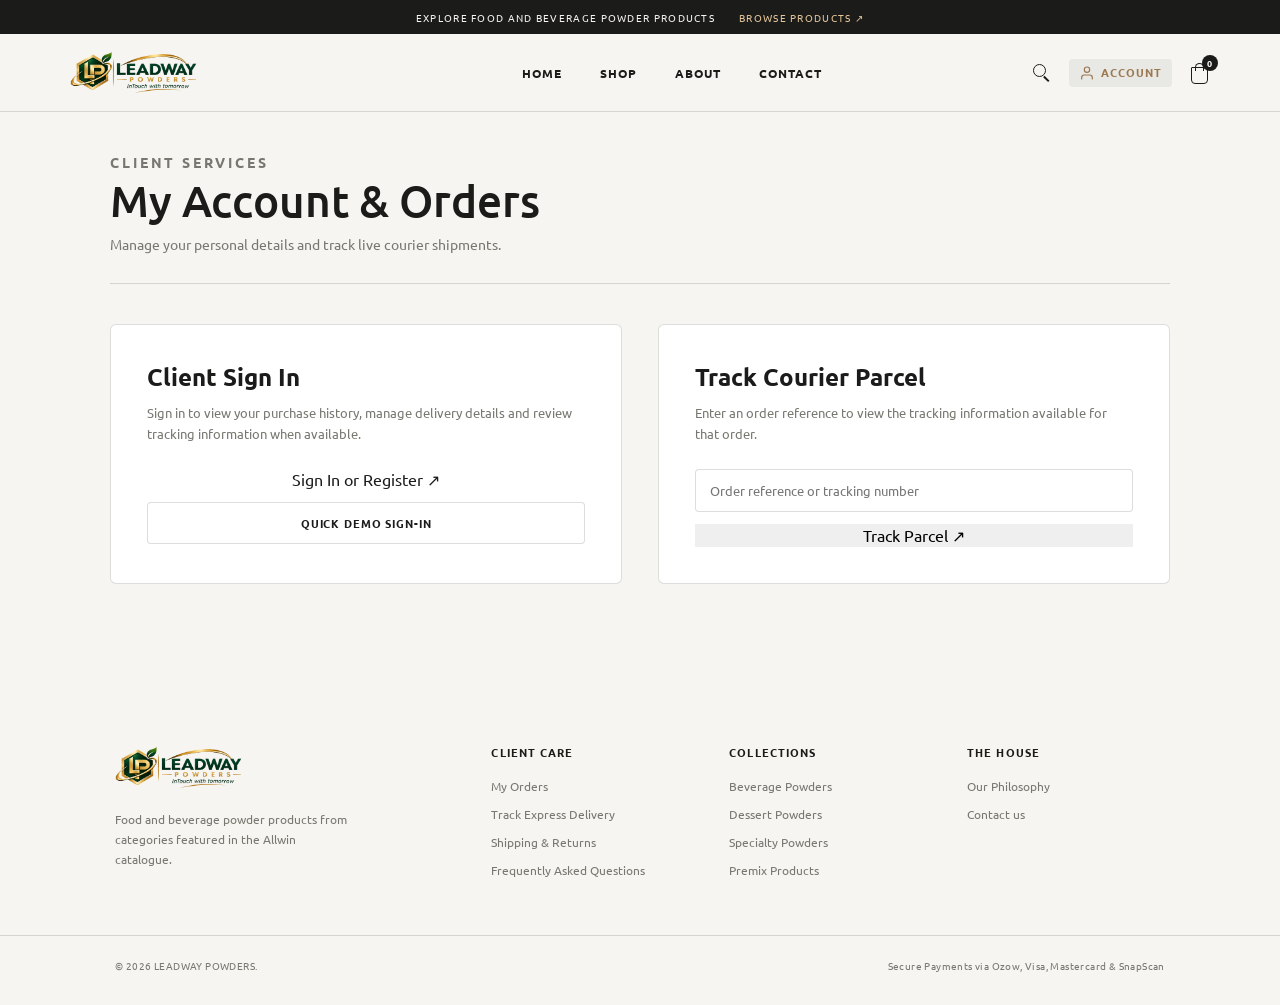
<file: frontend/components/account.html>
<!DOCTYPE html>
<html lang="en">

<head>
    <meta charset="UTF-8">
    <meta name="viewport" content="width=device-width, initial-scale=1.0">
    <meta name="description" content="Manage your LEADWAY POWDERS account, purchase history and delivery details.">
    <title>Account & Order Tracking — LEADWAY POWDERS</title>
    <link rel="icon" type="image/png" href="../images/LandingPageImages/favicon.png?v=2">
    <link rel="preconnect" href="https://fonts.googleapis.com">
    <link rel="preconnect" href="https://fonts.gstatic.com" crossorigin>
    <link href="https://fonts.googleapis.com/css2?family=Ubuntu:ital,wght@0,300;0,400;0,500;0,700;1,300;1,400;1,500;1,700&display=swap" rel="stylesheet">
    <link rel="stylesheet" href="./css/common.css">
    <link rel="stylesheet" href="./css/account.css">
</head>

<body id="top">

    <!-- Top announcement bar -->
    <div class="announcement">
        <span>Explore food and beverage powder products</span>
        <a href="shop.html#catalog">Browse products <span aria-hidden="true">&#8599;</span></a>
    </div>

    <!-- Header / Navigation -->
    <header class="site-header" id="header">
        <a class="brand" href="../index.html" aria-label="LEADWAY POWDERS home"><img src="../images/LandingPageImages/logo.png" alt="LEADWAY POWDERS"></a>

        <nav class="desktop-nav" aria-label="Primary navigation">
            <a href="../index.html">Home</a>
            <a href="./shop.html">Shop</a>
            <a href="./about.html">About</a>
            <a href="./contact.html">Contact</a>
        </nav>

        <div class="header-actions">
            <button class="icon-button search-button" type="button" aria-label="Search collection">
                <span></span>
            </button>
            <a class="header-account-link active" href="auth.html" id="headerAccountBtn" aria-label="Account">
                <svg class="account-icon" width="16" height="16" viewBox="0 0 24 24" fill="none" stroke="currentColor" stroke-width="1.8" stroke-linecap="round" stroke-linejoin="round" aria-hidden="true">
                    <path d="M20 21v-2a4 4 0 0 0-4-4H8a4 4 0 0 0-4 4v2"></path>
                    <circle cx="12" cy="7" r="4"></circle>
                </svg>
                <span class="account-btn-label" id="headerAccountText">Account</span>
            </a>
            <a class="icon-button bag-button" href="cart.html" aria-label="Shopping bag">
                <span id="cartCount">0</span>
            </a>
            <button class="menu-button" type="button" aria-label="Open menu" aria-expanded="false">
                <i></i><i></i>
            </button>
        </div>

        <!-- Mobile slide-down nav -->
        <nav class="mobile-nav" aria-label="Mobile navigation">
            <a href="../index.html">Home</a>
            <a href="./shop.html">Shop</a>
            <a href="./about.html">About</a>
            <a href="./contact.html">Contact</a>
        </nav>
    </header>

    <main class="account-page-container">

        <!-- Page Header -->
        <div class="account-hero-header">
            <div>
                <p class="eyebrow" id="accountEyebrow">Client Services</p>
                <h1 id="accountPageHeading">My Account & Orders</h1>
                <p id="accountPageSub">Manage your personal details and track live courier shipments.</p>
            </div>
            <div id="quickHeaderActions"></div>
        </div>

        <!-- Guest / Not Logged In View -->
        <div id="accountGuestView" class="auth-guest-grid" style="display: none;">
            <div class="guest-card">
                <h2>Client Sign In</h2>
                <p>Sign in to view your purchase history, manage delivery details and review tracking information when available.</p>
                <div style="display: flex; flex-direction: column; gap: 12px;">
                    <a href="auth.html" class="primary-button" style="text-align: center;">Sign In or Register &#8599;</a>
                    <button type="button" class="order-btn-outline" id="guestDemoLoginBtn" style="width: 100%; padding: 12px;">
                        Quick Demo Sign-In
                    </button>
                </div>
            </div>
            <div class="guest-card">
                <h2>Track Courier Parcel</h2>
                <p>Enter an order reference to view the tracking information available for that order.</p>
                <form id="guestTrackForm" style="display: flex; flex-direction: column; gap: 12px;">
                    <input type="text" id="guestTrackInput" placeholder="Order reference or tracking number" style="padding: 12px 14px; border: 1px solid var(--line); border-radius: 4px; font-family: inherit; font-size: 13px;" required>
                    <button type="submit" class="primary-button" style="text-align: center;">Track Parcel &#8599;</button>
                </form>
            </div>
        </div>

        <!-- Authenticated Dashboard View -->
        <div id="accountDashboardView" class="account-grid-layout" style="display: none;">
            <!-- Left Sidebar -->
            <aside class="account-sidebar">
                <div class="account-user-card">
                    <div class="user-avatar-large" id="sidebarAvatar">E</div>
                    <h3 id="sidebarFullName">Customer name</h3>
                    <p class="user-email" id="sidebarEmail">Email address</p>
                    <span class="member-tag" id="sidebarMemberTier">LEADWAY POWDERS Customer</span>
                </div>

                <div class="account-nav-list">
                    <button type="button" class="account-nav-item active" id="navOrdersTab">
                        <span>Orders & Deliveries</span>
                        <span class="badge" id="navOrdersBadge"></span>
                    </button>
                    <button type="button" class="account-nav-item" id="navNotificationsTab">
                        <span>Notifications</span>
                        <span class="badge notifications-unread-badge" id="navNotificationsBadge" aria-label="Unread notifications" hidden></span>
                    </button>
                    <button type="button" class="account-nav-item" id="navProfileTab">
                        <span>Delivery Address</span>
                    </button>
                    <button type="button" class="account-nav-item logout" id="dashboardSignOutBtn">
                        Sign Out
                    </button>
                </div>

                <!-- Default Address Info Box -->
                <div style="padding: 20px 24px; border-top: 1px solid var(--line); font-size: 12px; color: var(--muted); line-height: 1.6;">
                    <strong style="display: block; color: var(--ink); text-transform: uppercase; letter-spacing: .08em; font-size: 11px; margin-bottom: 8px;">Delivery Details</strong>
                    <div id="sidebarAddressName" style="font-weight: 600; color: var(--ink);">Customer name</div>
                    <div id="sidebarAddressPhone">Phone number</div>
                    <div id="sidebarAddressStreet">Delivery address</div>
                    <div id="sidebarAddressCity">Location not provided</div>
                    <div style="margin-top: 10px; font-size: 11px; color: var(--accent-dark);">Order updates appear when available.</div>
                </div>

                <!-- Quick Track Widget -->
                <div style="padding: 20px 24px; border-top: 1px solid var(--line); background: var(--cream);">
                    <strong style="display: block; color: var(--ink); text-transform: uppercase; letter-spacing: .08em; font-size: 11px; margin-bottom: 8px;">Track Any Parcel</strong>
                    <form id="sidebarQuickTrackForm" style="display: flex; gap: 6px;">
                        <input type="text" id="sidebarQuickTrackInput" placeholder="Order reference" style="flex: 1; min-width: 0; padding: 8px 10px; border: 1px solid var(--line); border-radius: 4px; font-size: 12px;">
                        <button type="submit" class="order-btn-outline" style="padding: 8px 12px; font-size: 11px;">Track</button>
                    </form>
                </div>
            </aside>

            <!-- Main Content Area -->
            <section class="account-main-content">
                <!-- Orders Tab Pane -->
                <div id="paneOrders">
                    <div class="tab-pane-title">
                        <h2>Orders & Tracking</h2>
                        <span id="ordersSummaryCount" style="font-size: 13px; color: var(--muted);">Orders</span>
                    </div>

                    <!-- Empty orders placeholder -->
                    <div id="ordersEmptyState" class="orders-empty-state" style="display: none;">
                        <div class="orders-empty-icon">&#128722;</div>
                        <h3>No Orders Placed Yet</h3>
                        <p>Your order history and tracking details appear here when available.</p>
                        <a href="shop.html" class="primary-button">Browse Products &#8599;</a>
                    </div>

                    <!-- Orders List -->
                    <div class="orders-list-container" id="ordersListContainer">
                        <!-- Cloned cleanly from templates via account.js -->
                    </div>
                </div>

                <div id="paneNotifications" style="display: none;">
                    <div class="tab-pane-title account-notification-pane-header">
                        <h2>Notifications</h2>
                        <div class="account-notification-toolbar">
                            <span class="account-notification-caption" id="accountNotificationCount">Notifications</span>
                            <button type="button" class="account-notification-control" id="markAllUserNotificationsRead" disabled>Mark all read</button>
                            <button type="button" class="account-notification-control is-clear" id="clearAllUserNotifications" disabled>Clear all</button>
                        </div>
                    </div>
                    <p class="account-notification-feedback" id="accountNotificationFeedback" role="status" aria-live="polite"></p>
                    <div class="account-notification-list" id="accountNotificationsList" aria-live="polite"></div>
                </div>

                <!-- Address Tab Pane -->
                <div id="paneProfile" style="display: none;">
                    <div class="tab-pane-title">
                        <h2>Profile & Delivery Details</h2>
                    </div>
                    <form id="updateProfileForm" class="profile-form-grid" novalidate>
                        <div class="form-group" style="margin-bottom: 16px;">
                            <label style="display: block; font-size: 11px; font-weight: 700; text-transform: uppercase; margin-bottom: 6px;">Full Name</label>
                            <input type="text" id="profFullName" style="width: 100%; padding: 10px 14px; border: 1px solid var(--line); border-radius: 4px;" required>
                        </div>
                        <div class="form-group" style="margin-bottom: 16px;">
                            <label style="display: block; font-size: 11px; font-weight: 700; text-transform: uppercase; margin-bottom: 6px;">Email Address</label>
                            <input type="email" id="profEmail" style="width: 100%; padding: 10px 14px; border: 1px solid var(--line); border-radius: 4px;" readonly>
                        </div>
                        <div class="form-group" style="margin-bottom: 16px;">
                            <label style="display: block; font-size: 11px; font-weight: 700; text-transform: uppercase; margin-bottom: 6px;">Phone (Courier SMS)</label>
                            <input type="tel" id="profPhone" style="width: 100%; padding: 10px 14px; border: 1px solid var(--line); border-radius: 4px;" required>
                        </div>
                        <div class="form-group" style="margin-bottom: 16px;">
                            <label style="display: block; font-size: 11px; font-weight: 700; text-transform: uppercase; margin-bottom: 6px;">Street Address</label>
                            <input type="text" id="profStreet" style="width: 100%; padding: 10px 14px; border: 1px solid var(--line); border-radius: 4px;">
                        </div>
                        <div class="form-group" style="margin-bottom: 16px;">
                            <label style="display: block; font-size: 11px; font-weight: 700; text-transform: uppercase; margin-bottom: 6px;">City</label>
                            <input type="text" id="profCity" style="width: 100%; padding: 10px 14px; border: 1px solid var(--line); border-radius: 4px;">
                        </div>
                        <div class="form-group" style="margin-bottom: 16px;">
                            <label style="display: block; font-size: 11px; font-weight: 700; text-transform: uppercase; margin-bottom: 6px;">Province</label>
                            <input type="text" id="profProvince" style="width: 100%; padding: 10px 14px; border: 1px solid var(--line); border-radius: 4px;">
                        </div>
                        <div style="grid-column: 1 / -1;">
                            <button type="submit" class="primary-button" style="padding: 12px 24px;">Save Delivery Details</button>
                            <button type="button" id="deleteProfileBtn" class="profile-delete-button">Delete Profile</button>
                            <span id="saveProfileMsg" style="margin-left: 14px; font-size: 12px; color: #1e6b37; display: none;">Saved successfully!</span>
                        </div>
                    </form>
                    <dialog id="deleteProfileDialog" class="account-confirm-dialog" aria-labelledby="deleteProfileTitle">
                        <div class="account-confirm-content">
                            <h3 id="deleteProfileTitle">Delete your profile?</h3>
                            <p>This permanently deletes your account. You will be signed out, and this action cannot be undone.</p>
                            <p id="deleteProfileError" class="account-confirm-error" aria-live="polite"></p>
                            <div class="account-confirm-actions">
                                <button type="button" id="cancelDeleteProfileBtn" class="account-confirm-cancel">Keep Profile</button>
                                <button type="button" id="confirmDeleteProfileBtn" class="account-confirm-delete">Delete Profile</button>
                            </div>
                        </div>
                    </dialog>
                </div>
            </section>
        </div>

        <!-- Template for Order Cards: allows cloning cleanly without innerHTML -->
        <template id="orderCardTemplate">
            <details class="order-card">
                <summary class="order-card-header">
                    <div class="order-meta-group">
                        <div class="order-meta-item">
                            <span>Order Reference</span>
                            <strong class="card-order-id"></strong>
                        </div>
                        <div class="order-meta-item">
                            <span>Placed On</span>
                            <strong class="card-order-date"></strong>
                        </div>
                        <div class="order-meta-item">
                            <span>Tracking Number</span>
                            <strong class="card-order-tracking"></strong>
                        </div>
                        <div class="order-meta-item">
                            <span>Payment Status</span>
                            <strong class="card-payment-status"></strong>
                        </div>
                    </div>
                    <div class="order-status-badge in-transit">
                        <span class="status-dot"></span>
                        <span class="card-status-text">In Transit</span>
                    </div>
                    <span class="order-card-chevron" aria-hidden="true">⌄</span>
                </summary>

                <div class="order-card-body">
                    <div class="order-items-grid card-items-list">
                        <!-- item rows cloned from orderItemRowTemplate -->
                    </div>
                </div>

                <div class="order-tracking-collapse open">
                    <div class="tracking-header-info">
                        <div class="carrier-pill">
                            Delivery Provider: <strong class="card-courier-name">Not specified</strong>
                        </div>
                        <div class="carrier-pill">
                            Current Location: <strong class="card-tracking-location">Awaiting dispatch</strong>
                        </div>
                        <div class="carrier-pill">
                            Estimated Delivery: <strong class="card-est-delivery"></strong>
                        </div>
                    </div>

                    <div class="tracking-stepper">
                        <div class="tracking-step completed">
                            <div class="step-marker">&#10003;</div>
                            <div class="step-title">Order Placed</div>
                            <div class="step-time">Confirmed</div>
                        </div>
                        <div class="tracking-step completed">
                            <div class="step-marker">&#10003;</div>
                            <div class="step-title">Atelier Packaging</div>
                            <div class="step-time">Quality Verified</div>
                        </div>
                        <div class="tracking-step current">
                            <div class="step-marker">3</div>
                            <div class="step-title">In Express Transit</div>
                            <div class="step-time">Order update</div>
                        </div>
                        <div class="tracking-step">
                            <div class="step-marker">4</div>
                            <div class="step-title">Delivered</div>
                            <div class="step-time">Destination</div>
                        </div>
                    </div>

                    <div class="delivery-address-summary">
                        Order tracking information is shown when available. <a href="./orders.html" style="color: var(--ink); text-decoration: underline;">View order tracking</a>.
                    </div>
                </div>

                <footer class="order-card-footer">
                    <div class="order-total-display">
                        Total Amount: <strong class="card-order-total"></strong>
                    </div>
                    <div class="order-actions-group">
                        <a href="" class="order-btn-outline card-track-btn">View Tracking &#8599;</a>
                        <button type="button" class="order-btn-outline card-cancel-btn">Cancel order</button>
                        <button type="button" class="order-btn-outline card-return-btn">Request return</button>
                        <span class="card-order-action-message" role="status" aria-live="polite"></span>
                    </div>
                    <form class="return-request-form" hidden>
                        <label class="return-request-label">Reason for return
                            <textarea class="return-reason-input" minlength="3" maxlength="1000" required rows="3" placeholder="Tell us why you are returning this order."></textarea>
                        </label>
                        <div class="return-request-actions">
                            <button type="button" class="order-btn-outline cancel-return-form-btn">Keep order</button>
                            <button type="submit" class="order-btn-outline submit-return-btn">Send return request</button>
                        </div>
                    </form>
                </footer>
            </details>
        </template>

        <!-- Template for Order Item Row -->
        <template id="orderItemRowTemplate">
            <div class="order-item-row">
                <div class="order-item-visual">
                    <img src="" alt="" class="order-item-thumb">
                    <div class="order-item-desc">
                        <h4 class="card-item-title"></h4>
                        <span class="card-item-meta"></span>
                    </div>
                </div>
                <div class="order-item-price card-item-price"></div>
            </div>
        </template>

    </main>

    <!-- Footer -->
    <footer class="site-footer">
        <div class="footer-top">
            <div class="footer-brand">
                <a class="brand" href="../index.html" aria-label="LEADWAY POWDERS home"><img src="../images/LandingPageImages/logo.png" alt="LEADWAY POWDERS"></a>
                <p>Food and beverage powder products from categories featured in the Allwin catalogue.</p>
            </div>
            <div class="footer-col">
                <h4>Client Care</h4>
                <a href="./account.html#orders">My Orders</a>
                <a href="./account.html#track">Track Express Delivery</a>
                <a href="./contact.html">Shipping & Returns</a>
                <a href="./contact.html#faq">Frequently Asked Questions</a>
            </div>
            <div class="footer-col">
                <h4>Collections</h4>
                <a href="./shop.html">Beverage Powders</a>
                <a href="./shop.html">Dessert Powders</a>
                <a href="./shop.html">Specialty Powders</a>
                <a href="./shop.html">Premix Products</a>
            </div>
            <div class="footer-col">
                <h4>The House</h4>
                <a href="./about.html">Our Philosophy</a>
                <a href="./contact.html">Contact us</a>
            </div>
        </div>
        <div class="footer-bottom">
            <p>&copy; 2026 LEADWAY POWDERS.</p>
            <div class="footer-payments">
                <span>Secure Payments via Ozow, Visa, Mastercard & SnapScan</span>
            </div>
        </div>
    </footer>

    <script type="module" src="../js/cart.js"></script>
    <script type="module" src="../js/auth.js"></script>
    <script type="module" src="../js/account.js"></script>
</body>

</html>
</file>
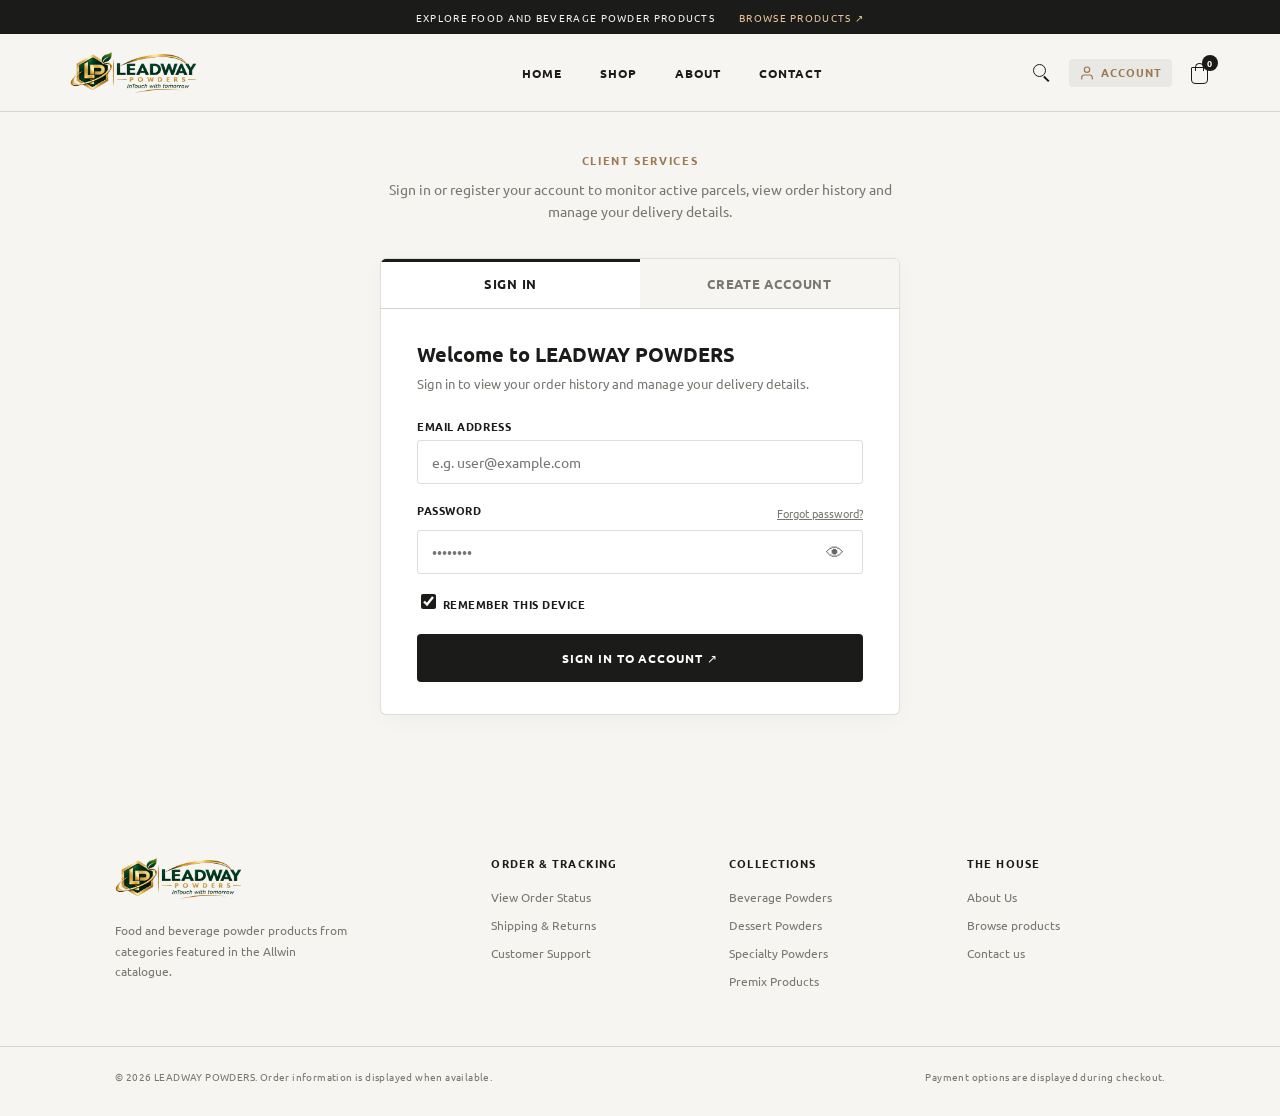
<file: frontend/components/auth.html>
<!DOCTYPE html>
<html lang="en">

<head>
  <meta charset="UTF-8">
  <meta name="viewport" content="width=device-width, initial-scale=1.0">
  <meta name="description"
    content="Sign in or create a LEADWAY POWDERS customer account to manage your profile and review orders.">
  <title>Client Account & Parcel Tracking — LEADWAY POWDERS</title>
  <link rel="icon" type="image/png" href="../images/LandingPageImages/favicon.png?v=2">

  <link rel="preconnect" href="https://fonts.googleapis.com">
  <link rel="preconnect" href="https://fonts.gstatic.com" crossorigin>
  <link
    href="https://fonts.googleapis.com/css2?family=Ubuntu:ital,wght@0,300;0,400;0,500;0,700;1,300;1,400;1,500;1,700&display=swap"
    rel="stylesheet">

  <link rel="stylesheet" href="./css/common.css">
  <link rel="stylesheet" href="./css/auth.css">
</head>

<body id="top">

  <!-- ============================================================
       TOP ANNOUNCEMENT BAR
       ============================================================ -->
  <div class="announcement">
    <span>Explore food and beverage powder products</span>
    <a href="shop.html">
      Browse products <span aria-hidden="true">&#8599;</span>
    </a>
  </div>


  <!-- ============================================================
       HEADER / NAVIGATION
       ============================================================ -->
  <header class="site-header" id="header">

    <a class="brand" href="../index.html" aria-label="LEADWAY POWDERS home">
      <img src="../images/LandingPageImages/logo.png" alt="LEADWAY POWDERS">
    </a>

    <nav class="desktop-nav" aria-label="Primary navigation">
      <a href="../index.html">Home</a>
      <a href="./shop.html">Shop</a>
      <a href="./about.html">About</a>
      <a href="./contact.html">Contact</a>
    </nav>

    <div class="header-actions">

      <!-- Search -->
      <button class="icon-button search-button" type="button" aria-label="Search collection">
        <span></span>
      </button>


      <!-- Account -->
      <a class="header-account-link active" href="auth.html" id="headerAccountBtn" aria-label="Account">
        <svg class="account-icon" width="16" height="16" viewBox="0 0 24 24" fill="none" stroke="currentColor"
          stroke-width="1.8" stroke-linecap="round" stroke-linejoin="round" aria-hidden="true">
          <path d="M20 21v-2a4 4 0 0 0-4-4H8a4 4 0 0 0-4 4v2"></path>
          <circle cx="12" cy="7" r="4"></circle>
        </svg>

        <span class="account-btn-label" id="headerAccountText">
          Account
        </span>
      </a>


      <!-- Shopping Bag -->
      <a class="icon-button bag-button" href="cart.html" aria-label="Shopping bag">
        <span id="cartCount">0</span>
      </a>


      <!-- Mobile Menu -->
      <button class="menu-button" type="button" aria-label="Open menu" aria-expanded="false">
        <i></i>
        <i></i>
      </button>

    </div>


    <!-- Mobile Navigation -->
    <nav class="mobile-nav" aria-label="Mobile navigation">
      <a href="../index.html">Home</a>
      <a href="./shop.html">Shop</a>
      <a href="./about.html">About</a>
      <a href="./contact.html">Contact</a>
      <a href="./orders.html">Order Processing & Tracking</a>
    </nav>

  </header>


  <!-- ============================================================
       MAIN AUTH PAGE
       ============================================================ -->
  <main class="auth-page-container">


    <!-- ==========================================================
         HERO HEADER
         ========================================================== -->
    <div class="auth-hero-header">

      <p class="eyebrow">
        Client Services
      </p>

      <!--
      <h1>
        Client Account & Parcel Tracking
      </h1>
      -->

      <p>
        Sign in or register your account to monitor active parcels,
        view order history and manage your delivery details.
      </p>

    </div>


    <!-- ==========================================================
         ALREADY SIGNED IN STATE
         ========================================================== -->
    <div class="already-signed-in-card" id="alreadySignedInCard" style="display: none;">

      <div class="signed-in-avatar" id="signedInAvatar">
        V
      </div>

      <h3 id="signedInGreeting">
        You are signed in
      </h3>

      <p class="signed-in-email" id="signedInEmail"></p>

      <span class="signed-in-tier" id="signedInTier">
        LEADWAY POWDERS Customer
      </span>

      <div class="signed-in-actions">

        <a href="account.html" class="signed-in-primary-btn" id="goToAccountBtn">
          Go to My Account & Orders &#8599;
        </a>

        <button type="button" class="signed-in-secondary-btn" id="authSignOutBtn">
          Sign Out of Account
        </button>

      </div>

    </div>


    <!-- ==========================================================
         AUTH CARD
         ========================================================== -->
    <div class="auth-card" id="authCard">


      <!-- ========================================================
           TAB NAVIGATION
           ======================================================== -->
      <div class="auth-tabs" role="tablist">

        <button type="button" class="auth-tab active" id="tabSignInBtn" role="tab" aria-selected="true"
          aria-controls="panelSignIn">
          Sign In
        </button>

        <button type="button" class="auth-tab" id="tabRegisterBtn" role="tab" aria-selected="false"
          aria-controls="panelRegister">
          Create Account
        </button>

      </div>


      <!-- ========================================================
           TAB CONTENT
           ======================================================== -->
      <div class="auth-content">


        <!-- ======================================================
             SIGN IN FORM
             ====================================================== -->
        <div class="auth-panel active" id="panelSignIn" role="tabpanel">

          <div class="auth-intro">

            <h2>
              Welcome to LEADWAY POWDERS
            </h2>

            <p>
              Sign in to view your order history and manage your delivery details.
            </p>

          </div>


          <form id="signInForm" class="auth-form" novalidate>

            <!-- Login Alert -->
            <div id="signInAlert" class="auth-alert" style="display: none;"></div>


            <!-- Email -->
            <div class="form-group">

              <label for="loginEmail">
                Email Address
              </label>

              <input type="email" id="loginEmail" placeholder="e.g. user@example.com" required autocomplete="email">

            </div>


            <!-- Password -->
            <div class="form-group">

              <div class="form-label-row">

                <label for="loginPassword">
                  Password
                </label>

                <a href="#forgot" class="forgot-link" id="forgotPasswordBtn">
                  Forgot password?
                </a>

              </div>


              <!-- Password Input + View Button -->
              <div class="password-input-wrapper">

                <input type="password" id="loginPassword" placeholder="••••••••" required
                  autocomplete="current-password">

                <button type="button" class="password-toggle" data-password-target="loginPassword"
                  aria-label="Show password" title="Show password">
                  👁
                </button>

              </div>

            </div>


            <!-- Remember Me -->
            <div class="form-options">

              <label class="checkbox-label">

                <input type="checkbox" id="rememberMe" checked>

                <span>
                  Remember this device
                </span>

              </label>

            </div>


            <!-- Sign In Button -->
            <button type="submit" class="auth-submit-btn" id="signInSubmitBtn">
              Sign In to Account &#8599;
            </button>

          </form>

        </div>


        <!-- ======================================================
             REGISTER FORM
             ====================================================== -->
        <div class="auth-panel" id="panelRegister" role="tabpanel">

          <div class="auth-intro">

            <h2>
              Create Your Account
            </h2>

            <p>
              Create an account to manage your profile and review your orders.
            </p>

          </div>


          <form id="registerForm" class="auth-form" novalidate>

            <!-- Register Alert -->
            <div id="registerAlert" class="auth-alert" style="display: none;"></div>


            <!-- Full Name -->
            <div class="form-group">

              <label for="regFullName">
                Full Name *
              </label>

              <input type="text" id="regFullName" placeholder="e.g. Marcus Dlamini" required>

            </div>


            <!-- Email -->
            <div class="form-group">

              <label for="regEmail">
                Email Address *
              </label>

              <input type="email" id="regEmail" placeholder="e.g. marcus@example.co.za" required>

            </div>


            <!-- Phone -->
            <div class="form-group">

              <label for="regPhone">
                Mobile Phone *
              </label>

              <input type="tel" id="regPhone" placeholder="+27 82 123 4567" required>

            </div>


            <!-- City + Province -->
            <div class="form-row">

              <div class="form-group">

                <label for="regCity">
                  City
                </label>

                <input type="text" id="regCity" placeholder="Cape Town" value="Cape Town">

              </div>


              <div class="form-group">

                <label for="regProvince">
                  Province
                </label>

                <select id="regProvince" class="auth-select">
                  <option value="Eastern Cape">Eastern Cape</option>
                  <option value="Free State">Free State</option>
                  <option value="Gauteng">Gauteng</option>
                  <option value="KwaZulu-Natal">KwaZulu-Natal</option>
                  <option value="Limpopo">Limpopo</option>
                  <option value="Mpumalanga">Mpumalanga</option>
                  <option value="North West">North West</option>
                  <option value="Northern Cape">Northern Cape</option>
                  <option value="Western Cape" selected>Western Cape</option>
                  <option value="Other">Other</option>
                </select>

              </div>

            </div>


            <!-- ==================================================
                 PASSWORD + CONFIRM PASSWORD
                 ================================================== -->
            <div class="form-row">


              <!-- Password -->
              <div class="form-group">

                <label for="regPassword">
                  Password *
                </label>

                <div class="password-input-wrapper">

                  <input type="password" id="regPassword" placeholder="Minimum 6 characters" required
                    autocomplete="new-password">

                  <button type="button" class="password-toggle" data-password-target="regPassword"
                    aria-label="Show password" title="Show password">
                    👁
                  </button>

                </div>

              </div>


              <!-- Confirm Password -->
              <div class="form-group">

                <label for="regConfirmPassword">
                  Confirm Password *
                </label>

                <div class="password-input-wrapper">

                  <input type="password" id="regConfirmPassword" placeholder="Repeat password" required
                    autocomplete="new-password">

                  <button type="button" class="password-toggle" data-password-target="regConfirmPassword"
                    aria-label="Show password" title="Show password">
                    👁
                  </button>

                </div>

              </div>

            </div>


            <!-- Consent -->
            <div class="form-options">

              <label class="checkbox-label">

                <input type="checkbox" id="regConsent" checked required>

                <span>
                  I agree to receive account-related communications.
                </span>

              </label>

            </div>


            <!-- Register Button -->
            <button type="submit" class="auth-submit-btn" id="registerSubmitBtn">
              Create Client Account &#8599;
            </button>

          </form>

        </div>

      </div>

    </div>

  </main>


  <!-- ============================================================
       FOOTER
       ============================================================ -->
  <footer class="site-footer">

    <div class="footer-top">

      <div class="footer-brand">

        <a class="brand" href="../index.html" aria-label="LEADWAY POWDERS home">
          <img src="../images/LandingPageImages/logo.png" alt="LEADWAY POWDERS">
        </a>

        <p>
          Food and beverage powder products from categories featured in the Allwin catalogue.
        </p>

      </div>


      <div class="footer-col">

        <h4>
          Order & Tracking
        </h4>

        <a href="./orders.html">
          View Order Status
        </a>

        <a href="./contact.html">
          Shipping & Returns
        </a>

        <a href="./contact.html#faqSection">
          Customer Support
        </a>

      </div>


      <div class="footer-col">

        <h4>
          Collections
        </h4>

        <a href="./shop.html">
          Beverage Powders
        </a>

        <a href="./shop.html">
          Dessert Powders
        </a>

        <a href="./shop.html">
          Specialty Powders
        </a>

        <a href="./shop.html">
          Premix Products
        </a>

      </div>


      <div class="footer-col">

        <h4>
          The House
        </h4>

        <a href="./about.html">
          About Us
        </a>

        <a href="./shop.html#catalog">
          Browse products
        </a>

        <a href="./contact.html">
          Contact us
        </a>

      </div>

    </div>


    <div class="footer-bottom">

      <p>
        &copy; 2026 LEADWAY POWDERS. Order information is displayed when available.
      </p>

      <div class="footer-payments">

        <span>
          Payment options are displayed during checkout.
        </span>

      </div>

    </div>

  </footer>


  <!-- ============================================================
       JAVASCRIPT
       ============================================================ -->

  <script type="module" src="../js/cart.js"></script>

  <script type="module" src="../js/auth.js"></script>


  <!-- ============================================================
       PASSWORD VIEW / HIDE SCRIPT
       ============================================================ -->
  <script>

    document.addEventListener(
      'DOMContentLoaded',
      () => {

        const passwordToggleButtons =
          document.querySelectorAll(
            '.password-toggle'
          );


        passwordToggleButtons.forEach(
          (button) => {

            button.addEventListener(
              'click',
              () => {

                const targetId =
                  button.getAttribute(
                    'data-password-target'
                  );


                if (!targetId) {
                  return;
                }


                const passwordInput =
                  document.getElementById(
                    targetId
                  );


                if (!passwordInput) {
                  return;
                }


                // ==============================================
                // SHOW PASSWORD
                // ==============================================

                if (
                  passwordInput.type ===
                  'password'
                ) {

                  passwordInput.type =
                    'text';

                  button.textContent =
                    '🙈';

                  button.setAttribute(
                    'aria-label',
                    'Hide password'
                  );

                  button.setAttribute(
                    'title',
                    'Hide password'
                  );

                }


                // ==============================================
                // HIDE PASSWORD
                // ==============================================

                else {

                  passwordInput.type =
                    'password';

                  button.textContent =
                    '👁';

                  button.setAttribute(
                    'aria-label',
                    'Show password'
                  );

                  button.setAttribute(
                    'title',
                    'Show password'
                  );

                }

              }
            );

          }
        );

      }
    );

  </script>

</body>

</html>
</file>
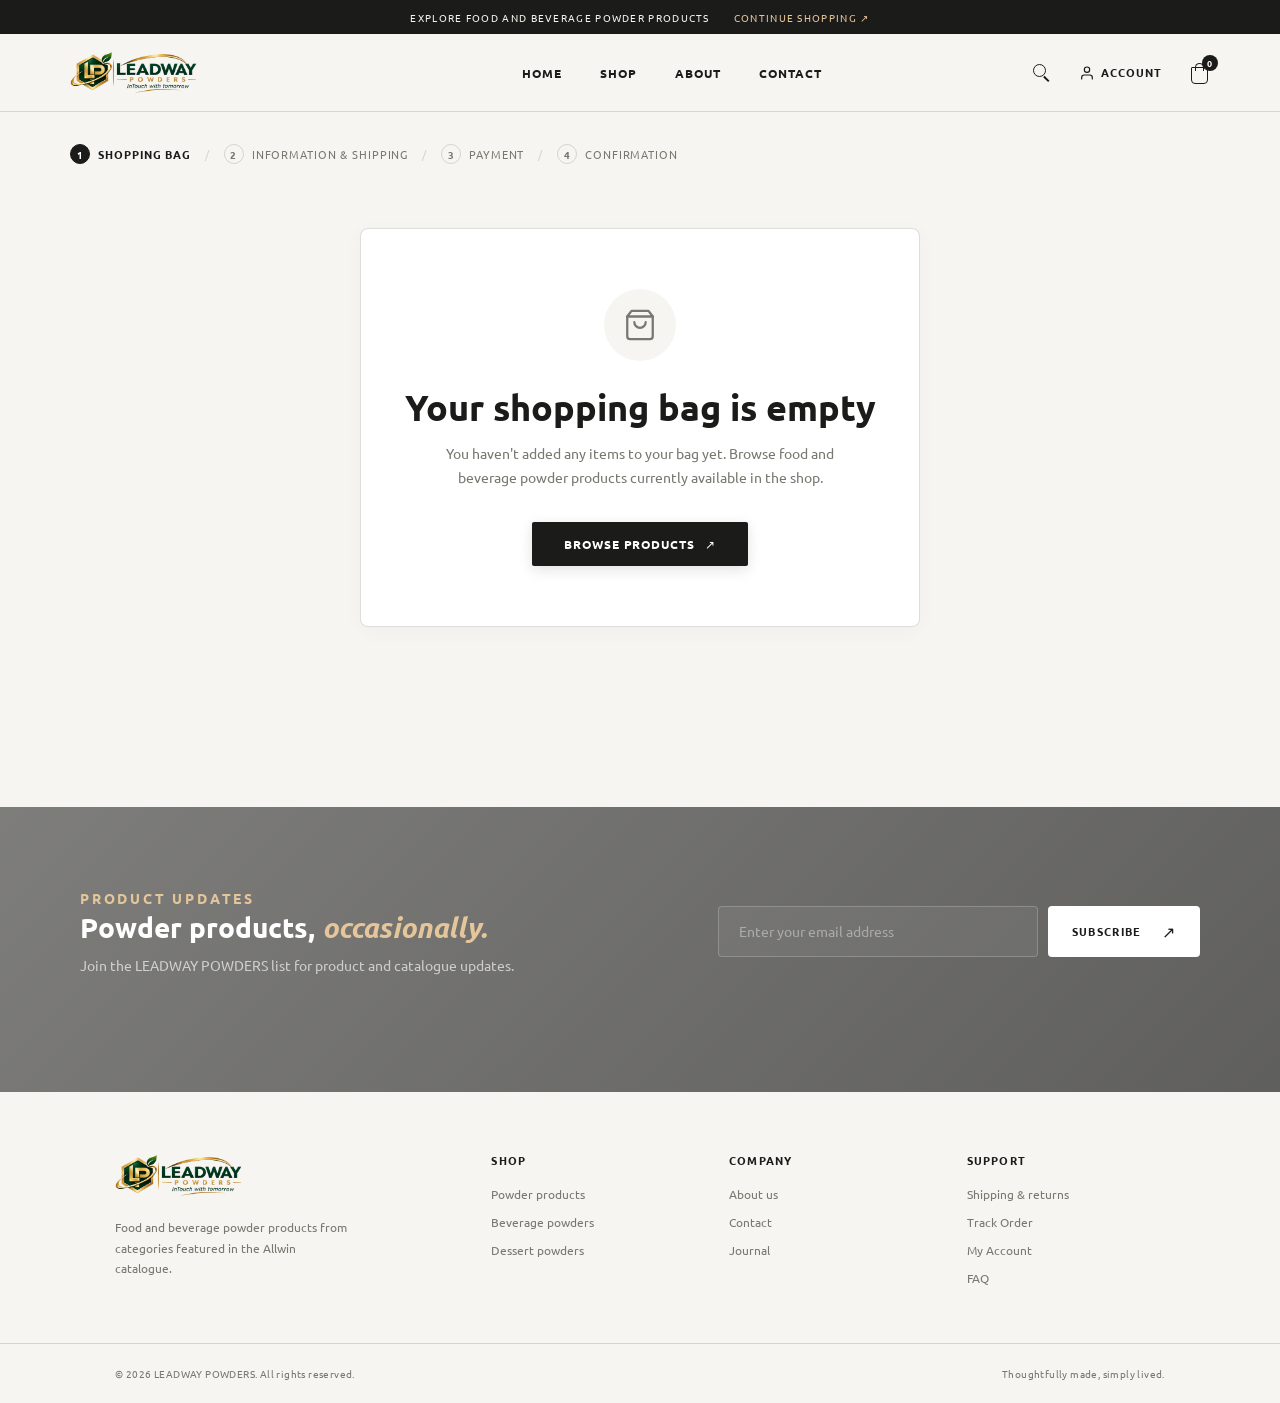
<file: frontend/components/cart.html>
<!doctype html>
<html lang="en">

<head>
  <meta charset="UTF-8">
  <meta name="viewport" content="width=device-width, initial-scale=1.0">
  <meta name="description" content="Review LEADWAY POWDERS powder products in your shopping bag.">
  <title>Shopping Bag — LEADWAY POWDERS</title>
  <link rel="icon" type="image/png" href="../images/LandingPageImages/favicon.png?v=2">
  <link rel="preconnect" href="https://fonts.googleapis.com">
  <link rel="preconnect" href="https://fonts.gstatic.com" crossorigin>
  <link href="https://fonts.googleapis.com/css2?family=Ubuntu:ital,wght@0,300;0,400;0,500;0,700;1,300;1,400;1,500;1,700&display=swap" rel="stylesheet">
  <link rel="stylesheet" href="./css/common.css">
  <link rel="stylesheet" href="./css/cart.css">
</head>

<body>

  <!-- Announcement bar -->
  <div class="announcement">
    <span>Explore food and beverage powder products</span>
    <a href="shop.html">Continue shopping <span aria-hidden="true">↗</span></a>
  </div>

  <!-- Header / navigation -->
  <header class="site-header">
    <a class="brand" href="shop.html" aria-label="LEADWAY POWDERS home"><img src="../images/LandingPageImages/logo.png" alt="LEADWAY POWDERS"></a>

    <nav class="desktop-nav" aria-label="Primary navigation">
      <a href="../index.html">Home</a>
      <a href="shop.html#catalog">Shop</a>
      <a href="about.html">About</a>
      <a href="contact.html">Contact</a>
    </nav>

    <div class="header-actions">
      <button class="icon-button search-button" type="button" aria-label="Search">
        <span></span>
      </button>
      <a class="header-account-link" href="auth.html" id="headerAccountBtn" aria-label="Account">
        <svg class="account-icon" width="16" height="16" viewBox="0 0 24 24" fill="none" stroke="currentColor" stroke-width="1.8" stroke-linecap="round" stroke-linejoin="round" aria-hidden="true">
          <path d="M20 21v-2a4 4 0 0 0-4-4H8a4 4 0 0 0-4 4v2"></path>
          <circle cx="12" cy="7" r="4"></circle>
        </svg>
        <span class="account-btn-label" id="headerAccountText">Account</span>
      </a>
      <a class="icon-button bag-button active" href="cart.html" aria-label="View shopping bag">
        <span id="cartCount">0</span>
      </a>
      <button class="menu-button" type="button" aria-label="Open menu" aria-expanded="false">
        <i></i><i></i>
      </button>
    </div>

    <nav class="mobile-nav" aria-label="Mobile navigation">
      <a href="../index.html">Home</a>
      <a href="shop.html#catalog">Shop</a>
      <a href="about.html">About</a>
      <a href="contact.html">Contact</a>
    </nav>
  </header>

  <main class="cart-page-main">

    <!-- Stepper Navigation -->
    <div class="cart-header-section">
      <nav class="cart-stepper" aria-label="Checkout progress">
        <div class="step-item active" aria-current="step">
          <span class="step-num">1</span>
          <span>Shopping Bag</span>
        </div>
        <span class="step-divider">/</span>
        <a href="checkout.html" class="step-item">
          <span class="step-num">2</span>
          <span>Information & Shipping</span>
        </a>
        <span class="step-divider">/</span>
        <div class="step-item">
          <span class="step-num">3</span>
          <span>Payment</span>
        </div>
        <span class="step-divider">/</span>
        <div class="step-item">
          <span class="step-num">4</span>
          <span>Confirmation</span>
        </div>
      </nav>
    </div>

    <!-- 1. EMPTY CART STATE (Displayed when bag has 0 items) -->
    <section class="empty-cart-view" id="emptyCartView" style="display: none;">
      <div class="empty-cart-icon">
        <svg viewBox="0 0 24 24" fill="none" stroke-width="1.6" stroke-linecap="round" stroke-linejoin="round">
          <path d="M6 2L3 6v14a2 2 0 0 0 2 2h14a2 2 0 0 0 2-2V6l-3-4z"></path>
          <line x1="3" y1="6" x2="21" y2="6"></line>
          <path d="M16 10a4 4 0 0 1-8 0"></path>
        </svg>
      </div>
      <h2>Your shopping bag is empty</h2>
      <p>You haven't added any items to your bag yet. Browse food and beverage powder products currently available in the shop.</p>
      <a href="shop.html#catalog" class="empty-cart-cta">
        Browse Products <span>↗</span>
      </a>
    </section>

    <!-- 2. POPULATED CART STATE (Displayed when bag contains items) -->
    <section class="cart-content-grid" id="cartContentView" style="display: none;">

      <!-- Left Column: Cart Items List -->
      <div class="cart-items-column">
        <div class="cart-items-header">
          <div>
            <h1>Shopping Bag <span class="bag-count-tag" id="bagHeadingCount">0 items</span></h1>
          </div>
          <button type="button" class="clear-cart-btn" id="clearCartBtn">Clear bag</button>
        </div>

        <div class="cart-items-list" id="cartItemsContainer">
          <!-- Dynamically populated by cart.js -->
        </div>
        <p class="cart-stock-message" id="cartStockMessage" role="status"></p>

        <div class="cart-items-actions">
          <a href="shop.html#catalog" class="cart-continue-link">
            ← Continue shopping
          </a>
        </div>
      </div>

      <!-- Right Column: Order Summary (Sticky) -->
      <aside class="cart-summary-column">
        <div class="order-summary-card">
          <h2>Order Summary</h2>

          <!-- Promo Box -->
          <div class="cart-promo-box">
            <div class="promo-input-row">
              <input type="text" id="cartPromoInput" placeholder="Promo code (try LEADWAY10)">
              <button type="button" id="cartPromoBtn">Apply</button>
            </div>
            <div class="promo-feedback" id="cartPromoFeedback"></div>
          </div>

          <!-- Summary Breakdown -->
          <div class="summary-rows">
            <div class="summary-row">
              <span>Items Subtotal</span>
              <strong id="cartSubtotal">R0</strong>
            </div>
            <div class="summary-row discount-row" id="cartDiscountRow" style="display: none;">
              <span>Privilege Discount</span>
              <strong id="cartDiscountAmount">-R0</strong>
            </div>
            <div class="summary-row">
              <span>Courier Delivery</span>
              <strong id="cartDelivery">Complimentary</strong>
            </div>
          </div>

          <div class="summary-total-row">
            <span>Total Due</span>
            <strong id="cartTotal">R0</strong>
          </div>

          <!-- Checkout CTA -->
          <a href="checkout.html" class="proceed-checkout-btn">
            Proceed to Checkout <span>🔒</span>
          </a>

          <!-- Trust Guarantees -->
          <div class="summary-guarantees">
            <div class="guarantee-item">
              <span>✓</span>
              <span>Delivery costs and timing are shown during checkout.</span>
            </div>
            <div class="guarantee-item">
              <span>✓</span>
              <span>Contact us for assistance with a return or order question.</span>
            </div>
            <div class="guarantee-item">
              <span>✓</span>
              <span>Delivery and order charges are shown during checkout.</span>
            </div>
          </div>
        </div>
      </aside>

    </section>

  </main>

  <!-- Newsletter subscription -->
  <section id="newsletter" class="section-p1">
    <div class="newsletter-inner">
      <div class="newsletter-text">
        <p class="eyebrow">PRODUCT UPDATES</p>
        <h2>Powder products, <em>occasionally.</em></h2>
        <p>Join the LEADWAY POWDERS list for product and catalogue updates.</p>
      </div>
      <form class="newsletter-form" id="newsletterForm">
        <input type="email" id="newsletterEmail" placeholder="Enter your email address" required>
        <button type="submit">SUBSCRIBE <span>&#8599;</span></button>
      </form>
    </div>
    <p class="newsletter-feedback" id="newsletterFeedback"></p>
  </section>

  <!-- Footer -->
  <footer>
    <div class="footer-top">
      <div class="footer-brand">
        <a class="brand" href="shop.html" aria-label="LEADWAY POWDERS home"><img src="../images/LandingPageImages/logo.png" alt="LEADWAY POWDERS"></a>
        <p>Food and beverage powder products from categories featured in the Allwin catalogue.</p>
      </div>
      <div class="footer-col">
        <h3>Shop</h3>
        <a href="shop.html#catalog">Powder products</a>
        <a href="shop.html#catalog">Beverage powders</a>
        <a href="shop.html#catalog">Dessert powders</a>
      </div>
      <div class="footer-col">
        <h3>Company</h3>
        <a href="shop.html#story">About us</a>
        <a href="shop.html#newsletter">Contact</a>
        <a href="shop.html#newsletter">Journal</a>
      </div>
      <div class="footer-col">
        <h3>Support</h3>
        <a href="shop.html#catalog">Shipping & returns</a>
        <a href="./account.html#track">Track Order</a>
        <a href="./account.html#orders">My Account</a>
        <a href="shop.html#newsletter">FAQ</a>
      </div>
    </div>
    <div class="footer-bottom">
      <span>© 2026 LEADWAY POWDERS. All rights reserved.</span>
      <span>Thoughtfully made, simply lived.</span>
    </div>
  </footer>

  <script type="module" src="../js/cart.js"></script>
  <script>
    // Newsletter subscription
    const newsletterForm = document.getElementById('newsletterForm');
    const newsletterFeedback = document.getElementById('newsletterFeedback');
    newsletterForm?.addEventListener('submit', (e) => {
      e.preventDefault();
      newsletterFeedback.textContent = "Thank you — you're on the list.";
      newsletterForm.reset();
      setTimeout(() => { newsletterFeedback.textContent = ''; }, 4000);
    });
  </script>
</body>

</html>
</file>
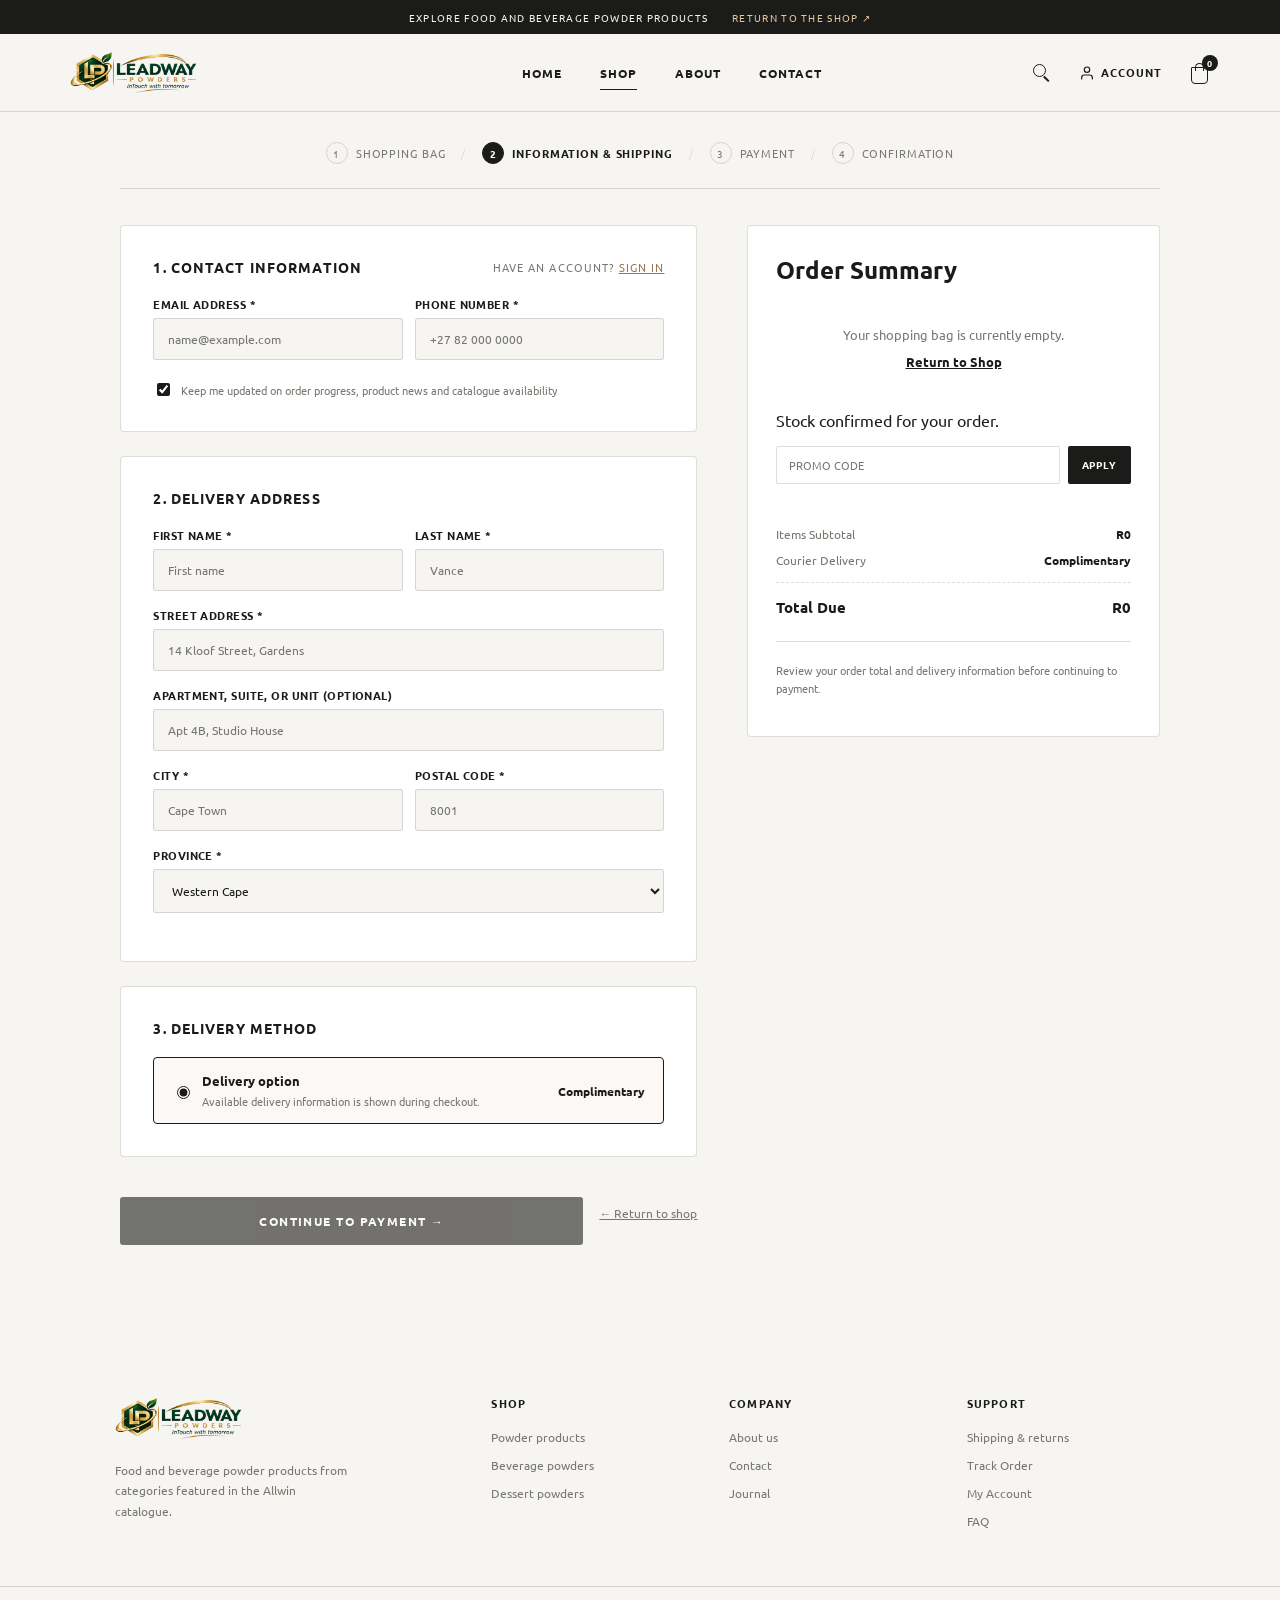
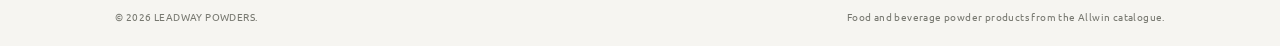
<file: frontend/components/checkout.html>
<!doctype html>
<html lang="en">

<head>
  <meta charset="UTF-8">
  <meta name="viewport" content="width=device-width, initial-scale=1.0">
  <meta name="description" content="Checkout — LEADWAY POWDERS. Secure contact & delivery details.">
  <title>Checkout — LEADWAY POWDERS</title>
  <link rel="icon" type="image/png" href="../images/LandingPageImages/favicon.png?v=2">
  <link rel="preconnect" href="https://fonts.googleapis.com">
  <link rel="preconnect" href="https://fonts.gstatic.com" crossorigin>
  <link href="https://fonts.googleapis.com/css2?family=Ubuntu:ital,wght@0,300;0,400;0,500;0,700;1,300;1,400;1,500;1,700&display=swap" rel="stylesheet">
  <link rel="stylesheet" href="./css/common.css">
  <link rel="stylesheet" href="./css/checkout.css">
</head>

<body id="top">

  <!-- Announcement bar -->
  <div class="announcement">
    <span>Explore food and beverage powder products</span>
    <a href="shop.html">Return to the shop <span aria-hidden="true">↗</span></a>
  </div>

  <!-- Header / navigation -->
  <header class="site-header">
    <a class="brand" href="shop.html" aria-label="LEADWAY POWDERS home"><img src="../images/LandingPageImages/logo.png" alt="LEADWAY POWDERS"></a>

    <nav class="desktop-nav" aria-label="Primary navigation">
      <a href="../index.html">Home</a>
      <a class="active" href="shop.html">Shop</a>
      <a href="about.html">About</a>
      <a href="contact.html">Contact</a>
    </nav>

    <div class="header-actions">
      <button class="icon-button search-button" type="button" aria-label="Search">
        <span></span>
      </button>
      <a class="header-account-link" href="auth.html" id="headerAccountBtn" aria-label="Account">
        <svg class="account-icon" width="16" height="16" viewBox="0 0 24 24" fill="none" stroke="currentColor" stroke-width="1.8" stroke-linecap="round" stroke-linejoin="round" aria-hidden="true">
          <path d="M20 21v-2a4 4 0 0 0-4-4H8a4 4 0 0 0-4 4v2"></path>
          <circle cx="12" cy="7" r="4"></circle>
        </svg>
        <span class="account-btn-label" id="headerAccountText">Account</span>
      </a>
      <a class="icon-button bag-button" href="cart.html" aria-label="View shopping bag">
        <span id="cartCount">0</span>
      </a>
      <button class="menu-button" type="button" aria-label="Open menu" aria-expanded="false">
        <i></i><i></i>
      </button>
    </div>

    <nav class="mobile-nav" aria-label="Mobile navigation">
      <a href="../index.html">Home</a>
      <a href="shop.html">Shop</a>
      <a href="about.html">About</a>
      <a href="contact.html">Contact</a>
    </nav>
  </header>

  <main class="checkout-page-container">

    <!-- Stepper Navigation -->
    <div class="checkout-page-header">
      <nav class="checkout-stepper" aria-label="Checkout progress">
        <a href="cart.html" class="step-item">
          <span class="step-num">1</span>
          <span>Shopping Bag</span>
        </a>
        <span class="step-divider">/</span>
        <div class="step-item active" aria-current="step">
          <span class="step-num">2</span>
          <span>Information & Shipping</span>
        </div>
        <span class="step-divider">/</span>
        <div class="step-item">
          <span class="step-num">3</span>
          <span>Payment</span>
        </div>
        <span class="step-divider">/</span>
        <div class="step-item">
          <span class="step-num">4</span>
          <span>Confirmation</span>
        </div>
      </nav>
    </div>

    <!-- Main Grid -->
    <div class="checkout-main-grid" id="checkoutMainGrid">

      <!-- Left Column: Form Details -->
      <div class="checkout-form-column">
        <form id="standaloneShippingForm">

          <!-- 1. Contact Information -->
          <div class="checkout-section-card">
            <h2>
              <span>1. Contact Information</span>
              <span style="font-size: 11px; font-weight: normal; color: var(--muted);">Have an account? <a href="auth.html?return=checkout" id="checkoutSignInLink" style="text-decoration: underline; color: var(--accent-dark);">Sign in</a></span>
            </h2>

            <div class="form-row">
              <div class="form-group">
                <label for="shippingEmail">Email Address *</label>
                <input type="email" id="shippingEmail" required placeholder="name@example.com">
              </div>
              <div class="form-group">
                <label for="shippingPhone">Phone Number *</label>
                <input type="tel" id="shippingPhone" required placeholder="+27 82 000 0000">
              </div>
            </div>

            <label style="display: flex; align-items: center; gap: 8px; font-size: 11px; color: var(--muted); cursor: pointer; margin-top: 4px;">
              <input type="checkbox" id="newsletterOptIn" checked style="width: auto; accent-color: var(--ink);">
              <span>Keep me updated on order progress, product news and catalogue availability</span>
            </label>
          </div>

          <!-- 2. Delivery Address -->
          <div class="checkout-section-card">
            <h2>2. Delivery Address</h2>

            <div class="form-row">
              <div class="form-group">
                <label for="shippingFirstName">First Name *</label>
                <input type="text" id="shippingFirstName" required placeholder="First name">
              </div>
              <div class="form-group">
                <label for="shippingLastName">Last Name *</label>
                <input type="text" id="shippingLastName" required placeholder="Vance">
              </div>
            </div>

            <div class="form-group">
              <label for="shippingStreet">Street Address *</label>
              <input type="text" id="shippingStreet" required placeholder="14 Kloof Street, Gardens">
            </div>

            <div class="form-group">
              <label for="shippingApartment">Apartment, suite, or unit (optional)</label>
              <input type="text" id="shippingApartment" placeholder="Apt 4B, Studio House">
            </div>

            <div class="form-row">
              <div class="form-group">
                <label for="shippingCity">City *</label>
                <input type="text" id="shippingCity" required placeholder="Cape Town">
              </div>
              <div class="form-group">
                <label for="shippingPostal">Postal Code *</label>
                <input type="text" id="shippingPostal" required placeholder="8001">
              </div>
            </div>

            <div class="form-group">
              <label for="shippingProvince">Province *</label>
              <select id="shippingProvince" required>
                <option value="Western Cape">Western Cape</option>
                <option value="Gauteng">Gauteng</option>
                <option value="KwaZulu-Natal">KwaZulu-Natal</option>
                <option value="Eastern Cape">Eastern Cape</option>
                <option value="Free State">Free State</option>
                <option value="Limpopo">Limpopo</option>
                <option value="Mpumalanga">Mpumalanga</option>
                <option value="North West">North West</option>
                <option value="Northern Cape">Northern Cape</option>
              </select>
            </div>
          </div>

          <!-- 3. Delivery Method -->
          <div class="checkout-section-card">
            <h2>3. Delivery Method</h2>
            <div class="delivery-options-group">
              <label class="delivery-option-card selected">
                <div style="display: flex; align-items: center;">
                  <input type="radio" name="deliveryOption" value="express" checked>
                  <div>
                    <strong style="display: block; font-size: 13px; color: var(--ink);">Delivery option</strong>
                    <span style="font-size: 11px; color: var(--muted);">Available delivery information is shown during checkout.</span>
                  </div>
                </div>
                <strong id="shippingMethodFee" style="font-size: 12px; color: var(--ink);">Complimentary</strong>
              </label>
            </div>
          </div>

          <!-- Buttons -->
          <div class="checkout-btn-row">
            <button type="submit" class="place-order-btn" style="flex: 1;" id="continueToPaymentBtn">
              Continue to Payment <span>→</span>
            </button>
            <a href="shop.html" class="return-link">← Return to shop</a>
          </div>

        </form>
      </div>

      <!-- Right Column: Order Summary (Sticky) -->
      <aside class="checkout-sidebar-sticky" id="checkoutSidebar">
        <h2>Order Summary</h2>
        <div class="checkout-items-list" id="checkoutPageItemsList"></div>
        <p class="cart-stock-message" id="checkoutStockMessage" role="status"></p>

        <div class="promo-row">
          <input type="text" id="checkoutPagePromoInput" placeholder="Promo code">
          <button type="button" id="checkoutPagePromoBtn">Apply</button>
        </div>
        <div id="checkoutPagePromoFeedback" style="font-size: 11px; min-height: 14px; margin-bottom: 12px;"></div>

        <div class="cart-summary-row">
          <span>Items Subtotal</span>
          <strong id="checkoutPageSubtotal">R0</strong>
        </div>
        <div class="cart-summary-row" id="checkoutPageDiscountRow" style="display: none;">
          <span>Privilege Discount (10%)</span>
          <strong id="checkoutPageDiscount" style="color: var(--success);">-R0</strong>
        </div>
        <div class="cart-summary-row">
          <span>Courier Delivery</span>
          <strong id="checkoutPageDelivery">Complimentary</strong>
        </div>
        <div class="cart-summary-row total-row">
          <span>Total Due</span>
          <strong id="checkoutPageTotal">R0</strong>
        </div>

        <div style="margin-top: 24px; padding-top: 20px; border-top: 1px solid var(--line); font-size: 11px; color: var(--muted); line-height: 1.6;">
          <p>Review your order total and delivery information before continuing to payment.</p>
        </div>
      </aside>

    </div>

  </main>

  <!-- Footer -->
  <footer>
    <div class="footer-top">
      <div class="footer-brand">
        <a class="brand" href="shop.html" aria-label="LEADWAY POWDERS home"><img src="../images/LandingPageImages/logo.png" alt="LEADWAY POWDERS"></a>
        <p>Food and beverage powder products from categories featured in the Allwin catalogue.</p>
      </div>
      <div class="footer-col">
        <h3>Shop</h3>
        <a href="shop.html#catalog">Powder products</a>
        <a href="shop.html#catalog">Beverage powders</a>
        <a href="shop.html#catalog">Dessert powders</a>
      </div>
      <div class="footer-col">
        <h3>Company</h3>
        <a href="shop.html#story">About us</a>
        <a href="shop.html#newsletter">Contact</a>
        <a href="shop.html#newsletter">Journal</a>
      </div>
      <div class="footer-col">
        <h3>Support</h3>
        <a href="shop.html#catalog">Shipping & returns</a>
        <a href="./account.html#track">Track Order</a>
        <a href="./account.html#orders">My Account</a>
        <a href="shop.html#newsletter">FAQ</a>
      </div>
    </div>
    <div class="footer-bottom">
      <span>© 2026 LEADWAY POWDERS.</span>
      <span>Food and beverage powder products from the Allwin catalogue.</span>
    </div>
  </footer>

  <script type="module" src="../js/cart.js"></script>
  <script type="module" src="../js/payment.js"></script>
</body>

</html>
</file>
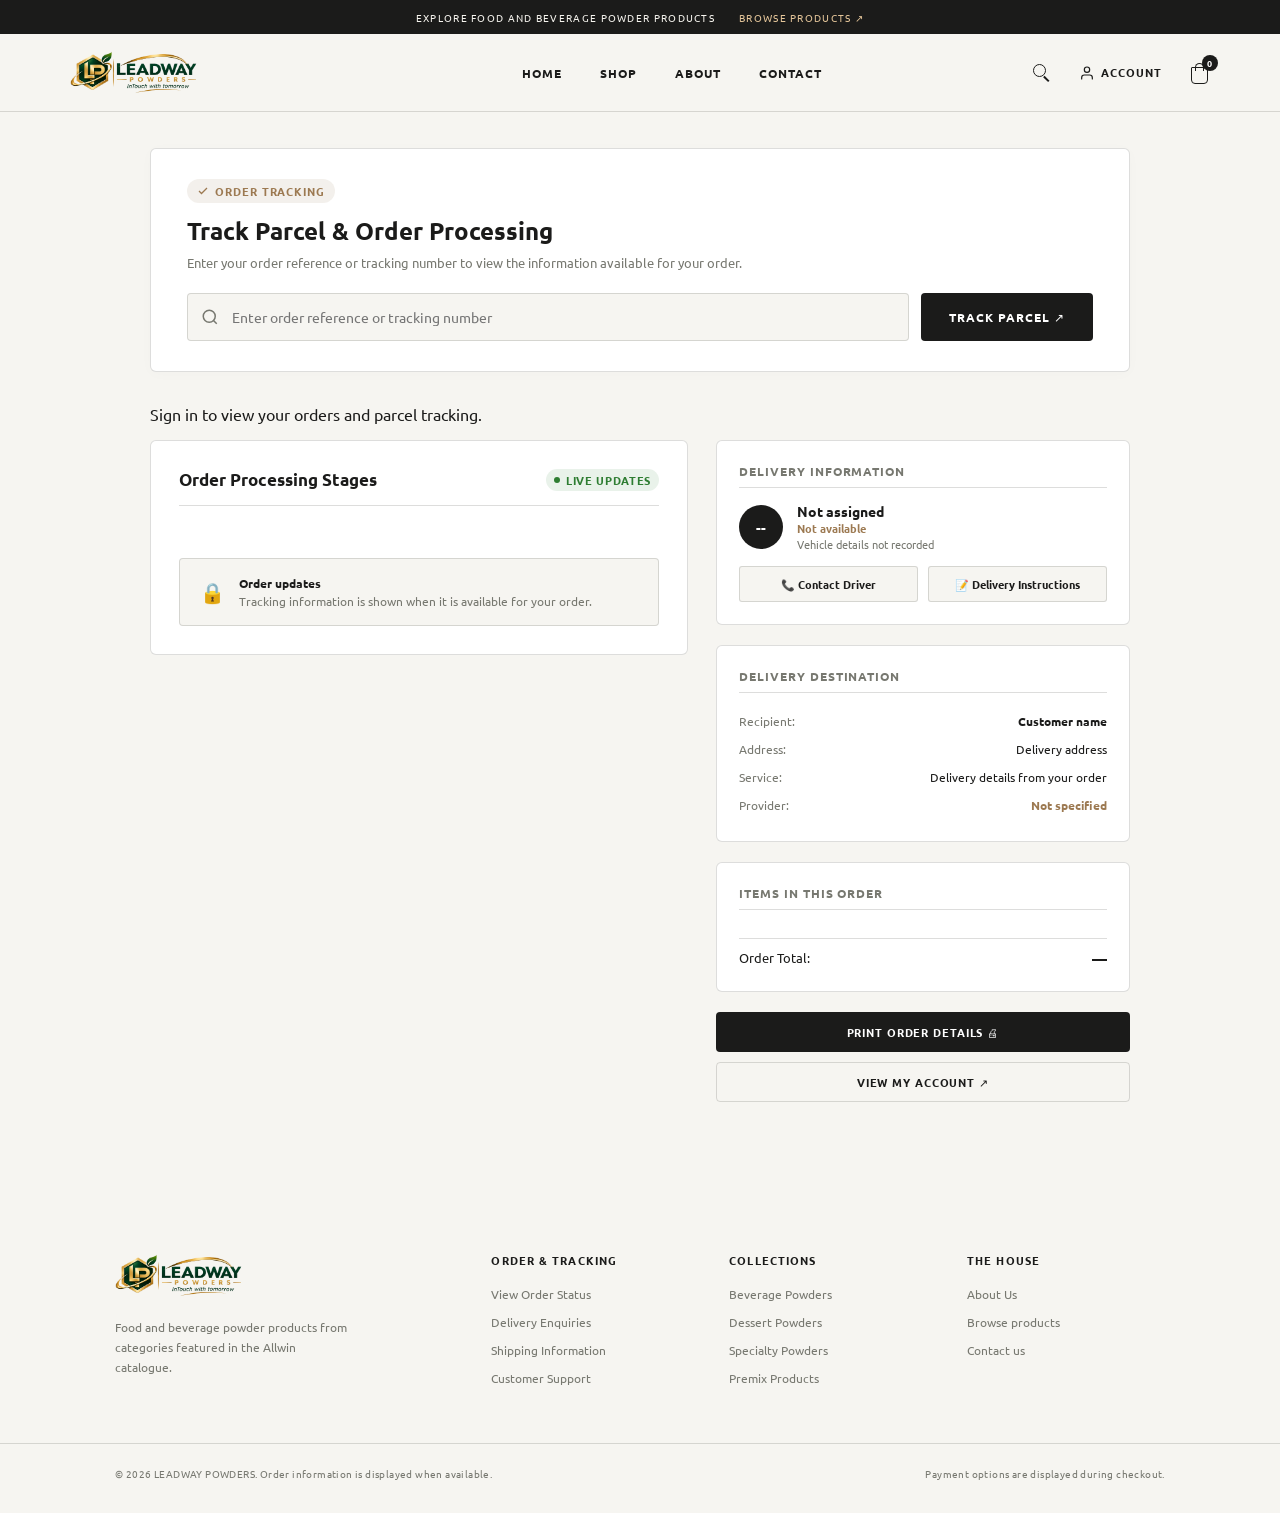
<file: frontend/components/orders.html>
<!DOCTYPE html>
<html lang="en">

<head>
  <meta charset="UTF-8">
  <meta name="viewport" content="width=device-width, initial-scale=1.0">
  <meta name="description" content="View available order status and tracking information for LEADWAY POWDERS purchases.">
  <title>Order Tracking — LEADWAY POWDERS</title>
  <link rel="icon" type="image/png" href="../images/LandingPageImages/favicon.png?v=2">
  <link rel="preconnect" href="https://fonts.googleapis.com">
  <link rel="preconnect" href="https://fonts.gstatic.com" crossorigin>
  <link href="https://fonts.googleapis.com/css2?family=Ubuntu:ital,wght@0,300;0,400;0,500;0,700;1,300;1,400;1,500;1,700&display=swap" rel="stylesheet">
  <link rel="stylesheet" href="./css/common.css">
  <link rel="stylesheet" href="./css/orders.css">
</head>

<body id="top">

  <!-- Top Announcement Bar -->
  <div class="announcement">
    <span>Explore food and beverage powder products</span>
    <a href="shop.html">Browse products <span aria-hidden="true">&#8599;</span></a>
  </div>

  <!-- Header / Navigation -->
  <header class="site-header" id="header">
    <a class="brand" href="../index.html" aria-label="LEADWAY POWDERS home"><img src="../images/LandingPageImages/logo.png" alt="LEADWAY POWDERS"></a>

    <nav class="desktop-nav" aria-label="Primary navigation">
      <a href="../index.html">Home</a>
      <a href="./shop.html">Shop</a>
      <a href="./about.html">About</a>
      <a href="./contact.html">Contact</a>
    </nav>

    <div class="header-actions">
      <button class="icon-button search-button" type="button" aria-label="Search collection">
        <span></span>
      </button>

      <!-- User icon next to search with Account text -->
      <a class="header-account-link" href="auth.html" id="headerAccountBtn" aria-label="Account">
        <svg class="account-icon" width="16" height="16" viewBox="0 0 24 24" fill="none" stroke="currentColor" stroke-width="1.8" stroke-linecap="round" stroke-linejoin="round" aria-hidden="true">
          <path d="M20 21v-2a4 4 0 0 0-4-4H8a4 4 0 0 0-4 4v2"></path>
          <circle cx="12" cy="7" r="4"></circle>
        </svg>
        <span class="account-btn-label" id="headerAccountText">Account</span>
      </a>

      <a class="icon-button bag-button" href="cart.html" aria-label="Shopping bag">
        <span id="cartCount">0</span>
      </a>

      <button class="menu-button" type="button" aria-label="Open menu" aria-expanded="false">
        <i></i><i></i>
      </button>
    </div>

    <!-- Mobile Navigation -->
    <nav class="mobile-nav" aria-label="Mobile navigation">
      <a href="../index.html">Home</a>
      <a href="./shop.html">Shop</a>
      <a href="./about.html">About</a>
      <a href="./contact.html">Contact</a>
      <a href="./auth.html">Client Account & Tracking</a>
    </nav>
  </header>

  <main class="orders-page-container">
    
    <!-- Top Search & Verification Header -->
    <div class="orders-search-section">
      <div class="search-box-card">
        <span class="velora-tag">
          <svg width="12" height="12" viewBox="0 0 24 24" fill="none" stroke="currentColor" stroke-width="2.5">
            <polyline points="20 6 9 17 4 12"></polyline>
          </svg>
          Order tracking
        </span>
        <h2>Track Parcel & Order Processing</h2>
        <p>Enter your order reference or tracking number to view the information available for your order.</p>

        <form id="orderSearchForm" class="order-search-bar">
          <div class="search-input-wrapper">
            <svg class="search-lens" width="18" height="18" viewBox="0 0 24 24" fill="none" stroke="currentColor" stroke-width="2">
              <circle cx="11" cy="11" r="8"></circle>
              <line x1="21" y1="21" x2="16.65" y2="16.65"></line>
            </svg>
            <input 
              type="text" 
              id="orderSearchInput" 
              placeholder="Enter order reference or tracking number"
              value=""
              required
            >
          </div>
          <button type="submit" class="search-submit-btn" id="trackParcelSubmitBtn">
            Track Parcel &#8599;
          </button>
        </form>

      </div>
    </div>

    <p id="trackingNotice" role="status" aria-live="polite">Loading your order...</p>

    <!-- Active Parcel Status Hero -->
    <div class="order-overview-card" id="orderOverviewCard" hidden>
      <div class="overview-header">
        <div class="overview-title-block">
          <div class="parcel-id-row">
            <span class="badge-accent">Delivery</span>
            <span class="tracking-number-code">Waybill: <strong id="trackingNumberCode"></strong></span>
          </div>
          <h1 class="order-heading" id="orderStatusHeading">Order status</h1>
          <p class="order-partner-note">
            Order Reference: <strong id="orderReferenceDisplay">Order reference</strong>
          </p>
          <p class="order-partner-note">Current parcel location: <strong id="trackingCurrentLocation">Location not available</strong></p>
        </div>
        
        <div class="overview-eta-box">
          <span class="eta-label">Estimated Delivery</span>
          <strong class="eta-time" id="etaTimeDisplay">Not available</strong>
          <span class="eta-sub" id="etaSubRegion"></span>
        </div>
      </div>

    </div>

    <!-- 2-Column Details: Timeline & Manifest -->
    <div class="tracking-grid" id="trackingMainGrid" hidden>
      
      <!-- Left: Milestone Processing Timeline -->
      <div class="tracking-left-col">
        <div class="timeline-card">
          <div class="timeline-header">
            <h3>Order Processing Stages</h3>
            <span class="live-pill"><span class="pulse-dot"></span> Live Updates</span>
          </div>

          <div class="timeline-list" id="timelineListContainer">
            <!-- Rendered cleanly using <template id="timelineItemTemplate"> -->
          </div>

          <!-- LEADWAY POWDERS Audit Seal -->
          <div class="velora-seal">
            <div class="seal-icon">&#128274;</div>
            <div>
              <strong>Order updates</strong>
              <p>Tracking information is shown when it is available for your order.</p>
            </div>
          </div>
        </div>
      </div>

      <!-- Right: Courier Details, Address & Goods Manifest -->
      <div class="tracking-right-col">
        
        <!-- Courier Card -->
        <div class="courier-card">
          <h4>Delivery Information</h4>
          <div class="courier-info">
            <div class="driver-avatar" id="driverAvatar">--</div>
            <div class="driver-details">
              <strong id="driverName">Not assigned</strong>
              <span class="driver-rating" id="driverRating">Not available</span>
              <span class="driver-vehicle" id="driverVehicle">Vehicle details not recorded</span>
            </div>
          </div>
          <div class="driver-actions">
            <button type="button" class="btn-driver-call" id="callCourierBtn">&#128222; Contact Driver</button>
            <button type="button" class="btn-driver-note" id="addDeliveryNoteBtn">&#128221; Delivery Instructions</button>
          </div>
        </div>

        <!-- Recipient & Delivery Details -->
        <div class="destination-card">
          <h4>Delivery Destination</h4>
          <div class="dest-row">
            <span class="dest-label">Recipient:</span>
            <strong id="destCustomerName">Customer name</strong>
          </div>
          <div class="dest-row">
            <span class="dest-label">Address:</span>
            <span id="destDeliveryAddress">Delivery address</span>
          </div>
          <div class="dest-row">
            <span class="dest-label">Service:</span>
            <span>Delivery details from your order</span>
          </div>
          <div class="dest-row">
            <span class="dest-label">Provider:</span>
            <span style="color: var(--accent-dark); font-weight: 600;">Not specified</span>
          </div>
        </div>

        <!-- Items Manifest -->
        <div class="manifest-card">
          <h4 id="manifestCardHeading">Items in this order</h4>
          <div class="manifest-items-list" id="manifestItemsListContainer">
            <!-- Rendered cleanly using <template id="manifestItemTemplate"> -->
          </div>

          <div class="manifest-total-row">
            <span>Order Total:</span>
            <strong id="manifestTotalDisplay">—</strong>
          </div>
        </div>

        <!-- Action Links -->
        <div class="tracking-action-buttons">
          <button type="button" class="btn-print-waybill" id="printWaybillBtn">
            Print Order Details &#128424;
          </button>
          <a href="auth.html" class="btn-account-link" id="viewAccountLink">
            View My Account &#8599;
          </a>
        </div>

      </div>

    </div>

    <!-- Template for Timeline Step -->
    <template id="timelineItemTemplate">
      <div class="timeline-item">
        <div class="timeline-marker">
          <div class="marker-circle"></div>
          <div class="marker-line"></div>
        </div>
        <div class="timeline-content">
          <div class="timeline-title-row">
            <h4 class="timeline-title"></h4>
            <span class="timeline-time"></span>
          </div>
          <span class="timeline-location"></span>
          <p class="timeline-desc"></p>
        </div>
      </div>
    </template>

    <!-- Template for Manifest Item -->
    <template id="manifestItemTemplate">
      <div class="manifest-item">
        <img class="manifest-thumb" src="" alt="">
        <div class="manifest-item-info">
          <strong class="manifest-title"></strong>
          <span class="manifest-meta"></span>
        </div>
        <span class="manifest-item-price"></span>
      </div>
    </template>

  </main>

  <!-- Footer -->
  <footer class="site-footer">
    <div class="footer-top">
      <div class="footer-brand">
        <a class="brand" href="../index.html" aria-label="LEADWAY POWDERS home"><img src="../images/LandingPageImages/logo.png" alt="LEADWAY POWDERS"></a>
        <p>Food and beverage powder products from categories featured in the Allwin catalogue.</p>
      </div>
      <div class="footer-col">
        <h4>Order & Tracking</h4>
        <a href="./orders.html">View Order Status</a>
        <a href="./contact.html">Delivery Enquiries</a>
        <a href="./contact.html#faqSection">Shipping Information</a>
        <a href="./contact.html">Customer Support</a>
      </div>
      <div class="footer-col">
        <h4>Collections</h4>
        <a href="./shop.html">Beverage Powders</a>
        <a href="./shop.html">Dessert Powders</a>
        <a href="./shop.html">Specialty Powders</a>
        <a href="./shop.html">Premix Products</a>
      </div>
      <div class="footer-col">
        <h4>The House</h4>
        <a href="./about.html">About Us</a>
        <a href="./shop.html#catalog">Browse products</a>
        <a href="./contact.html">Contact us</a>
      </div>
    </div>
    <div class="footer-bottom">
      <p>&copy; 2026 LEADWAY POWDERS. Order information is displayed when available.</p>
      <div class="footer-payments">
        <span>Payment options are displayed during checkout.</span>
      </div>
    </div>
  </footer>

  <script type="module" src="../js/cart.js"></script>
  <script type="module" src="../js/orders.js"></script>
</body>

</html>
</file>
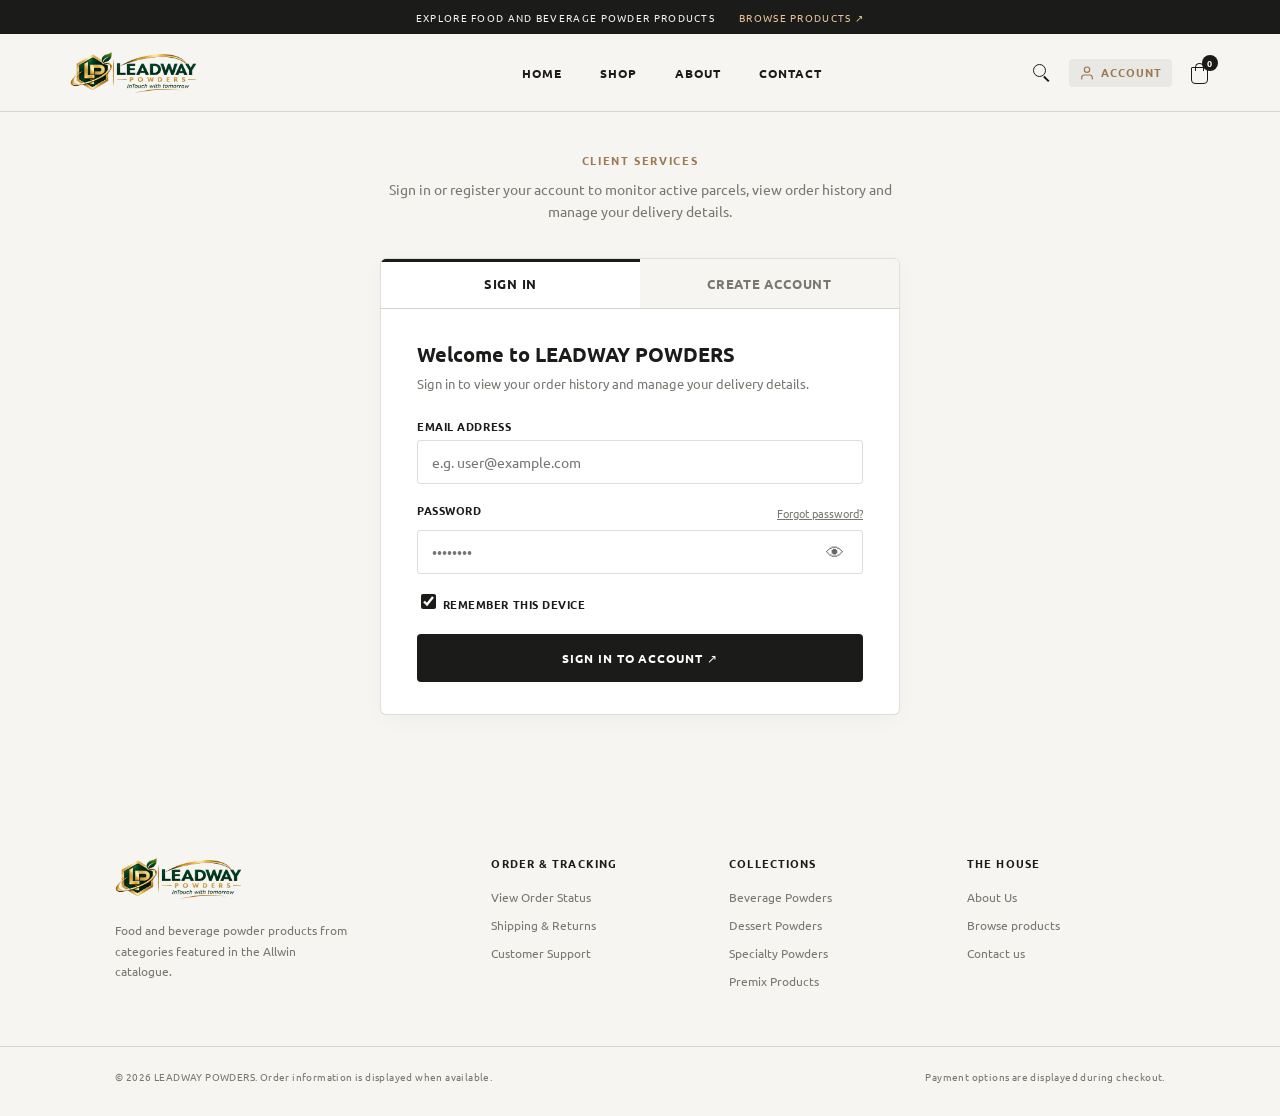
<file: frontend/components/payment.html>
<!doctype html>
<html lang="en">

<head>
  <meta charset="UTF-8">
  <meta name="viewport" content="width=device-width, initial-scale=1.0">
  <meta name="description" content="Complete payment for your LEADWAY POWDERS order.">
  <title>Payment — LEADWAY POWDERS</title>
  <link rel="icon" type="image/png" href="../images/LandingPageImages/favicon.png?v=2">
  <link rel="preconnect" href="https://fonts.googleapis.com">
  <link rel="preconnect" href="https://fonts.gstatic.com" crossorigin>
  <link href="https://fonts.googleapis.com/css2?family=Ubuntu:ital,wght@0,300;0,400;0,500;0,700;1,300;1,400;1,500;1,700&display=swap" rel="stylesheet">
  <link rel="stylesheet" href="./css/common.css">
  <link rel="stylesheet" href="./css/payment.css">
</head>

<body id="top">

  <!-- Announcement bar -->
  <div class="announcement">
    <span>Explore food and beverage powder products</span>
    <a href="shop.html">Return to the shop <span aria-hidden="true">↗</span></a>
  </div>

  <!-- Header / navigation -->
  <header class="site-header">
    <a class="brand" href="shop.html" aria-label="LEADWAY POWDERS home"><img src="../images/LandingPageImages/logo.png" alt="LEADWAY POWDERS"></a>

    <nav class="desktop-nav" aria-label="Primary navigation">
      <a href="../index.html">Home</a>
      <a class="active" href="shop.html">Shop</a>
      <a href="about.html">About</a>
      <a href="contact.html">Contact</a>
    </nav>

    <div class="header-actions">
      <button class="icon-button search-button" type="button" aria-label="Search">
        <span></span>
      </button>
      <a class="header-account-link" href="auth.html" id="headerAccountBtn" aria-label="Account">
        <svg class="account-icon" width="16" height="16" viewBox="0 0 24 24" fill="none" stroke="currentColor" stroke-width="1.8" stroke-linecap="round" stroke-linejoin="round" aria-hidden="true">
          <path d="M20 21v-2a4 4 0 0 0-4-4H8a4 4 0 0 0-4 4v2"></path>
          <circle cx="12" cy="7" r="4"></circle>
        </svg>
        <span class="account-btn-label" id="headerAccountText">Account</span>
      </a>
      <a class="icon-button bag-button" href="cart.html" aria-label="View shopping bag">
        <span id="cartCount">0</span>
      </a>
      <button class="menu-button" type="button" aria-label="Open menu" aria-expanded="false">
        <i></i><i></i>
      </button>
    </div>

    <nav class="mobile-nav" aria-label="Mobile navigation">
      <a href="../index.html">Home</a>
      <a href="shop.html">Shop</a>
      <a href="about.html">About</a>
      <a href="contact.html">Contact</a>
    </nav>
  </header>

  <main class="checkout-page-container">

    <!-- Stepper Navigation -->
    <div class="checkout-page-header">
      <nav class="checkout-stepper" aria-label="Checkout progress">
        <a href="shop.html" class="step-item" id="stepperStep1">
          <span class="step-num">1</span>
          <span>Shopping Bag</span>
        </a>
        <span class="step-divider">/</span>
        <a href="checkout.html" class="step-item completed" id="stepperStep2">
          <span class="step-num">✓</span>
          <span>Information & Shipping</span>
        </a>
        <span class="step-divider">/</span>
        <div class="step-item active" id="stepperStep3" aria-current="step">
          <span class="step-num" id="stepperStep3Num">3</span>
          <span>Payment</span>
        </div>
        <span class="step-divider">/</span>
        <div class="step-item" id="stepperStep4">
          <span class="step-num" id="stepperStep4Num">4</span>
          <span>Confirmation</span>
        </div>
      </nav>
    </div>

    <!-- Main Container -->
    <div id="paymentPageMainContainer">
      <div class="checkout-main-grid" id="checkoutGridSection">

        <!-- Left Column: Payment & Review -->
        <div class="checkout-form-column">

          <!-- Shipping Summary Review Card -->
          <div class="shipping-review-box">
            <div class="review-item">
              <span class="review-label">Contact</span>
              <span class="review-value" id="paymentReviewContact">Contact details from checkout</span>
              <a href="checkout.html" class="review-change">Change</a>
            </div>
            <div class="review-item">
              <span class="review-label">Ship to</span>
              <span class="review-value" id="paymentReviewAddress">Delivery address from checkout</span>
              <a href="checkout.html" class="review-change">Change</a>
            </div>
            <div class="review-item">
              <span class="review-label">Method</span>
              <span class="review-value" id="paymentReviewMethod">Delivery options and charges are shown during checkout.</span>
              <a href="checkout.html" class="review-change">Change</a>
            </div>
          </div>

          <form id="standalonePaymentForm">

            <!-- Payment Options Card -->
            <div class="checkout-section-card">
              <h2>
                <span>Select Payment Method</span>
                <span style="font-size: 11px; font-weight: normal; color: var(--muted); display: flex; align-items: center; gap: 4px;">
                  Payment details
                </span>
              </h2>

              <div class="payment-methods" id="pagePaymentMethods">
                <label class="payment-option active" data-method="card">
                  <input type="radio" name="paymentOptionRadio" value="card" checked>
                  <span>Credit / Debit Card</span>
                </label>
                <label class="payment-option" data-method="eft">
                  <input type="radio" name="paymentOptionRadio" value="eft">
                  <span>Instant EFT (Ozow)</span>
                </label>
                <label class="payment-option" data-method="snapscan">
                  <input type="radio" name="paymentOptionRadio" value="snapscan">
                  <span>SnapScan / Zapper</span>
                </label>
                <label class="payment-option" data-method="cod">
                  <input type="radio" name="paymentOptionRadio" value="cod">
                  <span>Cash on Delivery</span>
                </label>
              </div>

              <!-- Card Inputs View -->
              <div id="pageCardFieldsView" class="card-details-box" style="margin-top: 18px;">
                <div class="form-group">
                  <label for="pageCardNumber">Card Number *</label>
                  <input type="text" id="pageCardNumber" placeholder="4532 •••• •••• 8921" maxlength="19">
                </div>
                <div class="form-row">
                  <div class="form-group">
                    <label for="pageCardExpiry">Expiry Date *</label>
                    <input type="text" id="pageCardExpiry" placeholder="MM/YY" maxlength="5">
                  </div>
                  <div class="form-group">
                    <label for="pageCardCvv">Security Code (CVV) *</label>
                    <input type="password" id="pageCardCvv" placeholder="123" maxlength="4">
                  </div>
                </div>
                <div class="form-group">
                  <label for="pageCardName">Name on Card *</label>
                  <input type="text" id="pageCardName" placeholder="Name as shown on card">
                </div>
              </div>

              <!-- Instant EFT View -->
              <div id="pageEftView" style="display: none; margin-top: 18px;">
                <p style="font-size: 12px; color: var(--muted); margin-bottom: 12px;">Select your South African bank for instant, fee-free EFT payment verification:</p>
                <div class="eft-bank-grid" id="pageEftBankGrid">
                  <div class="bank-chip selected" data-bank="Capitec">Capitec</div>
                  <div class="bank-chip" data-bank="FNB">FNB</div>
                  <div class="bank-chip" data-bank="Standard Bank">Standard Bank</div>
                  <div class="bank-chip" data-bank="Nedbank">Nedbank</div>
                  <div class="bank-chip" data-bank="Absa">Absa</div>
                  <div class="bank-chip" data-bank="Investec">Investec</div>
                </div>
              </div>

              <!-- SnapScan View -->
              <div id="pageSnapscanView" style="display: none; margin-top: 18px;">
                <div class="snapscan-box">
                  <div class="snapscan-qr">
                    <svg viewBox="0 0 100 100" width="100" height="100">
                      <rect width="100" height="100" fill="#fff"/>
                      <path d="M10,10 h30 v30 h-30 z M15,15 v20 h20 v-20 z M20,20 h10 v10 h-10 z" fill="#1b1b1a"/>
                      <path d="M60,10 h30 v30 h-30 z M65,15 v20 h20 v-20 z M70,20 h10 v10 h-10 z" fill="#1b1b1a"/>
                      <path d="M10,60 h30 v30 h-30 z M15,65 v20 h20 v-20 z M20,70 h10 v10 h-10 z" fill="#1b1b1a"/>
                      <rect x="45" y="10" width="10" height="10" fill="#1b1b1a"/>
                      <rect x="45" y="30" width="10" height="20" fill="#1b1b1a"/>
                      <rect x="60" y="50" width="15" height="15" fill="#1b1b1a"/>
                      <rect x="80" y="70" width="10" height="15" fill="#1b1b1a"/>
                      <rect x="45" y="75" width="20" height="15" fill="#1b1b1a"/>
                    </svg>
                  </div>
                  <strong style="display: block; font-size: 13px; color: var(--ink);">Payment by SnapScan or Zapper</strong>
                  <p style="font-size: 11px; color: var(--muted); margin-top: 6px;">Open your banking or payment app to complete this order instantly.</p>
                </div>
              </div>

              <!-- Cash On Delivery View -->
              <div id="pageCodView" style="display: none; margin-top: 18px;">
                <div style="background: var(--cream); padding: 18px; border-radius: 4px; border: 1px solid var(--line); font-size: 12px; color: var(--muted); line-height: 1.6;">
                  <strong style="color: var(--ink); display: block; margin-bottom: 6px;">Cash on Delivery Terms</strong>
                  Follow the payment instructions shown for your selected payment method.
                </div>
              </div>

            </div>

            <!-- Billing Address Card -->
            <div class="checkout-section-card">
              <h2>Billing Address</h2>
              <div style="display: flex; flex-direction: column; gap: 12px;">
                <label style="display: flex; align-items: center; gap: 10px; font-size: 12px; cursor: pointer;">
                  <input type="radio" name="billingChoice" value="same" checked style="accent-color: var(--ink);">
                  <span>Same as delivery address</span>
                </label>
                <label style="display: flex; align-items: center; gap: 10px; font-size: 12px; cursor: pointer;">
                  <input type="radio" name="billingChoice" value="different" style="accent-color: var(--ink);">
                  <span>Use a different billing address</span>
                </label>
              </div>
            </div>

            <!-- Buttons -->
            <div class="checkout-btn-row">
              <button type="submit" class="place-order-btn" style="flex: 1;" id="payNowSubmitBtn">
                <span class="btn-spinner" id="payBtnSpinner" style="display: none;"></span>
                <span id="payBtnLabel">Pay <span id="payButtonAmount">R0</span> Now &#128274;</span>
              </button>
              <a href="checkout.html" class="return-link">← Return to shipping</a>
            </div>

          </form>
        </div>

        <!-- Right Column: Order Summary (Sticky) -->
        <aside class="checkout-sidebar-sticky" id="paymentSidebar">
          <h2>Order Summary</h2>
          <div class="checkout-items-list" id="paymentPageItemsList"></div>

          <div class="promo-row">
            <input type="text" id="paymentPagePromoInput" placeholder="Promo code (try LEADWAY10)">
            <button type="button" id="paymentPagePromoBtn">Apply</button>
          </div>
          <div id="paymentPagePromoFeedback" style="font-size: 11px; min-height: 14px; margin-bottom: 12px;"></div>

          <div class="cart-summary-row">
            <span>Items Subtotal</span>
            <strong id="paymentPageSubtotal">R0</strong>
          </div>
          <div class="cart-summary-row" id="paymentPageDiscountRow" style="display: none;">
            <span>Privilege Discount (10%)</span>
            <strong id="paymentPageDiscount" style="color: var(--success);">-R0</strong>
          </div>
          <div class="cart-summary-row">
            <span>Courier Delivery</span>
            <strong id="paymentPageDelivery">Complimentary</strong>
          </div>
          <div class="cart-summary-row total-row">
            <span>Total Due</span>
            <strong id="paymentPageTotal">R0</strong>
          </div>

          <div style="margin-top: 24px; padding-top: 20px; border-top: 1px solid var(--line); font-size: 11px; color: var(--muted); line-height: 1.6;">
            <p>Review your payment and order details before confirming.</p>
          </div>
        </aside>

      </div>

      <!-- Dedicated Order Confirmation View -->
      <div class="order-success-view" id="orderConfirmationSuccessView" style="display: none;">
        <!-- Top banner -->
        <div class="confirm-top-banner">
          <div class="order-success-icon">✓</div>
          <span class="confirm-status-badge">
            Order Submitted
          </span>
          <h1 class="confirm-title" id="confirmCustomerGreeting">
            Thank you!
          </h1>
          <p class="confirm-message">
            Your order <strong id="confirmOrderId">Order reference</strong> has been received. Order details are shown below.
          </p>
        </div>

        <!-- Quick Delivery Timeline Tracker -->
        <div class="confirm-delivery-box">
          <div class="confirm-eta-row">
            <div>
              <span class="confirm-box-label">Estimated Delivery</span>
              <strong class="confirm-box-val" id="confirmEstimatedDelivery">To be confirmed</strong>
            </div>
            <div style="text-align: right;">
              <span class="confirm-box-label">Tracking Reference</span>
              <code class="confirm-tracking-code" id="confirmTrackingNumber">To be confirmed</code>
            </div>
          </div>

          <div class="confirm-progress-steps">
            <div class="step-done">
              <div class="step-dot done"></div>
              Order Placed
            </div>
            <div class="step-current">
              <div class="step-dot active"></div>
              Processing
            </div>
            <div class="step-upcoming">
              <div class="step-dot"></div>
              With Courier
            </div>
            <div class="step-upcoming">
              <div class="step-dot"></div>
              Delivered
            </div>
          </div>
        </div>

        <!-- Order Details Grid (Items & Summary) -->
        <div class="confirm-details-grid">
          
          <!-- Left: Items Ordered -->
          <div>
            <h3 class="confirm-col-title" id="confirmItemsHeading">
              Items in your order
            </h3>
            <div class="confirm-items-list" id="confirmItemsListContainer">
              <!-- Rendered cleanly using <template id="confirmItemRowTemplate"> -->
            </div>
          </div>

          <!-- Right: Delivery & Payment Details -->
          <div>
            <h3 class="confirm-col-title">
              Destination & Payment
            </h3>

            <div class="confirm-info-block">
              <span class="confirm-block-label">Shipping Address</span>
              <strong id="confirmAddressFullName">Customer name</strong><br>
              <span id="confirmAddressFullText">Delivery address</span><br>
              <span id="confirmCustomerEmail">Email address</span><br>
              <span id="confirmAddressPhone">Contact phone</span>
            </div>

            <div class="confirm-info-block">
              <span class="confirm-block-label">Payment Method</span>
              <span id="confirmPaymentMethodText">&#128274; Credit / Debit Card</span><br>
              <span style="color: var(--muted); font-size: 11px;">Payment status: shown in your order details.</span>
            </div>

            <!-- Totals Receipt -->
            <div class="confirm-totals-receipt">
              <div class="confirm-total-line">
                <span>Subtotal</span>
                <strong id="confirmReceiptSubtotal">R0</strong>
              </div>
              <div class="confirm-total-line confirm-discount-line" id="confirmReceiptDiscountRow" style="display: none;">
                <span>Privilege Discount</span>
                <strong id="confirmReceiptDiscount">-R0</strong>
              </div>
              <div class="confirm-total-line">
                <span>Delivery</span>
                <strong id="confirmReceiptDelivery">Complimentary</strong>
              </div>
              <div class="confirm-total-line total-paid-line">
                <span>Total Paid</span>
                <span id="confirmReceiptTotal">R0</span>
              </div>
            </div>
          </div>

        </div>

        <!-- Action Buttons -->
        <div class="confirm-actions-row">
          <a href="orders.html" class="confirm-btn-primary" id="confirmTrackParcelLink">
            Track Your Order &#8599;
          </a>
          <a href="auth.html" class="confirm-btn-secondary">
            View Account &#8599;
          </a>
          <button type="button" class="confirm-btn-secondary" id="confirmPrintInvoiceBtn">
            Download Tax Invoice &#128424;
          </button>
          <a href="shop.html" class="confirm-btn-secondary">
            Continue Shopping &#8599;
          </a>
        </div>

      </div>

    </div>

    <!-- Template for Checkout Summary Item -->
    <template id="checkoutItemRowTemplate">
      <div class="checkout-summary-item">
        <div class="checkout-item-thumb-wrap">
          <img class="checkout-item-thumb" src="" alt="">
        </div>
        <div class="checkout-item-details">
          <h4 class="checkout-item-title"></h4>
          <div class="checkout-item-meta"></div>
        </div>
        <strong class="checkout-item-price"></strong>
      </div>
    </template>

    <!-- Template for Confirmation Item -->
    <template id="confirmItemRowTemplate">
      <div class="confirm-item-row">
        <img class="confirm-item-thumb" src="" alt="">
        <div class="confirm-item-details">
          <h4 class="confirm-item-title"></h4>
          <span class="confirm-item-meta"></span>
        </div>
        <strong class="confirm-item-price"></strong>
      </div>
    </template>
  </main>

  <!-- Footer -->
  <footer>
    <div class="footer-top">
      <div class="footer-brand">
        <a class="brand" href="shop.html" aria-label="LEADWAY POWDERS home"><img src="../images/LandingPageImages/logo.png" alt="LEADWAY POWDERS"></a>
        <p>Food and beverage powder products from categories featured in the Allwin catalogue.</p>
      </div>
      <div class="footer-col">
        <h3>Shop</h3>
        <a href="shop.html#catalog">Powder products</a>
        <a href="shop.html#catalog">Beverage powders</a>
        <a href="shop.html#catalog">Dessert powders</a>
      </div>
      <div class="footer-col">
        <h3>Company</h3>
        <a href="shop.html#story">About us</a>
        <a href="shop.html#newsletter">Contact</a>
        <a href="shop.html#newsletter">Journal</a>
      </div>
      <div class="footer-col">
        <h3>Support</h3>
        <a href="shop.html#catalog">Shipping & returns</a>
        <a href="./account.html#track">Track Order</a>
        <a href="./account.html#orders">My Account</a>
        <a href="shop.html#newsletter">FAQ</a>
      </div>
    </div>
    <div class="footer-bottom">
      <span>© 2026 LEADWAY POWDERS.</span>
      <span>Food and beverage powder products from the Allwin catalogue.</span>
    </div>
  </footer>

  <script type="module" src="../js/cart.js"></script>
  <script type="module" src="../js/payment.js"></script>
</body>

</html>
</file>
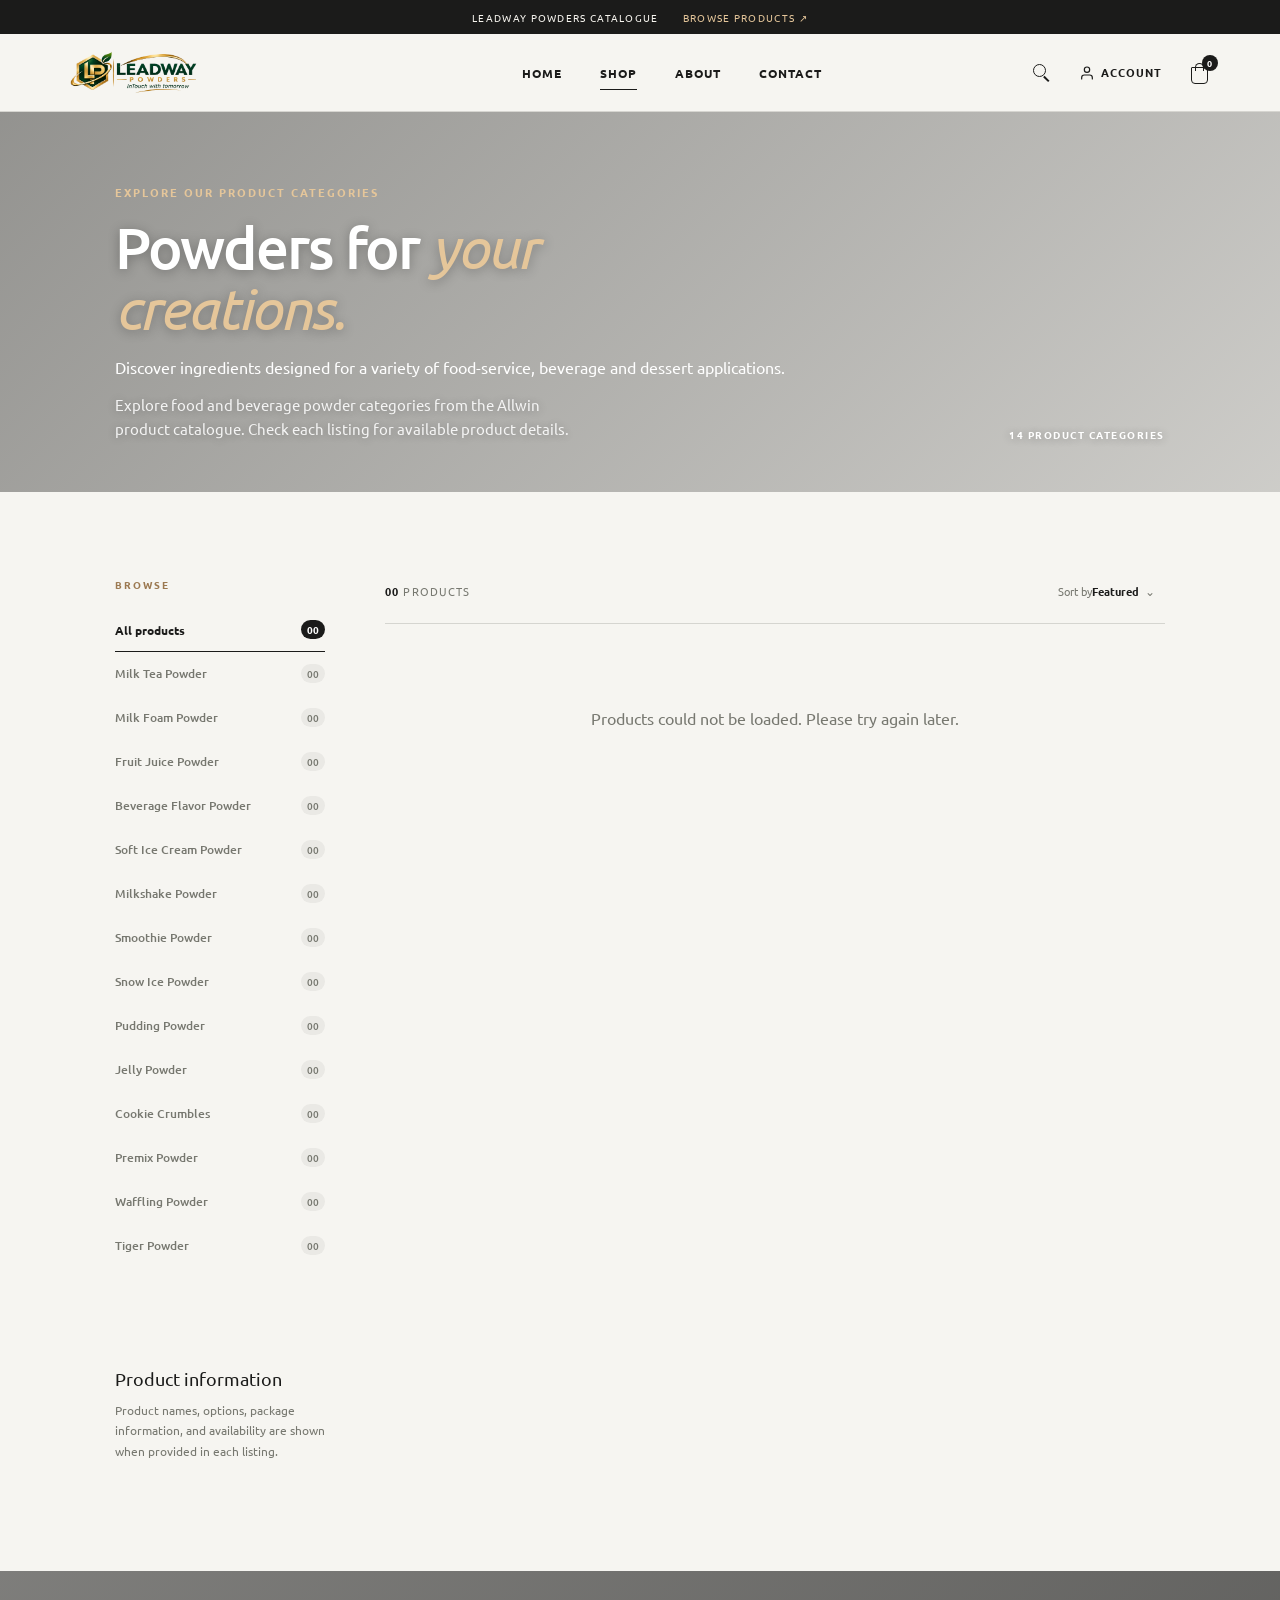
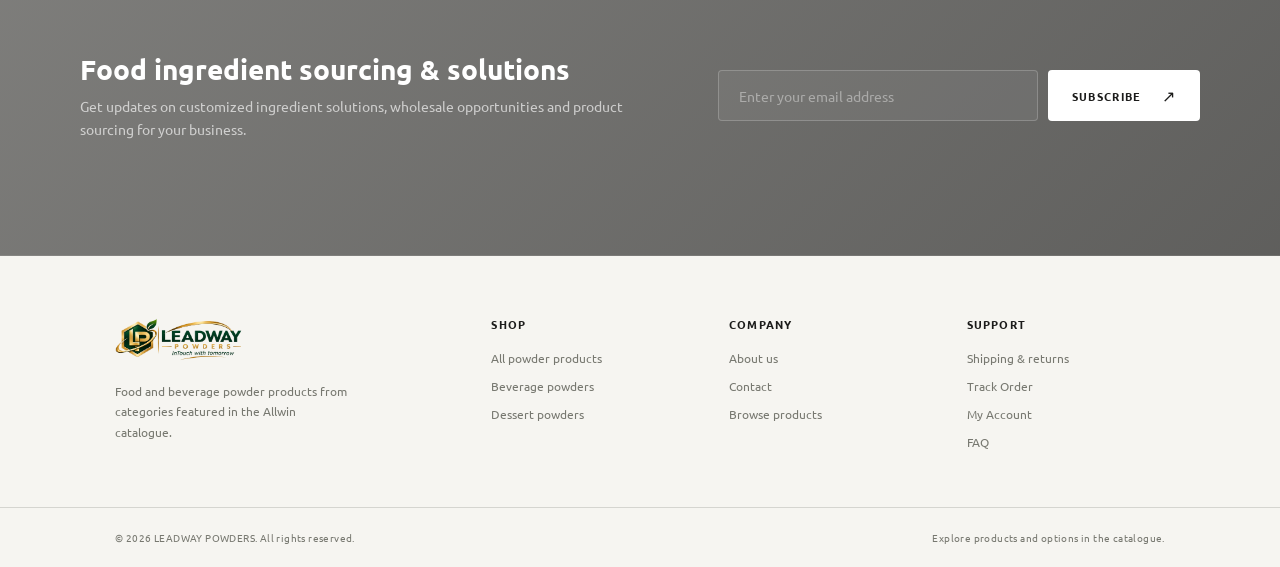
<file: frontend/components/shop.html>
<!doctype html>
<html lang="en">

<head>
  <meta charset="UTF-8">
  <meta name="viewport" content="width=device-width, initial-scale=1.0">
  <meta name="description"
    content="Discover ingredients from LEADWAY POWDERS for food-service, beverage and dessert applications. Explore 14 food and beverage powder categories.">
  <meta property="og:title" content="LEADWAY POWDERS Online Store">
  <meta property="og:description" content="Discover ingredients designed for food-service, beverage and dessert applications. Explore 14 food and beverage powder categories.">
  <meta property="og:type" content="website">
  <title>LEADWAY POWDERS Online Store</title>
  <link rel="icon" type="image/png" href="../images/LandingPageImages/favicon.png?v=2">
  <link rel="preconnect" href="https://fonts.googleapis.com">
  <link rel="preconnect" href="https://fonts.gstatic.com" crossorigin>
  <link href="https://fonts.googleapis.com/css2?family=Ubuntu:ital,wght@0,300;0,400;0,500;0,700;1,300;1,400;1,500;1,700&display=swap" rel="stylesheet">
  <link rel="stylesheet" href="./css/common.css">
  <link rel="stylesheet" href="./css/shop.css">
</head>

<body id="top">

  <div class="announcement" id="announcementBar">
    <span>LEADWAY POWDERS catalogue</span>
    <a href="#catalog">Browse products <span aria-hidden="true">↗</span></a>
  </div>

  <header class="site-header" id="siteHeader">
    <a class="brand" href="#top" aria-label="LEADWAY POWDERS home" id="brandLogo"><img src="../images/LandingPageImages/logo.png" alt="LEADWAY POWDERS"></a>

    <nav class="desktop-nav" aria-label="Primary navigation" id="desktopNav">
      <a href="../index.html">Home</a>
      <a class="active" href="#catalog">Shop</a>
      <a href="./about.html">About</a>
      <a href="./contact.html">Contact</a>
    </nav>

    <div class="header-actions" id="headerActions">
      <button class="icon-button search-button" type="button" aria-label="Search collection" id="searchButton">
        <span></span>
      </button>

      <a class="header-account-link" href="auth.html" id="headerAccountBtn" aria-label="Account">
        <svg class="account-icon" width="16" height="16" viewBox="0 0 24 24" fill="none" stroke="currentColor"
          stroke-width="1.8" stroke-linecap="round" stroke-linejoin="round" aria-hidden="true">
          <path d="M20 21v-2a4 4 0 0 0-4-4H8a4 4 0 0 0-4 4v2"></path>
          <circle cx="12" cy="7" r="4"></circle>
        </svg>
        <span class="account-btn-label" id="headerAccountText">Account</span>
      </a>

      <a class="icon-button bag-button" href="cart.html" aria-label="View shopping bag" id="bagButton">
        <span id="cartCount">0</span>
      </a>

      <button class="menu-button" type="button" aria-label="Open menu" aria-expanded="false" id="menuButton">
        <i></i>
        <i></i>
      </button>
    </div>

    <nav class="mobile-nav" aria-label="Mobile navigation" id="mobileNav">
      <a href="../index.html">Home</a>
      <a href="#catalog">Shop</a>
      <a href="./about.html">About</a>
      <a href="./contact.html">Contact</a>
    </nav>
  </header>

  <main id="mainContent">

    <section class="shop-hero" id="shopHero">
      <div>
        <p class="eyebrow">Explore our product categories</p>
        <h1>Powders for <em class="fontChange">your creations.</em></h1>
        <p>Discover ingredients designed for a variety of food-service, beverage and dessert applications.</p>
        <p>Explore food and beverage powder categories from the Allwin product catalogue. Check each listing for available product details.</p>
      </div>

      <div class="hero-note">
        <span>14 product categories</span>
      </div>
    </section>

    <section class="shop-layout" id="catalog">

      <aside class="shop-sidebar" id="shopSidebar">
        <p class="eyebrow">Browse</p>

        <button class="filter-link active" data-filter="all" id="filterAll">
          All products <span>00</span>
        </button>

        <button class="filter-link" data-filter="Milk Tea Powder">
          Milk Tea Powder <span>00</span>
        </button>

        <button class="filter-link" data-filter="Milk Foam Powder">
          Milk Foam Powder <span>00</span>
        </button>

        <button class="filter-link" data-filter="Fruit Juice Powder">
          Fruit Juice Powder <span>00</span>
        </button>

        <button class="filter-link" data-filter="Beverage Flavor Powder">
          Beverage Flavor Powder <span>00</span>
        </button>

        <button class="filter-link" data-filter="Soft Ice Cream Powder">
          Soft Ice Cream Powder <span>00</span>
        </button>

        <button class="filter-link" data-filter="Milkshake Powder">
          Milkshake Powder <span>00</span>
        </button>

        <button class="filter-link" data-filter="Smoothie Powder">
          Smoothie Powder <span>00</span>
        </button>

        <button class="filter-link" data-filter="Snow Ice Powder">
          Snow Ice Powder <span>00</span>
        </button>

        <button class="filter-link" data-filter="Pudding Powder">
          Pudding Powder <span>00</span>
        </button>

        <button class="filter-link" data-filter="Jelly Powder">
          Jelly Powder <span>00</span>
        </button>

        <button class="filter-link" data-filter="Cookie Crumbles">
          Cookie Crumbles <span>00</span>
        </button>

        <button class="filter-link" data-filter="Premix Powder">
          Premix Powder <span>00</span>
        </button>

        <button class="filter-link" data-filter="Waffling Powder">
          Waffling Powder <span>00</span>
        </button>

        <button class="filter-link" data-filter="Tiger Powder">
          Tiger Powder <span>00</span>
        </button>

        <div class="sidebar-note">
          <span>Product information</span>
          <p>
            Product names, options, package information, and availability are shown when provided in each listing.
          </p>
        </div>
      </aside>

      <div class="catalog-content" id="catalogContent">

        <div class="catalog-heading" id="catalogHeading">
          <p><strong id="productTotal">00</strong> products</p>

          <div class="sort-wrapper">
            <button class="sort-button" type="button" id="sortButton" aria-expanded="false" aria-controls="sortDropdown">
              Sort by <strong>Featured</strong>
              <span>⌄</span>
            </button>
            <div class="sort-dropdown" id="sortDropdown">
              <button class="sort-option active" type="button" data-sort="featured">Featured</button>
              <button class="sort-option" type="button" data-sort="price-low">Price: low to high</button>
              <button class="sort-option" type="button" data-sort="price-high">Price: high to low</button>
              <button class="sort-option" type="button" data-sort="name">Name A to Z</button>
            </div>
          </div>
        </div>

        <div class="product-grid shop-grid" id="productGrid"></div>

      </div>
    </section>

    <section id="newsletter" class="section-p1 shop-newsletter">
      <div class="newsletter-inner">
        <div class="newsletter-text">
          <h2>Food ingredient sourcing &amp; solutions</h2>
          <p>Get updates on customized ingredient solutions, wholesale opportunities and product sourcing for your business.</p>
        </div>

        <form class="newsletter-form" id="newsletterForm">
          <input type="email" id="newsletterEmail" placeholder="Enter your email address" required>
          <button type="submit">Subscribe <span>&#8599;</span></button>
        </form>
      </div>

      <p class="newsletter-feedback" id="newsletterFeedback"></p>
    </section>

  </main>

  <footer id="siteFooter">
    <div class="footer-top">

      <div class="footer-brand">
        <a class="brand" href="#top" aria-label="LEADWAY POWDERS home"><img src="../images/LandingPageImages/logo.png" alt="LEADWAY POWDERS"></a>
        <p>Food and beverage powder products from categories featured in the Allwin catalogue.</p>
      </div>

      <div class="footer-col">
        <h3>Shop</h3>
        <a href="#catalog">All powder products</a>
        <a href="#catalog">Beverage powders</a>
        <a href="#catalog">Dessert powders</a>
      </div>

      <div class="footer-col">
        <h3>Company</h3>
        <a href="./about.html">About us</a>
        <a href="./contact.html">Contact</a>
        <a href="./shop.html#catalog">Browse products</a>
      </div>

      <div class="footer-col">
        <h3>Support</h3>
        <a href="./contact.html#faqSection">Shipping & returns</a>
        <a href="./account.html#track">Track Order</a>
        <a href="./account.html#orders">My Account</a>
        <a href="#newsletter">FAQ</a>
      </div>

    </div>

    <div class="footer-bottom">
      <span>© 2026 LEADWAY POWDERS. All rights reserved.</span>
      <span>Explore products and options in the catalogue.</span>
    </div>
  </footer>

  <script type="module" src="../js/functions.js"></script>
</body>

</html>
</file>
<file: frontend/components/css/common.css>
@import url('https://fonts.googleapis.com/css2?family=Ubuntu:ital,wght@0,300;0,400;0,500;0,700;1,300;1,400;1,500;1,700&display=swap');

/* ==========================================================================
   Ubuntu Font Utility Classes
   ========================================================================== */
.ubuntu-light {
  font-family: "Ubuntu", sans-serif;
  font-weight: 300;
  font-style: normal;
}

.ubuntu-regular {
  font-family: "Ubuntu", sans-serif;
  font-weight: 400;
  font-style: normal;
}

.ubuntu-medium {
  font-family: "Ubuntu", sans-serif;
  font-weight: 500;
  font-style: normal;
}

.ubuntu-bold {
  font-family: "Ubuntu", sans-serif;
  font-weight: 700;
  font-style: normal;
}

.ubuntu-light-italic {
  font-family: "Ubuntu", sans-serif;
  font-weight: 300;
  font-style: italic;
}

.ubuntu-regular-italic {
  font-family: "Ubuntu", sans-serif;
  font-weight: 400;
  font-style: italic;
}

.ubuntu-medium-italic {
  font-family: "Ubuntu", sans-serif;
  font-weight: 500;
  font-style: italic;
}

.ubuntu-bold-italic {
  font-family: "Ubuntu", sans-serif;
  font-weight: 700;
  font-style: italic;
}

/* ==========================================================================
   1. Design tokens
   ========================================================================== */
:root {
  /* Brand Typography - Single Consistent Font: Ubuntu */
  --font-sans: 'Ubuntu', sans-serif;
  --font-serif: 'Ubuntu', sans-serif;

  /* Primary Dark / Neutral Palette */
  --ink: #1b1b1a;
  --ink-light: #2d2d2a;
  --muted: #777870;
  --muted-light: #9e9f97;

  /* Canvas Backgrounds & Surfaces */
  --cream: #f6f5f1;
  --cream-dark: #eeebe3;
  --cream-subtle: #faf9f6;
  --paper: #ffffff;

  /* Hair-line Dividers & Borders */
  --line: rgba(27, 27, 26, .15);
  --line-dark: rgba(27, 27, 26, .28);

  /* Brand Warm Gold Accents */
  --accent: #c9a57a;
  --accent-dark: #9c7951;
  --accent-light: #e5c69a;
  --accent-soft: rgba(201, 165, 122, .14);

  /* Semantic Feedback Colors */
  --success: #55755b;
  --success-soft: #edf4ee;
  --danger: #b33a3a;
  --danger-soft: #fdf2f2;
  --warning: #c9933a;
}

/* ==========================================================================
   2. Base / reset
   ========================================================================== */
:root {
  font-family: var(--font-sans);
  color: var(--ink);
  background: var(--cream);
  font-synthesis: none;
  text-rendering: optimizeLegibility;
  -webkit-font-smoothing: antialiased;
}

* { box-sizing: border-box; }
html { scroll-behavior: smooth; }
body { margin: 0; min-width: 320px; background: var(--cream); color: var(--ink); font-family: var(--font-sans); }
a { color: inherit; text-decoration: none; }
button, input, select, textarea { font: inherit; }
button { border: 0; cursor: pointer; }
h1, h2, h3, h4, h5, h6, p { margin-top: 0; }
h1, h2, h3, h4, h5, h6 { font-family: var(--font-sans); color: var(--ink); }
img { max-width: 100%; display: block; }

/* ==========================================================================
   3. Shared elements & typography
   ========================================================================== */
.eyebrow {
  margin: 0 0 16px;
  color: var(--accent-dark);
  font-size: 10px;
  font-weight: 700;
  letter-spacing: .2em;
  line-height: 1.5;
  text-transform: uppercase;
}

h1 em,
h2 em,
h3 em,
.editorial-serif,
.shop-hero h1 em,
.section-heading h2 em,
.product-copy h1 em,
.newsletter h2 em,
.newsletter-text h2 em,
.modal-heading em,
.checkout-page-header h2 em,
.order-success-view h2 em,
.contact-hero h1 em,
.about-hero h1 em {
  font-family: var(--font-serif);
  color: var(--accent-dark);
  font-weight: 600;
  font-style: italic;
}

/* ==========================================================================
   4. Announcement bar
   ========================================================================== */
.announcement {
  min-height: 34px;
  padding: 8px 5.5%;
  display: flex;
  align-items: center;
  justify-content: center;
  gap: 24px;
  background: var(--ink);
  color: #f7f5ef;
  font-size: 10px;
  letter-spacing: .13em;
  text-transform: uppercase;
}
.announcement a { color: #e5c69a; }

/* ==========================================================================
   5. Header / navigation
   ========================================================================== */
.site-header {
  position: sticky;
  top: 0;
  z-index: 50;
  min-height: 78px;
  padding: 0 5.5%;
  display: flex;
  align-items: center;
  justify-content: space-between;
  background: rgba(246, 245, 241, .94);
  border-bottom: 1px solid var(--line);
  backdrop-filter: blur(12px);
}

.brand { display: inline-flex; align-items: center; white-space: nowrap; }
.brand img { display: block; width: auto; height: 48px; max-width: 210px; object-fit: contain; }
.brand span { color: var(--accent); }

.desktop-nav {
  display: flex;
  gap: clamp(22px, 3vw, 50px);
  margin-left: 10%;
  font-size: 12px;
  font-weight: 600;
  letter-spacing: .08em;
  text-transform: uppercase;
}
.desktop-nav a { position: relative; }
.desktop-nav a::after {
  position: absolute;
  content: '';
  left: 0;
  bottom: -9px;
  width: 0;
  height: 1px;
  background: var(--ink);
  transition: width .25s;
}
.desktop-nav a:hover::after,
.desktop-nav a.active::after { width: 100%; }

.header-actions { display: flex; align-items: center; gap: 16px; }

/* User Icon & Account button in header next to search */
.header-account-link {
  display: inline-flex;
  align-items: center;
  gap: 6px;
  color: var(--ink);
  text-decoration: none;
  font-size: 11px;
  font-weight: 600;
  letter-spacing: .08em;
  text-transform: uppercase;
  padding: 6px 10px;
  border-radius: 4px;
  background: transparent;
  transition: all .2s ease;
  line-height: 1;
}
.header-account-link:hover,
.header-account-link.active {
  background: rgba(27, 27, 26, 0.06);
  color: var(--accent-dark);
}
.header-account-link svg {
  display: block;
  stroke: currentColor;
  flex-shrink: 0;
}
.icon-button { position: relative; width: 22px; height: 25px; padding: 0; background: transparent; }

/* Search icon */
.search-button span,
.search-button span::after { position: absolute; display: block; content: ''; }
.search-button span {
  top: 4px;
  left: 2px;
  width: 13px;
  height: 13px;
  border: 1.5px solid var(--ink);
  border-radius: 50%;
}
.search-button span::after {
  width: 7px;
  height: 1.5px;
  right: -5px;
  bottom: -3px;
  background: var(--ink);
  transform: rotate(45deg);
}

/* Bag icon */
.bag-button::before {
  content: '';
  position: absolute;
  left: 3px;
  top: 7px;
  width: 15px;
  height: 15px;
  border: 1.5px solid var(--ink);
  border-radius: 1px 1px 4px 4px;
}
.bag-button::after {
  content: '';
  position: absolute;
  left: 7px;
  top: 3px;
  width: 7px;
  height: 7px;
  border: 1.5px solid var(--ink);
  border-bottom: 0;
  border-radius: 8px 8px 0 0;
}
.bag-button span {
  position: absolute;
  z-index: 1;
  top: -5px;
  right: -8px;
  width: 16px;
  height: 16px;
  border-radius: 50%;
  color: #fff;
  background: var(--ink);
  font-size: 9px;
  font-weight: 700;
  line-height: 16px;
  text-align: center;
  transition: transform 0.2s cubic-bezier(0.175, 0.885, 0.32, 1.275);
}
.bag-button.bump span {
  transform: scale(1.3);
}

.menu-button, .mobile-nav { display: none; }

/* ==========================================================================
   6. Shared Product Card
   ========================================================================== */
.product-card {
  position: relative;
  min-width: 0;
  border: 1px solid var(--line);
  border-radius: 4px;
  overflow: hidden;
  background: var(--paper);
  transition: box-shadow .3s, transform .3s;
  display: flex;
  flex-direction: column;
}
.product-card:hover {
  box-shadow: 0 14px 30px rgba(0, 0, 0, .08);
  transform: translateY(-3px);
}

.product-visual {
  position: relative;
  display: block;
  height: 270px;
  overflow: hidden;
  background: #e8e4dc;
  cursor: pointer;
}
.product-visual img {
  width: 100%;
  height: 100%;
  object-fit: cover;
  transition: transform .6s;
}
.product-visual:hover img { transform: scale(1.05); }

.product-tag {
  position: absolute;
  z-index: 1;
  top: 13px;
  left: 13px;
  padding: 6px 8px;
  color: var(--ink);
  background: rgba(255, 255, 255, .88);
  font-size: 8px;
  font-weight: 700;
  letter-spacing: .1em;
  text-transform: uppercase;
  border-radius: 3px;
  backdrop-filter: blur(4px);
}

.product-info {
  display: flex;
  justify-content: space-between;
  align-items: center;
  gap: 10px;
  padding: 16px 14px 18px;
  cursor: pointer;
}
.product-info p {
  margin: 0 0 4px;
  color: var(--muted);
  font-size: 9px;
  letter-spacing: .08em;
  text-transform: uppercase;
}
.product-info h2 {
  margin: 0;
  color: var(--ink);
  font-size: 13px;
  font-weight: 600;
  line-height: 1.3;
}
.product-info > strong { font-size: 12px; white-space: nowrap; }

.add-cart {
  position: absolute;
  right: 12px;
  bottom: 58px;
  width: 32px;
  height: 32px;
  border-radius: 50%;
  color: var(--ink);
  background: rgba(255, 255, 255, .92);
  box-shadow: 0 2px 8px rgba(0,0,0,0.1);
  font-size: 18px;
  line-height: 1;
  display: flex;
  align-items: center;
  justify-content: center;
  transition: background .2s, color .2s, transform .2s;
  z-index: 2;
}
.add-cart:hover,
.add-cart.added {
  color: #fff;
  background: var(--ink);
  transform: scale(1.08);
}

.quick-view-badge {
  position: absolute;
  bottom: 10px;
  left: 50%;
  transform: translateX(-50%) translateY(10px);
  background: rgba(27, 27, 26, 0.85);
  color: #fff;
  padding: 6px 12px;
  font-size: 9px;
  letter-spacing: .1em;
  text-transform: uppercase;
  border-radius: 20px;
  opacity: 0;
  pointer-events: none;
  transition: opacity .25s, transform .25s;
  white-space: nowrap;
}
.product-visual:hover .quick-view-badge {
  opacity: 1;
  transform: translateX(-50%) translateY(0);
}

/* ==========================================================================
   7. Search overlay
   ========================================================================== */
.search-overlay {
  position: fixed;
  top: 0;
  left: 0;
  right: 0;
  background: var(--paper);
  border-bottom: 1px solid var(--line);
  box-shadow: 0 10px 30px rgba(0,0,0,0.06);
  z-index: 60;
  padding: 24px 9%;
  transform: translateY(-100%);
  transition: transform .3s ease;
}
.search-overlay.open {
  transform: translateY(0);
}
.search-inner {
  max-width: 800px;
  margin: 0 auto;
  display: flex;
  align-items: center;
  gap: 16px;
}
.search-input {
  flex: 1;
  font-size: 18px;
  border: none;
  border-bottom: 1px solid var(--line);
  padding: 10px 0;
  background: transparent;
  outline: none;
  color: var(--ink);
}
.search-input:focus {
  border-bottom-color: var(--ink);
}
.search-close-btn {
  background: transparent;
  font-size: 20px;
  padding: 8px;
  color: var(--muted);
}
.search-close-btn:hover {
  color: var(--ink);
}

/* ==========================================================================
   8. Shopping Cart Drawer
   ========================================================================== */
.cart-backdrop {
  position: fixed;
  inset: 0;
  background: rgba(27, 27, 26, 0.45);
  backdrop-filter: blur(4px);
  z-index: 100;
  opacity: 0;
  visibility: hidden;
  transition: opacity .3s, visibility .3s;
}
.cart-backdrop.open {
  opacity: 1;
  visibility: visible;
}

.cart-drawer {
  position: fixed;
  top: 0;
  right: 0;
  bottom: 0;
  width: 100%;
  max-width: 440px;
  background: var(--paper);
  z-index: 101;
  box-shadow: -10px 0 40px rgba(0, 0, 0, 0.15);
  display: flex;
  flex-direction: column;
  transform: translateX(100%);
  transition: transform .35s cubic-bezier(0.16, 1, 0.3, 1);
}
.cart-drawer.open {
  transform: translateX(0);
}

.cart-header {
  display: flex;
  justify-content: space-between;
  align-items: center;
  padding: 24px 28px;
  border-bottom: 1px solid var(--line);
}
.cart-header h2 {
  margin: 0;
  font-size: 16px;
  font-weight: 700;
  letter-spacing: .08em;
  text-transform: uppercase;
}
.cart-close-btn {
  background: transparent;
  font-size: 20px;
  line-height: 1;
  padding: 6px;
  color: var(--muted);
  transition: color .2s;
}
.cart-close-btn:hover {
  color: var(--ink);
}

.cart-shipping-meter {
  padding: 14px 28px;
  background: var(--cream);
  border-bottom: 1px solid var(--line);
}
.meter-text {
  font-size: 11px;
  color: var(--ink);
  margin-bottom: 8px;
  display: flex;
  justify-content: space-between;
  font-weight: 500;
}
.meter-text strong {
  color: var(--accent-dark);
}
.meter-bar {
  height: 4px;
  width: 100%;
  background: rgba(27, 27, 26, 0.1);
  border-radius: 2px;
  overflow: hidden;
}
.meter-fill {
  height: 100%;
  background: var(--success);
  transition: width .3s ease;
}

.cart-body {
  flex: 1;
  overflow-y: auto;
  padding: 24px 28px;
  display: flex;
  flex-direction: column;
  gap: 20px;
}

.cart-empty {
  margin: auto 0;
  text-align: center;
  padding: 40px 10px;
  color: var(--muted);
}
.cart-empty h3 {
  font-family: 'Ubuntu', sans-serif;
  font-size: 22px;
  color: var(--ink);
  margin-bottom: 8px;
}
.cart-empty p {
  font-size: 13px;
  line-height: 1.6;
  margin-bottom: 24px;
}
.cart-empty-btn {
  padding: 12px 24px;
  background: var(--ink);
  color: #fff;
  font-size: 11px;
  font-weight: 700;
  letter-spacing: .12em;
  text-transform: uppercase;
  border-radius: 2px;
  transition: background .2s;
}
.cart-empty-btn:hover {
  background: var(--accent-dark);
}

.cart-item {
  display: grid;
  grid-template-columns: 75px 1fr auto;
  gap: 16px;
  align-items: center;
  padding-bottom: 20px;
  border-bottom: 1px solid var(--line);
}
.cart-item-img {
  width: 75px;
  height: 90px;
  background: #e8e4dc;
  border-radius: 3px;
  overflow: hidden;
}
.cart-item-img img {
  width: 100%;
  height: 100%;
  object-fit: cover;
}
.cart-item-details {
  display: flex;
  flex-direction: column;
  gap: 4px;
}
.cart-item-category {
  font-size: 9px;
  letter-spacing: .08em;
  text-transform: uppercase;
  color: var(--muted);
}
.cart-item-title {
  font-size: 13px;
  font-weight: 600;
  color: var(--ink);
  margin: 0;
  line-height: 1.3;
}
.cart-item-size {
  font-size: 11px;
  color: var(--muted);
}
.cart-item-price {
  font-size: 12px;
  font-weight: 600;
  color: var(--ink);
  margin-top: 2px;
}
.cart-item-actions {
  display: flex;
  align-items: center;
  gap: 12px;
  margin-top: 6px;
}
.cart-qty-ctrl {
  display: inline-flex;
  align-items: center;
  border: 1px solid var(--line);
  border-radius: 2px;
}
.cart-qty-ctrl button {
  width: 24px;
  height: 24px;
  background: transparent;
  color: var(--muted);
  font-size: 14px;
  display: flex;
  align-items: center;
  justify-content: center;
}
.cart-qty-ctrl button:hover {
  color: var(--ink);
}
.cart-qty-ctrl span {
  font-size: 11px;
  padding: 0 6px;
  min-width: 20px;
  text-align: center;
}
.cart-item-remove {
  background: transparent;
  color: var(--muted);
  font-size: 11px;
  text-decoration: underline;
  padding: 0;
}
.cart-item-remove:hover {
  color: #c94b4b;
}

.cart-footer {
  padding: 24px 28px;
  background: var(--cream);
  border-top: 1px solid var(--line);
}
.cart-summary-row {
  display: flex;
  justify-content: space-between;
  margin-bottom: 10px;
  font-size: 12px;
  color: var(--muted);
}
.cart-summary-row strong {
  color: var(--ink);
}
.cart-summary-row.total-row {
  margin-top: 14px;
  padding-top: 14px;
  border-top: 1px dashed var(--line);
  font-size: 15px;
  font-weight: 700;
  color: var(--ink);
}
.cart-checkout-btn {
  width: 100%;
  display: flex;
  justify-content: space-between;
  align-items: center;
  padding: 16px 20px;
  background: var(--ink);
  color: #fff;
  font-size: 11px;
  font-weight: 700;
  letter-spacing: .1em;
  text-transform: uppercase;
  border-radius: 3px;
  margin-top: 18px;
  transition: background .2s;
}
.cart-checkout-btn:hover {
  background: var(--accent-dark);
}
.cart-perks {
  display: flex;
  justify-content: space-around;
  margin-top: 14px;
  font-size: 10px;
  color: var(--muted);
  text-transform: uppercase;
  letter-spacing: .06em;
}

/* ==========================================================================
   9. Form controls & inputs
   ========================================================================== */
.form-group {
  margin-bottom: 16px;
}
.form-row {
  display: grid;
  grid-template-columns: 1fr 1fr;
  gap: 12px;
}
.form-group label {
  display: block;
  font-size: 11px;
  font-weight: 600;
  color: var(--ink);
  margin-bottom: 6px;
  letter-spacing: .04em;
  text-transform: uppercase;
}
.form-group input,
.form-group select,
.form-group textarea {
  width: 100%;
  padding: 12px 14px;
  border: 1px solid var(--line);
  background: var(--cream);
  color: var(--ink);
  font-size: 12px;
  border-radius: 3px;
  outline: none;
  transition: border-color .2s;
}
.form-group input:focus,
.form-group select:focus,
.form-group textarea:focus {
  border-color: var(--ink);
  background: #fff;
}

.promo-row {
  display: flex;
  gap: 8px;
  margin: 16px 0;
}
.promo-row input {
  flex: 1;
  padding: 10px 12px;
  border: 1px solid var(--line);
  font-size: 11px;
  background: #fff;
  border-radius: 2px;
  text-transform: uppercase;
}
.promo-row button {
  padding: 10px 14px;
  background: var(--ink);
  color: #fff;
  font-size: 10px;
  font-weight: 700;
  letter-spacing: .08em;
  text-transform: uppercase;
  border-radius: 2px;
}

.place-order-btn {
  width: 100%;
  padding: 16px;
  background: var(--ink);
  color: #fff;
  font-size: 12px;
  font-weight: 700;
  letter-spacing: .12em;
  text-transform: uppercase;
  border-radius: 3px;
  margin-top: 16px;
  transition: background .2s, transform .15s;
}
.place-order-btn:hover {
  background: var(--accent-dark);
}
.place-order-btn:disabled {
  opacity: 0.6;
  cursor: not-allowed;
}

/* ==========================================================================
   10. Toast Notification
   ========================================================================== */
.toast-notification {
  position: fixed;
  bottom: 24px;
  right: 24px;
  background: var(--ink);
  color: #fff;
  padding: 14px 20px;
  border-radius: 3px;
  box-shadow: 0 10px 30px rgba(0,0,0,0.2);
  display: flex;
  align-items: center;
  gap: 16px;
  font-size: 12px;
  z-index: 200;
  transform: translateY(100px);
  opacity: 0;
  transition: transform .3s cubic-bezier(0.16, 1, 0.3, 1), opacity .3s;
}
.toast-notification.show {
  transform: translateY(0);
  opacity: 1;
}
.toast-view-cart {
  color: var(--accent-light, #e5c69a);
  text-decoration: underline;
  font-weight: 600;
  cursor: pointer;
}

/* ==========================================================================
   11. Newsletter section
   ========================================================================== */
/* ---------- Newsletter ---------- */
#newsletter {
  position: relative;
  background-image: 
    linear-gradient(135deg, rgba(27, 27, 26, 0.55) 0%, rgba(14, 14, 13, 0.65) 100%),
    url("https://www.allwinfood.com/storage/media/products/products%20banner/products-05.jpg");
  background-position: center;
  background-size: cover;
  background-repeat: no-repeat;
  color: #fff;
  padding: 80px 80px;
}


.newsletter-inner {
  display: flex;
  justify-content: space-between;
  align-items: center;
  gap: 40px;
  flex-wrap: wrap;
  max-width: 1200px;
  margin: 0 auto;
}

.newsletter-text h2 {
  margin: 0 0 8px;
  font-size: 28px;
  font-weight: 600;
  color: #fff;
}

.newsletter-text .eyebrow {
  color: var(--accent-light, #e5c69a);
}

.newsletter-text h2 em {
  font-family: var(--font-serif);
  color: var(--accent-light, #e5c69a);
  font-style: italic;
}

.newsletter-text p {
  margin: 0;
  color: rgba(255,255,255,.65);
  font-size: 14px;
  line-height: 1.6;
}

.newsletter-form {
  display: flex;
  gap: 10px;
  flex-shrink: 0;
}

.newsletter-form input {
  padding: 15px 20px;
  width: 320px;
  max-width: 100%;
  border: 1px solid rgba(255,255,255,.2);
  background: rgba(255,255,255,.06);
  color: #fff;
  font-size: 14px;
  font-family: inherit;
  border-radius: 4px;
  outline: none;
  transition: border-color .25s;
}

.newsletter-form input::placeholder {
  color: rgba(255,255,255,.4);
}

.newsletter-form input:focus {
  border-color: var(--accent);
}

.newsletter-form button {
  display: inline-flex;
  align-items: center;
  gap: 20px;
  padding: 15px 24px;
  color: var(--ink);
  background: #fff;
  font-size: 11px;
  font-weight: 700;
  letter-spacing: .12em;
  text-transform: uppercase;
  transition: gap .25s, background .25s;
  border-radius: 4px;
  white-space: nowrap;
}

.newsletter-form button span {
  font-size: 16px;
  font-weight: 400;
}

.newsletter-form button:hover {
  gap: 30px;
  background: var(--accent-light, #e5c69a);
}

.newsletter-feedback {
  max-width: 1200px;
  margin: 18px auto 0;
  font-size: 13px;
  color: var(--accent-light, #e5c69a);
  min-height: 18px;
}

/* ==========================================================================
   12. Footer
   ========================================================================== */
footer { background: var(--cream); }

.footer-top {
  display: grid;
  grid-template-columns: 1.7fr 1fr 1fr 1fr;
  gap: 40px;
  padding: 60px 9% 45px;
  border-bottom: 1px solid var(--line);
}
.footer-brand p {
  max-width: 240px;
  margin: 14px 0 0;
  color: var(--muted);
  font-size: 12px;
  line-height: 1.7;
}
.footer-col h3,
.footer-col h4 {
  margin: 0 0 18px;
  font-size: 11px;
  letter-spacing: .1em;
  text-transform: uppercase;
}
.footer-col a {
  display: block;
  margin-bottom: 12px;
  color: var(--muted);
  font-size: 12px;
}
.footer-col a:hover { color: var(--accent-dark); }

.footer-bottom {
  display: flex;
  justify-content: space-between;
  padding: 22px 9%;
  color: var(--muted);
  font-size: 10px;
  letter-spacing: .04em;
}

/* ==========================================================================
   13. Modals & Overlays (Product Quick-View & Checkout Modal)
   ========================================================================== */
.product-detail-modal-backdrop,
.checkout-modal-backdrop {
  position: fixed;
  inset: 0;
  background: rgba(27, 27, 26, 0.55);
  backdrop-filter: blur(6px);
  z-index: 120;
  opacity: 0;
  visibility: hidden;
  transition: opacity .3s, visibility .3s;
  display: flex;
  align-items: center;
  justify-content: center;
  padding: 20px;
  overflow-y: auto;
}
.product-detail-modal-backdrop.open,
.checkout-modal-backdrop.open {
  opacity: 1;
  visibility: visible;
}

.product-detail-modal,
.checkout-modal {
  background: var(--paper);
  width: 100%;
  max-width: 960px;
  max-height: 92vh;
  overflow-y: auto;
  border-radius: 4px;
  box-shadow: 0 20px 60px rgba(0, 0, 0, 0.2);
  position: relative;
  border: 1px solid var(--line);
}
.product-detail-modal {
  padding: 36px 40px;
}
.modal-close-icon {
  position: absolute;
  top: 20px;
  right: 20px;
  font-size: 24px;
  background: transparent;
  color: var(--muted);
  width: 36px;
  height: 36px;
  display: flex;
  align-items: center;
  justify-content: center;
  border-radius: 50%;
  transition: background .2s, color .2s;
  z-index: 10;
}
.modal-close-icon:hover {
  background: var(--cream);
  color: var(--ink);
}

.checkout-modal-header {
  display: flex;
  justify-content: space-between;
  align-items: center;
  padding: 24px 32px;
  border-bottom: 1px solid var(--line);
}
.checkout-modal-header h2 {
  margin: 0;
  font-size: 16px;
  font-weight: 700;
  letter-spacing: .08em;
  text-transform: uppercase;
}
.checkout-modal-close {
  background: transparent;
  font-size: 24px;
  color: var(--muted);
  width: 32px;
  height: 32px;
  display: flex;
  align-items: center;
  justify-content: center;
  border-radius: 50%;
  transition: all .2s;
}
.checkout-modal-close:hover {
  background: var(--cream);
  color: var(--ink);
}

.checkout-modal-body {
  padding: 32px;
}
.checkout-grid {
  display: grid;
  grid-template-columns: 1.2fr 0.8fr;
  gap: 36px;
}
.checkout-form-col h3,
.checkout-summary-col h3 {
  font-size: 12px;
  font-weight: 700;
  letter-spacing: .08em;
  text-transform: uppercase;
  margin-bottom: 16px;
  padding-bottom: 10px;
  border-bottom: 1px solid var(--line);
}

.checkout-items-list {
  max-height: 240px;
  overflow-y: auto;
  margin-bottom: 18px;
  display: flex;
  flex-direction: column;
}
.checkout-item-mini {
  display: flex;
  align-items: center;
  gap: 12px;
  padding: 10px 0;
  border-bottom: 1px solid var(--line);
}
.checkout-item-mini img {
  width: 44px;
  height: 44px;
  object-fit: cover;
  border-radius: 3px;
  border: 1px solid var(--line);
}
.checkout-item-mini h4 {
  font-size: 12px;
  font-weight: 600;
  margin: 0;
  white-space: nowrap;
  overflow: hidden;
  text-overflow: ellipsis;
  color: var(--ink);
}
.checkout-item-mini span {
  font-size: 11px;
  color: var(--muted);
  display: block;
  margin-top: 2px;
}

/* Payment option radio pills */
.payment-methods {
  display: grid;
  grid-template-columns: 1fr 1fr;
  gap: 10px;
  margin-bottom: 16px;
}
.payment-option {
  border: 1px solid var(--line);
  padding: 12px;
  border-radius: 3px;
  cursor: pointer;
  display: flex;
  align-items: center;
  gap: 8px;
  font-size: 12px;
  font-weight: 500;
  background: #fff;
  transition: all .2s;
}
.payment-option input {
  margin: 0;
  accent-color: var(--ink);
}
.payment-option.active {
  border-color: var(--ink);
  background: var(--cream);
  font-weight: 600;
}
.card-details-box {
  background: var(--cream);
  border: 1px solid var(--line);
  border-radius: 3px;
  padding: 16px;
  margin-bottom: 16px;
}

/* ==========================================================================
   14. Order Success & Receipt Component
   ========================================================================== */
.order-success-view {
  padding: 48px 32px;
  text-align: center;
  background: var(--paper);
  border: 1px solid var(--line);
  border-radius: 4px;
}
.order-success-icon {
  width: 64px;
  height: 64px;
  margin: 0 auto 20px;
  border-radius: 50%;
  background: var(--success);
  color: #fff;
  display: flex;
  align-items: center;
  justify-content: center;
  font-size: 28px;
}
.order-success-view h2 {
  font-size: clamp(28px, 4vw, 38px);
  margin-bottom: 8px;
}
.order-success-view p {
  color: var(--muted);
  font-size: 13px;
  max-width: 460px;
  margin: 0 auto 24px;
  line-height: 1.6;
}
.order-receipt {
  background: var(--cream);
  border: 1px solid var(--line);
  border-radius: 4px;
  padding: 24px;
  max-width: 480px;
  margin: 0 auto 32px;
  text-align: left;
}
.receipt-row {
  display: flex;
  justify-content: space-between;
  font-size: 12px;
  padding: 6px 0;
  color: var(--muted);
}
.receipt-row strong {
  color: var(--ink);
}

/* ==========================================================================
   15. Global Responsive & Accessibility
   ========================================================================== */
@media (max-width: 700px) {
  .brand img { height: 40px; max-width: 160px; }
  .header-actions { gap: 8px; }

  .announcement {
    justify-content: space-between;
    gap: 8px;
    padding-inline: 16px;
    font-size: 8px;
  }
  .announcement a { white-space: nowrap; }

  .site-header { min-height: 68px; padding-inline: 16px; position: sticky; top: 0; z-index: 100; }
  .desktop-nav { display: none; }
  .account-btn-label { display: none; }

  .menu-button {
    display: flex;
    flex-direction: column;
    justify-content: center;
    gap: 6px;
    width: 26px;
    height: 30px;
    padding: 0;
    background: transparent;
    cursor: pointer;
  }
  .menu-button i { display: block; width: 22px; height: 1px; background: var(--ink); transition: transform .25s; }
  .menu-open .menu-button i:first-child,
  .site-header.menu-open .menu-button i:first-child,
  body.menu-open .menu-button i:first-child { transform: translateY(3.5px) rotate(45deg); }
  .menu-open .menu-button i:last-child,
  .site-header.menu-open .menu-button i:last-child,
  body.menu-open .menu-button i:last-child { transform: translateY(-3.5px) rotate(-45deg); }

  .mobile-nav {
    position: absolute;
    top: 100%;
    left: 0;
    right: 0;
    display: flex;
    flex-direction: column;
    max-height: 0;
    overflow: hidden;
    background: var(--cream);
    border-bottom: 0 solid var(--line);
    transition: max-height .35s ease, border-bottom-width .35s ease;
    z-index: 1000;
    box-shadow: 0 16px 32px rgba(0, 0, 0, 0.08);
  }
  .menu-open .mobile-nav,
  .site-header.menu-open .mobile-nav,
  body.menu-open .mobile-nav { max-height: 380px; border-bottom-width: 1px; }
  .mobile-nav a {
    padding: 17px 20px;
    border-bottom: 1px solid var(--line);
    font-size: 12px;
    font-weight: 600;
    letter-spacing: .1em;
    text-transform: uppercase;
  }

  .cart-drawer { max-width: 100%; }
  .cart-header, .cart-body, .cart-footer { padding: 18px 20px; }

  #newsletter { padding: 55px 20px; }
  #newsletter .newsletter-inner { flex-direction: column; align-items: stretch; gap: 24px; }
  #newsletter .newsletter-form { flex-direction: column; width: 100%; }
  #newsletter .newsletter-form input { width: 100%; }
  #newsletter .newsletter-form button { justify-content: center; }

  .newsletter { display: block; padding: 50px 16px 60px; }
  .newsletter form { display: flex; flex-direction: column; margin-top: 24px; }
  .newsletter input { width: 100%; }
  .newsletter button { display: flex; justify-content: space-between; }
  .form-feedback { left: 16px; bottom: 16px; }

  .footer-top { grid-template-columns: 1fr 1fr; gap: 24px; padding: 40px 16px 28px; }
  .footer-brand { grid-column: 1 / -1; }
  .footer-bottom { flex-direction: column; gap: 10px; padding: 20px 16px; text-align: center; }

  .toast-notification {
    left: 16px;
    right: 16px;
    bottom: 16px;
  }
}

@media (prefers-reduced-motion: reduce) {
  *, *::before, *::after {
    scroll-behavior: auto !important;
    transition-duration: .01ms !important;
    animation-duration: .01ms !important;
  }
}
</file>
<file: frontend/components/css/account.css>
/* ==========================================================================
   LEADWAY POWDERS Client Account & Order Tracking Styles (account.html)
   ========================================================================== */

.account-page-container {
  max-width: 1200px;
  margin: 0 auto;
  padding: 40px 5.5% 100px;
}

/* Account Banner Header */
.account-hero-header {
  border-bottom: 1px solid var(--line);
  padding-bottom: 30px;
  margin-bottom: 40px;
  display: flex;
  align-items: flex-end;
  justify-content: space-between;
  flex-wrap: wrap;
  gap: 20px;
}

.account-hero-header h1 {
  font-family: 'Ubuntu', sans-serif;
  font-size: clamp(32px, 4.5vw, 44px);
  margin: 0 0 6px;
  font-weight: 500;
}

.account-hero-header p {
  color: var(--muted);
  font-size: 14px;
  margin: 0;
}

/* 2-Column Dashboard Layout */
.account-grid-layout {
  display: grid;
  grid-template-columns: 280px 1fr;
  gap: 40px;
  align-items: start;
}

@media (max-width: 900px) {
  .account-grid-layout {
    grid-template-columns: 1fr;
    gap: 30px;
  }
}

/* Sidebar Profile Card */
.account-sidebar {
  background: var(--paper, #fff);
  border: 1px solid var(--line);
  border-radius: 6px;
  overflow: hidden;
}

.account-user-card {
  padding: 28px 24px;
  border-bottom: 1px solid var(--line);
  text-align: center;
  background: linear-gradient(180deg, rgba(201, 165, 122, .08) 0%, rgba(255, 255, 255, 0) 100%);
}

.user-avatar-large {
  width: 64px;
  height: 64px;
  border-radius: 50%;
  background: var(--ink);
  color: #fff;
  font-family: 'Ubuntu', sans-serif;
  font-size: 24px;
  font-weight: 600;
  display: flex;
  align-items: center;
  justify-content: center;
  margin: 0 auto 16px;
  box-shadow: 0 4px 14px rgba(0,0,0,.08);
}

.account-user-card h3 {
  font-size: 17px;
  font-weight: 700;
  margin: 0 0 4px;
  color: var(--ink);
}

.account-user-card .user-email {
  font-size: 12px;
  color: var(--muted);
  margin: 0 0 10px;
}

.account-user-card .member-tag {
  display: inline-block;
  font-size: 10px;
  letter-spacing: .1em;
  text-transform: uppercase;
  font-weight: 700;
  color: var(--accent-dark);
  background: rgba(201, 165, 122, .18);
  padding: 4px 10px;
  border-radius: 20px;
}

/* Sidebar Nav Tabs */
.account-nav-list {
  display: flex;
  flex-direction: column;
  padding: 12px 0;
}

.account-nav-item {
  display: flex;
  align-items: center;
  justify-content: space-between;
  padding: 14px 24px;
  font-size: 13px;
  font-weight: 600;
  color: var(--muted);
  background: transparent;
  border: 0;
  text-align: left;
  cursor: pointer;
  border-left: 3px solid transparent;
  transition: all .2s;
  width: 100%;
}

.account-nav-item:hover {
  background: var(--cream);
  color: var(--ink);
}

.account-nav-item.active {
  color: var(--ink);
  background: var(--cream);
  border-left-color: var(--ink);
  font-weight: 700;
}

.account-nav-item .badge {
  font-size: 11px;
  padding: 2px 8px;
  border-radius: 12px;
  background: var(--line);
  color: var(--ink);
}

.account-nav-item.active .badge {
  background: var(--ink);
  color: #fff;
}
.account-nav-item .notifications-unread-badge,
.account-nav-item.active .notifications-unread-badge {
  background: var(--danger, #b33a3a);
  color: #fff;
}

.account-nav-item.logout {
  color: var(--danger, #b33a3a);
  border-top: 1px solid var(--line);
  margin-top: 8px;
}
.account-nav-item.logout:hover {
  background: #fdf2f2;
}

/* Main Content Area */
.account-main-content {
  background: var(--paper, #fff);
  border: 1px solid var(--line);
  border-radius: 6px;
  padding: 36px;
}

@media (max-width: 600px) {
  .account-main-content {
    padding: 20px;
  }
}

.tab-pane-title {
  display: flex;
  align-items: center;
  justify-content: space-between;
  border-bottom: 1px solid var(--line);
  padding-bottom: 18px;
  margin-bottom: 28px;
}

.tab-pane-title h2 {
  font-size: 18px;
  font-weight: 700;
  letter-spacing: .06em;
  text-transform: uppercase;
  margin: 0;
  color: var(--ink);
}

.account-notification-caption {
  color: var(--muted);
  font-size: 12px;
}
.account-notification-toolbar {
  display: flex;
  align-items: center;
  justify-content: flex-end;
  flex-wrap: wrap;
  gap: 8px;
}
.account-notification-control {
  padding: 7px 10px;
  border: 1px solid var(--line);
  border-radius: 4px;
  background: #fff;
  color: var(--ink);
  font: inherit;
  font-size: 11px;
  font-weight: 700;
  cursor: pointer;
}
.account-notification-control:hover:not(:disabled) {
  background: var(--cream);
}
.account-notification-control.is-clear {
  color: var(--danger, #b33a3a);
}
.account-notification-control:disabled {
  opacity: .5;
  cursor: not-allowed;
}
.account-notification-feedback {
  min-height: 18px;
  margin: -16px 0 12px;
  color: var(--danger, #b33a3a);
  font-size: 12px;
}
.account-notification-list {
  display: grid;
  gap: 12px;
}
.account-notification-card {
  border: 1px solid var(--line);
  border-left: 3px solid var(--accent);
  border-radius: 5px;
  background: var(--paper, #fff);
  overflow: hidden;
}
.account-notification-card.is-refunded {
  border-left-color: #498263;
}
.account-notification-card.is-unread {
  border-left-color: var(--danger, #b33a3a);
}
.account-notification-unread-dot {
  width: 8px;
  height: 8px;
  flex: 0 0 auto;
  border-radius: 50%;
  background: var(--danger, #b33a3a);
}
.account-notification-icon {
  display: grid;
  place-items: center;
  width: 36px;
  height: 36px;
  border-radius: 50%;
  background: rgba(201, 165, 122, .18);
  color: var(--accent-dark);
  font-size: 20px;
  font-weight: 700;
}
.is-refunded .account-notification-icon {
  background: rgba(73, 130, 99, .12);
  color: #35664b;
}
.account-notification-heading {
  display: flex;
  align-items: center;
  flex-wrap: wrap;
  gap: 8px 12px;
}
.account-notification-heading h3 {
  margin: 0;
  color: var(--ink);
  font-size: 14px;
  font-weight: 700;
}
.account-notification-trigger {
  display: grid;
  grid-template-columns: 36px minmax(0, 1fr) auto 16px;
  align-items: center;
  gap: 14px;
  padding: 16px 18px;
  cursor: pointer;
  list-style: none;
}
.account-notification-trigger::-webkit-details-marker {
  display: none;
}
.account-notification-trigger::marker {
  content: '';
}
.account-notification-trigger:focus-visible {
  outline: 2px solid var(--accent-dark);
  outline-offset: -3px;
}
.account-notification-time {
  display: inline-flex;
  align-items: center;
  gap: 5px;
  color: var(--danger, #b33a3a);
  font-size: 11px;
  font-weight: 600;
  white-space: nowrap;
}
.account-notification-clock {
  width: 15px;
  height: 15px;
  flex: 0 0 auto;
  fill: none;
  stroke: currentColor;
  stroke-linecap: round;
  stroke-linejoin: round;
  stroke-width: 1.8;
}
.account-notification-chevron {
  color: var(--muted);
  transition: transform .18s ease;
}
.account-notification-card[open] .account-notification-chevron {
  transform: rotate(180deg);
}
.account-notification-expanded {
  padding: 18px;
  border-top: 1px solid var(--line);
  background: var(--paper, #fff);
}
.account-notification-section-title {
  margin: 0 0 12px;
  color: var(--ink);
  font-size: 12px;
  letter-spacing: .06em;
  text-transform: uppercase;
}
.account-notification-order-grid {
  display: grid;
  grid-template-columns: repeat(4, minmax(0, 1fr));
  gap: 12px;
  padding: 14px;
  background: var(--cream);
  border: 1px solid var(--line);
  border-radius: 4px;
}
.account-notification-order-field {
  display: grid;
  gap: 4px;
  min-width: 0;
}
.account-notification-order-field span {
  color: var(--muted);
  font-size: 10px;
  letter-spacing: .06em;
  text-transform: uppercase;
}
.account-notification-order-field strong {
  color: var(--ink);
  font-size: 12px;
  overflow-wrap: anywhere;
}
.account-notification-delivery-state {
  display: inline-block;
  margin: 12px 0;
  padding: 5px 9px;
  border-radius: 3px;
  background: rgba(73, 130, 99, .12);
  color: #35664b;
  font-size: 11px;
  font-weight: 700;
}
.account-notification-items {
  display: grid;
  gap: 10px;
  margin: 0 0 14px;
}
.account-notification-item {
  display: flex;
  align-items: center;
  gap: 12px;
  padding-bottom: 10px;
  border-bottom: 1px solid var(--line);
}
.account-notification-item img {
  width: 56px;
  height: 56px;
  flex: 0 0 auto;
  object-fit: cover;
  border-radius: 3px;
  background: var(--cream);
}
.account-notification-item-info {
  display: grid;
  gap: 3px;
  min-width: 0;
  color: var(--muted);
  font-size: 11px;
}
.account-notification-item-info strong {
  color: var(--ink);
  font-size: 12px;
  overflow-wrap: anywhere;
}
.account-notification-delivery-info {
  display: grid;
  grid-template-columns: repeat(3, minmax(0, 1fr));
  gap: 8px 14px;
  padding: 12px 0;
  border-top: 1px solid var(--line);
  border-bottom: 1px solid var(--line);
}
.account-notification-delivery-info p {
  margin: 0;
  color: var(--muted);
  font-size: 11px;
  line-height: 1.5;
  overflow-wrap: anywhere;
}
.account-notification-delivery-info strong {
  color: var(--ink);
}
.account-notification-milestones {
  display: grid;
  gap: 0;
  margin: 14px 0;
  padding: 0;
  list-style: none;
  border-left: 1px solid var(--line);
}
.account-notification-milestones li {
  display: flex;
  justify-content: space-between;
  gap: 12px;
  padding: 7px 0 7px 12px;
  color: var(--ink);
  font-size: 11px;
}
.account-notification-milestones time {
  color: var(--muted);
  text-align: right;
}
.account-notification-order-footer {
  display: flex;
  align-items: center;
  justify-content: space-between;
  flex-wrap: wrap;
  gap: 10px;
  padding-top: 12px;
  border-top: 1px solid var(--line);
  color: var(--ink);
  font-size: 13px;
}
.account-notification-order-footer .order-btn-outline {
  text-decoration: none;
}
.account-notification-actions {
  display: flex;
  justify-content: flex-end;
  gap: 8px;
  padding-top: 12px;
}
.account-notification-read-action,
.account-notification-clear-action {
  padding: 7px 10px;
  border: 1px solid var(--line);
  border-radius: 4px;
  background: #fff;
  color: var(--ink);
  font: inherit;
  font-size: 11px;
  font-weight: 700;
  cursor: pointer;
}
.account-notification-clear-action {
  color: var(--danger, #b33a3a);
}
.account-notification-read-action:hover,
.account-notification-clear-action:hover {
  background: var(--cream);
}
.account-notification-status {
  padding: 3px 8px;
  border-radius: 3px;
  background: var(--cream);
  color: var(--accent-dark);
  font-size: 10px;
  font-weight: 700;
  letter-spacing: .05em;
  text-transform: uppercase;
}
.is-refunded .account-notification-status {
  background: rgba(73, 130, 99, .12);
  color: #35664b;
}
.account-notification-order,
.account-notification-reason {
  margin: 6px 0 0;
  color: var(--muted);
  font-size: 12px;
  line-height: 1.5;
  overflow-wrap: anywhere;
}
.account-notification-order {
  color: var(--ink);
  font-weight: 600;
}
.account-notifications-empty {
  padding: 32px 20px;
  border: 1px dashed var(--line);
  border-radius: 5px;
  color: var(--muted);
  font-size: 13px;
  text-align: center;
}
@media (max-width: 600px) {
  .account-notification-pane-header {
    align-items: flex-start;
    flex-direction: column;
    gap: 12px;
  }
  .account-notification-toolbar {
    justify-content: flex-start;
    width: 100%;
  }
  .account-notification-caption {
    flex: 1 0 100%;
  }
  .account-notification-trigger {
    grid-template-columns: 32px minmax(0, 1fr) 16px;
    gap: 10px;
    padding: 14px;
  }
  .account-notification-icon {
    width: 32px;
    height: 32px;
  }
  .account-notification-time {
    grid-column: 2;
    grid-row: 2;
  }
  .account-notification-chevron {
    grid-column: 3;
    grid-row: 1;
  }
  .account-notification-order-grid,
  .account-notification-delivery-info {
    grid-template-columns: repeat(2, minmax(0, 1fr));
  }
  .account-notification-expanded {
    padding: 14px;
  }
}

/* Order Cards */
.orders-list-container {
  display: flex;
  flex-direction: column;
  gap: 24px;
}

.order-card {
  border: 1px solid var(--line);
  border-radius: 6px;
  overflow: hidden;
  background: #fff;
  transition: box-shadow .2s;
}

.order-card:hover {
  box-shadow: 0 6px 20px rgba(0,0,0,.04);
}

.order-card-header {
  background: var(--cream);
  border-bottom: 1px solid var(--line);
  padding: 16px 22px;
  display: flex;
  align-items: center;
  justify-content: space-between;
  flex-wrap: wrap;
  gap: 12px;
  cursor: pointer;
  list-style: none;
}

.order-card-header::-webkit-details-marker {
  display: none;
}
.order-card-header::marker {
  content: '';
}
.order-card-header:focus-visible {
  outline: 2px solid var(--accent-dark);
  outline-offset: -3px;
}
.order-card-chevron {
  color: var(--muted);
  font-size: 18px;
  transition: transform .18s ease;
}
.order-card[open] > .order-card-header .order-card-chevron {
  transform: rotate(180deg);
}

.order-meta-group {
  display: flex;
  align-items: center;
  gap: 24px;
  flex-wrap: wrap;
}

.order-meta-item {
  display: flex;
  flex-direction: column;
  font-size: 11px;
}

.order-meta-item span {
  color: var(--muted);
  text-transform: uppercase;
  letter-spacing: .08em;
  margin-bottom: 2px;
}

.order-meta-item strong {
  color: var(--ink);
  font-size: 13px;
}

/* Status Badges */
.order-status-badge {
  display: inline-flex;
  align-items: center;
  gap: 6px;
  font-size: 11px;
  font-weight: 700;
  letter-spacing: .06em;
  text-transform: uppercase;
  padding: 5px 12px;
  border-radius: 20px;
}

.order-status-badge.in-transit {
  background: #fef3c7;
  color: #92400e;
  border: 1px solid #fde68a;
}
.order-status-badge.delivered {
  background: #def7ec;
  color: #03543f;
  border: 1px solid #bcf0da;
}
.order-status-badge.confirmed,
.order-status-badge.processing {
  background: #e1effe;
  color: #1e429f;
  border: 1px solid #c3ddfd;
}

.status-dot {
  width: 7px;
  height: 7px;
  border-radius: 50%;
  background: currentColor;
}

/* Order Item Rows */
.order-card-body {
  padding: 22px;
}

.order-items-grid {
  display: flex;
  flex-direction: column;
  gap: 14px;
  margin-bottom: 20px;
}

.order-item-row {
  display: flex;
  align-items: center;
  justify-content: space-between;
  padding-bottom: 14px;
  border-bottom: 1px solid rgba(27, 27, 26, .08);
}

.order-item-row:last-child {
  border-bottom: 0;
  padding-bottom: 0;
}

.order-item-visual {
  display: flex;
  align-items: center;
  gap: 16px;
}

.order-item-thumb {
  width: 54px;
  height: 54px;
  object-fit: cover;
  border-radius: 4px;
  border: 1px solid var(--line);
  background: var(--cream);
}

.order-item-desc h4 {
  font-size: 14px;
  margin: 0 0 4px;
  font-weight: 600;
}

.order-item-desc span {
  font-size: 12px;
  color: var(--muted);
}

.order-item-price {
  font-size: 14px;
  font-weight: 700;
  color: var(--ink);
}

/* Order Card Footer & Actions */
.order-card-footer {
  background: #fafaf9;
  border-top: 1px solid var(--line);
  padding: 16px 22px;
  display: flex;
  align-items: center;
  justify-content: space-between;
  flex-wrap: wrap;
  gap: 14px;
}

.order-total-display {
  font-size: 13px;
  color: var(--muted);
}
.order-total-display strong {
  font-size: 16px;
  color: var(--ink);
  margin-left: 4px;
}

.order-actions-group {
  display: flex;
  align-items: center;
  gap: 10px;
}

.order-btn-outline {
  padding: 8px 16px;
  border: 1px solid var(--line);
  background: #fff;
  border-radius: 4px;
  font-size: 11px;
  font-weight: 600;
  letter-spacing: .08em;
  text-transform: uppercase;
  color: var(--ink);
  cursor: pointer;
  transition: all .2s;
}
.order-btn-outline:hover {
  background: var(--ink);
  color: #fff;
  border-color: var(--ink);
}

.return-request-form {
  flex: 1 0 100%;
  display: grid;
  gap: 8px;
  padding: 14px;
  background: var(--cream);
  border: 1px solid var(--line);
  border-radius: 4px;
}
.return-request-form[hidden] {
  display: none;
}
.return-request-label {
  display: grid;
  gap: 8px;
  color: var(--ink);
  font-size: 11px;
  font-weight: 700;
  letter-spacing: .06em;
  text-transform: uppercase;
}
.return-reason-input {
  width: 100%;
  min-height: 84px;
  padding: 10px 12px;
  border: 1px solid var(--line);
  border-radius: 4px;
  background: #fff;
  color: var(--ink);
  font: inherit;
  resize: vertical;
  box-sizing: border-box;
}
.return-request-actions {
  display: flex;
  justify-content: flex-end;
  gap: 8px;
}
.submit-return-btn {
  background: var(--ink);
  color: #fff;
}
.submit-return-btn:hover {
  background: var(--accent);
  border-color: var(--accent);
}
.return-request-actions button:disabled {
  opacity: .6;
  cursor: wait;
}

/* Live Courier Tracking Drawer in Card */
.order-tracking-collapse {
  padding: 24px;
  background: var(--cream);
  border-top: 1px solid var(--line);
  display: none;
}
.order-tracking-collapse.open {
  display: block;
  animation: veloraFadeIn .25s ease;
}

.tracking-header-info {
  display: flex;
  align-items: center;
  justify-content: space-between;
  flex-wrap: wrap;
  gap: 16px;
  margin-bottom: 24px;
  padding-bottom: 16px;
  border-bottom: 1px solid var(--line);
}

.tracking-header-info .carrier-pill {
  font-size: 12px;
  color: var(--muted);
}
.tracking-header-info .carrier-pill strong {
  color: var(--ink);
}

/* 4-Step Stepper Component */
.tracking-stepper {
  display: grid;
  grid-template-columns: repeat(4, 1fr);
  position: relative;
  margin-bottom: 24px;
}

@media (max-width: 680px) {
  .tracking-stepper {
    grid-template-columns: 1fr;
    gap: 20px;
    border-left: 2px solid var(--line);
    padding-left: 20px;
    margin-left: 10px;
  }
}

.tracking-step {
  text-align: center;
  position: relative;
  padding: 0 8px;
}

@media (max-width: 680px) {
  .tracking-step {
    text-align: left;
    padding: 0;
  }
}

.step-marker {
  width: 28px;
  height: 28px;
  border-radius: 50%;
  background: #fff;
  border: 2px solid var(--line);
  display: inline-flex;
  align-items: center;
  justify-content: center;
  font-size: 12px;
  font-weight: 700;
  color: var(--muted);
  margin-bottom: 10px;
  position: relative;
  z-index: 2;
}

.tracking-step.completed .step-marker {
  background: var(--ink);
  color: #fff;
  border-color: var(--ink);
}

.tracking-step.current .step-marker {
  background: var(--accent);
  color: #fff;
  border-color: var(--accent);
  box-shadow: 0 0 0 4px rgba(201, 165, 122, .25);
}

.step-title {
  font-size: 12px;
  font-weight: 700;
  color: var(--ink);
  margin-bottom: 4px;
}

.step-time {
  font-size: 11px;
  color: var(--muted);
}

/* Stepper horizontal connecting line on desktop */
@media (min-width: 681px) {
  .tracking-stepper::before {
    content: '';
    position: absolute;
    top: 14px;
    left: 12%;
    right: 12%;
    height: 2px;
    background: var(--line);
    z-index: 1;
  }
}

/* Delivery destination card inside tracker */
.delivery-address-summary {
  background: #fff;
  border: 1px solid var(--line);
  border-radius: 4px;
  padding: 14px 18px;
  font-size: 12px;
  color: var(--muted);
  line-height: 1.6;
}
.delivery-address-summary strong {
  color: var(--ink);
}

/* Empty Orders State */
.orders-empty-state {
  text-align: center;
  padding: 60px 20px;
  background: var(--cream);
  border: 1px dashed var(--line);
  border-radius: 6px;
}

.orders-empty-icon {
  width: 50px;
  height: 50px;
  border-radius: 50%;
  background: #fff;
  border: 1px solid var(--line);
  display: flex;
  align-items: center;
  justify-content: center;
  font-size: 22px;
  margin: 0 auto 16px;
}

.orders-empty-state h3 {
  font-family: 'Ubuntu', sans-serif;
  font-size: 24px;
  margin: 0 0 8px;
}

.orders-empty-state p {
  color: var(--muted);
  font-size: 13px;
  max-width: 360px;
  margin: 0 auto 24px;
}

/* Guest / Unauthenticated Cards */
.auth-guest-grid {
  display: grid;
  grid-template-columns: 1fr 1fr;
  gap: 36px;
}

@media (max-width: 800px) {
  .auth-guest-grid {
    grid-template-columns: 1fr;
  }
}

.guest-card {
  background: var(--paper, #fff);
  border: 1px solid var(--line);
  border-radius: 6px;
  padding: 36px;
}

.guest-card h2 {
  font-family: 'Ubuntu', sans-serif;
  font-size: 24px;
  margin: 0 0 10px;
}

.guest-card p {
  font-size: 13px;
  color: var(--muted);
  margin-bottom: 24px;
  line-height: 1.6;
}

/* Profile Form styling */
.profile-form-grid {
  display: grid;
  grid-template-columns: 1fr 1fr;
  gap: 20px;
}

.profile-delete-button {
  margin-left: 10px;
  padding: 12px 18px;
  border: 1px solid #b33a3a;
  border-radius: 4px;
  background: transparent;
  color: #b33a3a;
  font: inherit;
  cursor: pointer;
}

.profile-delete-button:hover {
  background: #fdf2f2;
}

.account-confirm-dialog {
  width: min(440px, calc(100vw - 32px));
  padding: 0;
  border: 1px solid var(--line);
  border-radius: 6px;
  color: var(--ink);
  box-shadow: 0 20px 60px rgba(0, 0, 0, .2);
}

.account-confirm-dialog::backdrop {
  background: rgba(20, 20, 20, .55);
}

.account-confirm-content {
  padding: 24px;
}

.account-confirm-content h3 {
  margin: 0 0 10px;
  font-size: 18px;
}

.account-confirm-content p {
  color: var(--muted);
  font-size: 13px;
  line-height: 1.55;
}

.account-confirm-error {
  color: #b33a3a !important;
}

.account-confirm-actions {
  display: flex;
  justify-content: flex-end;
  flex-wrap: wrap;
  gap: 10px;
  margin-top: 20px;
}

.account-confirm-cancel,
.account-confirm-delete {
  min-height: 40px;
  padding: 8px 14px;
  border-radius: 4px;
  font: inherit;
  cursor: pointer;
}

.account-confirm-cancel {
  border: 1px solid var(--line);
  background: #fff;
  color: var(--ink);
}

.account-confirm-delete {
  border: 1px solid #b33a3a;
  background: #b33a3a;
  color: #fff;
}

.account-confirm-delete:disabled {
  opacity: .65;
  cursor: wait;
}

@media (max-width: 600px) {
  .profile-form-grid {
    grid-template-columns: 1fr;
  }
}
</file>
<file: frontend/components/css/auth.css>
/* ==========================================================================
   LEADWAY POWDERS Client Registration & Authentication (auth.css)
   Exclusively uses Ubuntu font typography system
   ========================================================================== */

:root {
  --auth-max-width: 1040px;
  --auth-form-width: 520px;
}

.auth-page-container {
  max-width: var(--auth-max-width);
  margin: 40px auto 80px;
  padding: 0 5.5%;
  font-family: 'Ubuntu', sans-serif;
}

/* Page Hero Heading */
.auth-hero-header {
  text-align: center;
  margin-bottom: 36px;
}

.auth-hero-header .eyebrow {
  font-size: 11px;
  letter-spacing: .15em;
  text-transform: uppercase;
  color: var(--accent-dark, #8b6b43);
  font-weight: 700;
  margin-bottom: 8px;
}

.auth-hero-header h1 {
  font-size: clamp(28px, 4vw, 36px);
  font-weight: 700;
  color: var(--ink, #1b1b1a);
  letter-spacing: -0.02em;
  margin: 0 0 10px;
}

.auth-hero-header p {
  font-size: 14px;
  color: var(--muted, #6b6b66);
  max-width: 540px;
  margin: 0 auto;
  line-height: 1.6;
}

/* Auth Card Container */
.auth-card {
  max-width: var(--auth-form-width);
  margin: 0 auto;
  background: #ffffff;
  border: 1px solid var(--line, #e2ded5);
  border-radius: 6px;
  overflow: hidden;
  box-shadow: 0 4px 20px rgba(0, 0, 0, 0.03);
}

/* Tabs */
.auth-tabs {
  display: flex;
  background: var(--cream, #f6f5f1);
  border-bottom: 1px solid var(--line, #e2ded5);
}

.auth-tab {
  flex: 1;
  padding: 16px 20px;
  font-family: 'Ubuntu', sans-serif;
  font-size: 13px;
  font-weight: 600;
  letter-spacing: .06em;
  text-transform: uppercase;
  color: var(--muted, #6b6b66);
  background: transparent;
  border: 0;
  cursor: pointer;
  transition: all .2s ease;
  position: relative;
}

.auth-tab:hover {
  color: var(--ink, #1b1b1a);
}

.auth-tab.active {
  color: var(--ink, #1b1b1a);
  background: #ffffff;
  font-weight: 700;
}

.auth-tab.active::after {
  content: '';
  position: absolute;
  top: 0;
  left: 0;
  right: 0;
  height: 3px;
  background: var(--ink, #1b1b1a);
}

/* Auth Content Panels */
.auth-content {
  padding: 32px 36px;
}

.auth-panel {
  display: none;
}

.auth-panel.active {
  display: block;
  animation: fadeIn 0.25s ease;
}

@keyframes fadeIn {
  from { opacity: 0; transform: translateY(6px); }
  to { opacity: 1; transform: translateY(0); }
}

.auth-intro {
  margin-bottom: 24px;
}

.auth-intro h2 {
  font-size: 20px;
  font-weight: 700;
  color: var(--ink, #1b1b1a);
  margin: 0 0 6px;
}

.auth-intro p {
  font-size: 13px;
  color: var(--muted, #6b6b66);
  line-height: 1.5;
  margin: 0;
}

/* Alerts */
.auth-alert {
  padding: 12px 16px;
  border-radius: 4px;
  font-size: 12px;
  line-height: 1.5;
  margin-bottom: 18px;
}

.auth-alert.error {
  background: #fdf2f2;
  border: 1px solid #f8d7da;
  color: #a71d2a;
}

.auth-alert.info {
  background: #f0f7f4;
  border: 1px solid #d4edda;
  color: #1e6b37;
}

/* Forms */
.auth-form .form-group {
  margin-bottom: 18px;
}

.auth-form label {
  display: block;
  font-size: 11px;
  font-weight: 600;
  letter-spacing: .05em;
  text-transform: uppercase;
  color: var(--ink, #1b1b1a);
  margin-bottom: 6px;
}

.form-label-row {
  display: flex;
  justify-content: space-between;
  align-items: center;
  margin-bottom: 6px;
}

.forgot-link {
  font-size: 11px;
  color: var(--muted, #6b6b66);
  text-decoration: underline;
}

.forgot-link:hover {
  color: var(--ink, #1b1b1a);
}

.auth-form input[type="text"],
.auth-form input[type="email"],
.auth-form input[type="tel"],
.auth-form input[type="password"],
.auth-select {
  width: 100%;
  height: 44px;
  padding: 0 14px;
  font-family: 'Ubuntu', sans-serif;
  font-size: 14px;
  color: var(--ink, #1b1b1a);
  background: #ffffff;
  border: 1px solid var(--line, #e2ded5);
  border-radius: 4px;
  outline: none;
  transition: border-color .2s ease;
  box-sizing: border-box;
}

.auth-form input:focus,
.auth-select:focus {
  border-color: var(--ink, #1b1b1a);
}

.form-row {
  display: grid;
  grid-template-columns: 1fr 1fr;
  gap: 14px;
}

.form-options {
  margin-bottom: 22px;
}

.checkbox-label {
  display: flex;
  align-items: flex-start;
  gap: 10px;
  font-size: 12px;
  color: var(--muted, #6b6b66);
  cursor: pointer;
  line-height: 1.4;
  user-select: none;
}

.checkbox-label input[type="checkbox"] {
  accent-color: var(--ink, #1b1b1a);
  width: 15px;
  height: 15px;
  margin-top: 2px;
}

.auth-submit-btn {
  width: 100%;
  height: 48px;
  font-family: 'Ubuntu', sans-serif;
  font-size: 12px;
  font-weight: 700;
  letter-spacing: .08em;
  text-transform: uppercase;
  color: #ffffff;
  background: var(--ink, #1b1b1a);
  border: none;
  border-radius: 4px;
  cursor: pointer;
  transition: background .2s ease;
}

.auth-submit-btn:hover {
  background: #333330;
}

/* Demo Login Box */
.demo-login-box {
  margin-top: 24px;
  padding: 16px;
  background: var(--cream, #f6f5f1);
  border: 1px solid var(--line, #e2ded5);
  border-radius: 4px;
  font-size: 12px;
}

.demo-tag {
  display: inline-block;
  font-size: 10px;
  font-weight: 700;
  letter-spacing: .08em;
  text-transform: uppercase;
  color: var(--accent-dark, #8b6b43);
  margin-bottom: 6px;
}

.demo-login-box p {
  margin: 0 0 10px;
  color: var(--muted, #6b6b66);
  line-height: 1.4;
}

.demo-login-btn {
  width: 100%;
  padding: 10px;
  font-family: 'Ubuntu', sans-serif;
  font-size: 11px;
  font-weight: 600;
  color: var(--ink, #1b1b1a);
  background: #ffffff;
  border: 1px solid var(--line, #e2ded5);
  border-radius: 3px;
  cursor: pointer;
  transition: all .2s ease;
}

.demo-login-btn:hover {
  background: var(--ink, #1b1b1a);
  color: #ffffff;
  border-color: var(--ink, #1b1b1a);
}

/* ==========================================================================
   USER DASHBOARD STYLES (When Logged In)
   ========================================================================== */

.user-dashboard-grid {
  display: grid;
  grid-template-columns: 310px 1fr;
  gap: 32px;
}

/* Sidebar Profile */
.dashboard-sidebar {
  display: flex;
  flex-direction: column;
  gap: 20px;
}

.profile-card {
  background: #ffffff;
  border: 1px solid var(--line, #e2ded5);
  border-radius: 6px;
  padding: 24px;
  text-align: center;
}

.profile-avatar {
  width: 68px;
  height: 68px;
  border-radius: 50%;
  background: var(--ink, #1b1b1a);
  color: #ffffff;
  font-size: 24px;
  font-weight: 700;
  display: flex;
  align-items: center;
  justify-content: center;
  margin: 0 auto 14px;
}

.profile-name {
  font-size: 18px;
  font-weight: 700;
  color: var(--ink, #1b1b1a);
  margin: 0 0 4px;
}

.profile-email {
  font-size: 12px;
  color: var(--muted, #6b6b66);
  margin: 0 0 12px;
}

.profile-badge {
  display: inline-block;
  font-size: 10px;
  font-weight: 700;
  letter-spacing: .08em;
  text-transform: uppercase;
  color: var(--accent-dark, #8b6b43);
  background: rgba(139, 107, 67, 0.1);
  padding: 4px 10px;
  border-radius: 20px;
}

.profile-stats {
  display: flex;
  border-top: 1px solid var(--line, #e2ded5);
  margin-top: 18px;
  padding-top: 14px;
}

.stat-item {
  flex: 1;
}

.stat-val {
  display: block;
  font-size: 18px;
  font-weight: 700;
  color: var(--ink, #1b1b1a);
}

.stat-lbl {
  font-size: 10px;
  text-transform: uppercase;
  color: var(--muted, #6b6b66);
  letter-spacing: .06em;
}

.profile-details-card,
.quick-track-box {
  background: #ffffff;
  border: 1px solid var(--line, #e2ded5);
  border-radius: 6px;
  padding: 20px;
}

.card-subtitle {
  font-size: 11px;
  font-weight: 700;
  letter-spacing: .08em;
  text-transform: uppercase;
  color: var(--muted, #6b6b66);
  margin: 0 0 14px;
}

.detail-row {
  display: flex;
  justify-content: space-between;
  font-size: 12px;
  padding: 8px 0;
  border-bottom: 1px solid var(--line, #e2ded5);
}

.detail-row:last-child {
  border-bottom: none;
}

.detail-label {
  color: var(--muted, #6b6b66);
}

.detail-val {
  color: var(--ink, #1b1b1a);
  font-weight: 600;
  text-align: right;
}

.quick-track-box h4 {
  font-size: 13px;
  font-weight: 700;
  color: var(--ink, #1b1b1a);
  margin: 0 0 6px;
}

.quick-track-box p {
  font-size: 12px;
  color: var(--muted, #6b6b66);
  margin: 0 0 12px;
}

.sidebar-track-form {
  display: flex;
  gap: 8px;
}

.sidebar-track-form input {
  flex: 1;
  height: 38px;
  padding: 0 10px;
  font-family: 'Ubuntu', sans-serif;
  font-size: 12px;
  border: 1px solid var(--line, #e2ded5);
  border-radius: 3px;
  outline: none;
}

.sidebar-track-form button {
  height: 38px;
  padding: 0 14px;
  font-family: 'Ubuntu', sans-serif;
  font-size: 11px;
  font-weight: 700;
  text-transform: uppercase;
  background: var(--ink, #1b1b1a);
  color: #ffffff;
  border: none;
  border-radius: 3px;
  cursor: pointer;
}

.sign-out-btn {
  width: 100%;
  padding: 12px;
  font-family: 'Ubuntu', sans-serif;
  font-size: 11px;
  font-weight: 700;
  text-transform: uppercase;
  letter-spacing: .08em;
  color: var(--danger, #a71d2a);
  background: transparent;
  border: 1px solid #f8d7da;
  border-radius: 4px;
  cursor: pointer;
  transition: all .2s ease;
}

.sign-out-btn:hover {
  background: #fdf2f2;
}

/* Dashboard Main Content */
.dashboard-main {
  display: flex;
  flex-direction: column;
  gap: 24px;
}

.parcel-status-banner {
  background: var(--cream, #f6f5f1);
  border: 1px solid var(--line, #e2ded5);
  border-radius: 6px;
  padding: 24px 28px;
}

.banner-badge {
  display: inline-flex;
  align-items: center;
  gap: 6px;
  font-size: 10px;
  font-weight: 700;
  letter-spacing: .1em;
  text-transform: uppercase;
  color: var(--accent-dark, #8b6b43);
  margin-bottom: 8px;
}

.live-pulse {
  width: 8px;
  height: 8px;
  background: #28a745;
  border-radius: 50%;
  box-shadow: 0 0 0 3px rgba(40, 167, 69, 0.2);
}

.parcel-status-banner h2 {
  font-size: 22px;
  font-weight: 700;
  color: var(--ink, #1b1b1a);
  margin: 0 0 6px;
}

.parcel-status-banner p {
  font-size: 13px;
  color: var(--muted, #6b6b66);
  margin: 0;
  line-height: 1.5;
}

/* Orders List */
.orders-list {
  display: flex;
  flex-direction: column;
  gap: 20px;
}

.dashboard-order-card {
  background: #ffffff;
  border: 1px solid var(--line, #e2ded5);
  border-radius: 6px;
  padding: 24px;
  box-shadow: 0 2px 10px rgba(0, 0, 0, 0.02);
}

.order-card-header {
  display: flex;
  justify-content: space-between;
  align-items: center;
  padding-bottom: 16px;
  border-bottom: 1px solid var(--line, #e2ded5);
}

.order-id-tag {
  font-size: 14px;
  font-weight: 700;
  color: var(--ink, #1b1b1a);
  margin-right: 10px;
}

.order-date-tag {
  font-size: 12px;
  color: var(--muted, #6b6b66);
}

.order-header-right {
  display: flex;
  align-items: center;
  gap: 14px;
}

.order-status-pill {
  font-size: 11px;
  font-weight: 700;
  letter-spacing: .06em;
  text-transform: uppercase;
  padding: 4px 10px;
  border-radius: 20px;
}

.order-status-pill.in-transit {
  background: rgba(40, 167, 69, 0.12);
  color: #1e7e34;
}

.order-total-amount {
  font-size: 15px;
  font-weight: 700;
  color: var(--ink, #1b1b1a);
}

/* Progress Tracking Bar */
.tracking-progress-wrapper {
  padding: 18px 0;
  border-bottom: 1px solid var(--line, #e2ded5);
}

.tracking-meta-row {
  display: flex;
  justify-content: space-between;
  font-size: 12px;
  color: var(--muted, #6b6b66);
  margin-bottom: 10px;
}

.tracking-meta-row strong {
  color: var(--ink, #1b1b1a);
}

.progress-track-bar {
  height: 6px;
  background: var(--line, #e2ded5);
  border-radius: 3px;
  overflow: hidden;
  margin-bottom: 10px;
}

.progress-track-fill {
  height: 100%;
  background: #28a745;
  border-radius: 3px;
  transition: width .4s ease;
}

.tracking-steps-row {
  display: grid;
  grid-template-columns: repeat(4, 1fr);
  font-size: 11px;
  color: var(--muted, #6b6b66);
}

.tracking-steps-row .step-lbl.done {
  color: #1e7e34;
  font-weight: 600;
}

.tracking-steps-row .step-lbl.active {
  color: var(--ink, #1b1b1a);
  font-weight: 700;
}

/* Items Preview */
.order-items-preview {
  display: flex;
  gap: 14px;
  padding: 16px 0;
  flex-wrap: wrap;
}

.preview-item {
  display: flex;
  align-items: center;
  gap: 10px;
  background: var(--cream, #f6f5f1);
  padding: 8px 12px;
  border-radius: 4px;
  border: 1px solid var(--line, #e2ded5);
}

.preview-item img {
  width: 42px;
  height: 42px;
  object-fit: cover;
  border-radius: 3px;
}

.preview-details strong {
  display: block;
  font-size: 12px;
  color: var(--ink, #1b1b1a);
}

.preview-details span {
  font-size: 11px;
  color: var(--muted, #6b6b66);
}

/* Order Actions */
.order-card-actions {
  display: flex;
  justify-content: space-between;
  align-items: center;
  padding-top: 14px;
}

.track-btn {
  display: inline-flex;
  align-items: center;
  gap: 6px;
  padding: 10px 18px;
  font-family: 'Ubuntu', sans-serif;
  font-size: 11px;
  font-weight: 700;
  text-transform: uppercase;
  letter-spacing: .08em;
  background: var(--ink, #1b1b1a);
  color: #ffffff;
  border-radius: 3px;
  text-decoration: none;
  transition: background .2s ease;
}

.track-btn:hover {
  background: #333330;
}

.logistics-partner-note {
  font-size: 11px;
  color: var(--muted, #6b6b66);
}

/* Dashboard Footer Banner */
.dashboard-footer-banner {
  background: #ffffff;
  border: 1px solid var(--line, #e2ded5);
  border-radius: 6px;
  padding: 24px 28px;
  display: flex;
  justify-content: space-between;
  align-items: center;
  gap: 20px;
  flex-wrap: wrap;
}

.dashboard-footer-banner h3 {
  font-size: 15px;
  font-weight: 700;
  color: var(--ink, #1b1b1a);
  margin: 0 0 4px;
}

.dashboard-footer-banner p {
  font-size: 13px;
  color: var(--muted, #6b6b66);
  margin: 0;
}

.banner-actions {
  display: flex;
  gap: 10px;
}

.cta-primary {
  padding: 10px 18px;
  background: var(--ink, #1b1b1a);
  color: #ffffff;
  font-size: 11px;
  font-weight: 700;
  text-transform: uppercase;
  letter-spacing: .08em;
  border-radius: 3px;
  text-decoration: none;
}

.cta-secondary {
  padding: 10px 18px;
  background: transparent;
  border: 1px solid var(--line, #e2ded5);
  color: var(--ink, #1b1b1a);
  font-size: 11px;
  font-weight: 700;
  text-transform: uppercase;
  letter-spacing: .08em;
  border-radius: 3px;
  text-decoration: none;
}

/* Responsive */
@media (max-width: 860px) {
  .user-dashboard-grid {
    grid-template-columns: 1fr;
  }
  .auth-content {
    padding: 24px 20px;
  }
  .form-row {
    grid-template-columns: 1fr;
  }
}

/* Already Signed In Card */
.already-signed-in-card {
  max-width: var(--auth-form-width);
  margin: 0 auto;
  background: #ffffff;
  border: 1px solid var(--line, #e2ded5);
  border-radius: 6px;
  padding: 48px 36px;
  text-align: center;
  box-shadow: 0 4px 20px rgba(0, 0, 0, 0.03);
}

.already-signed-in-card .signed-in-avatar {
  width: 68px;
  height: 68px;
  border-radius: 50%;
  background: var(--ink, #1b1b1a);
  color: #ffffff;
  font-family: 'Ubuntu', sans-serif;
  font-size: 26px;
  font-weight: 700;
  display: flex;
  align-items: center;
  justify-content: center;
  margin: 0 auto 18px;
  box-shadow: 0 4px 14px rgba(0, 0, 0, 0.08);
}

.already-signed-in-card h3 {
  font-size: 20px;
  font-weight: 700;
  color: var(--ink, #1b1b1a);
  margin: 0 0 6px;
}

.already-signed-in-card .signed-in-email {
  font-size: 14px;
  color: var(--muted, #6b6b66);
  margin: 0 0 12px;
}

.already-signed-in-card .signed-in-tier {
  display: inline-block;
  font-size: 10px;
  letter-spacing: .12em;
  text-transform: uppercase;
  font-weight: 700;
  color: var(--accent-dark, #8b6b43);
  background: rgba(201, 165, 122, 0.18);
  padding: 4px 12px;
  border-radius: 20px;
  margin-bottom: 28px;
}

.signed-in-actions {
  display: flex;
  flex-direction: column;
  gap: 12px;
}

.signed-in-actions .signed-in-primary-btn {
  display: block;
  padding: 14px 20px;
  background: var(--ink, #1b1b1a);
  color: #ffffff;
  font-size: 12px;
  font-weight: 700;
  letter-spacing: .08em;
  text-transform: uppercase;
  border-radius: 4px;
  text-decoration: none;
  transition: opacity .2s;
}

.signed-in-actions .signed-in-primary-btn:hover {
  opacity: .88;
}

.signed-in-actions .signed-in-secondary-btn {
  padding: 12px 20px;
  background: transparent;
  border: 1px solid var(--line, #e2ded5);
  color: var(--danger, #b33a3a);
  font-size: 12px;
  font-weight: 600;
  letter-spacing: .06em;
  text-transform: uppercase;
  border-radius: 4px;
  cursor: pointer;
  transition: all .2s;
}

.signed-in-actions .signed-in-secondary-btn:hover {
  background: #fdf2f2;
}

.password-input-wrapper {
  position: relative;
  width: 100%;
}

.password-input-wrapper input {
  width: 100%;
  padding-right: 48px;
}

.password-toggle {
  position: absolute;
  top: 50%;
  right: 12px;
  transform: translateY(-50%);
  width: 32px;
  height: 32px;
  display: flex;
  align-items: center;
  justify-content: center;
  padding: 0;
  border: 0;
  background: transparent;
  cursor: pointer;
  font-size: 18px;
  line-height: 1;
  color: #666;
  z-index: 2;
}

.password-toggle:hover {
  color: #111;
}

.password-toggle:focus {
  outline: none;
}

.password-toggle:focus-visible {
  outline: 2px solid currentColor;
  outline-offset: 2px;
  border-radius: 4px;
}
</file>
<file: frontend/components/css/cart.css>
/* ==========================================================================
   LEADWAY POWDERS E-Commerce — Shopping Cart Stylesheet (cart.css)
   ========================================================================== */

.cart-page-main {
  max-width: 1280px;
  margin: 0 auto;
  padding: 0 5.5% 100px;
  min-height: 60vh;
}

/* Stepper Navigation */
.cart-header-section {
  padding: 32px 0 24px;
}

.cart-stepper {
  display: flex;
  align-items: center;
  gap: 14px;
  font-size: 11px;
  letter-spacing: .08em;
  text-transform: uppercase;
  color: var(--muted);
  flex-wrap: wrap;
}

.cart-stepper .step-item {
  display: flex;
  align-items: center;
  gap: 8px;
  transition: color .2s;
}

.cart-stepper .step-num {
  display: inline-flex;
  align-items: center;
  justify-content: center;
  width: 20px;
  height: 20px;
  border-radius: 50%;
  border: 1px solid var(--line);
  font-size: 10px;
  font-weight: 600;
}

.cart-stepper .step-item.active {
  color: var(--ink);
  font-weight: 700;
}

.cart-stepper .step-item.active .step-num {
  background: var(--ink);
  color: #fff;
  border-color: var(--ink);
}

.cart-stepper .step-divider {
  color: var(--line);
}

/* -------------------------------------------------------------
   Empty Cart State
   ------------------------------------------------------------- */
.empty-cart-view {
  margin: 40px auto 80px;
  max-width: 560px;
  text-align: center;
  background: #ffffff;
  border: 1px solid var(--line);
  border-radius: 8px;
  padding: 60px 40px;
  box-shadow: 0 4px 20px rgba(0, 0, 0, 0.03);
}

.empty-cart-icon {
  width: 72px;
  height: 72px;
  margin: 0 auto 24px;
  display: flex;
  align-items: center;
  justify-content: center;
  border-radius: 50%;
  background: var(--cream);
  color: var(--muted);
}

.empty-cart-icon svg {
  width: 34px;
  height: 34px;
  stroke: var(--muted);
}

.empty-cart-view h2 {
  font-family: var(--font-serif);
  font-size: clamp(26px, 3.5vw, 36px);
  margin-bottom: 12px;
  color: var(--ink);
}

.empty-cart-view p {
  color: var(--muted);
  font-size: 14px;
  line-height: 1.7;
  max-width: 420px;
  margin: 0 auto 32px;
}

.empty-cart-cta {
  display: inline-flex;
  align-items: center;
  gap: 10px;
  padding: 14px 32px;
  background: var(--ink);
  color: #ffffff;
  font-size: 12px;
  font-weight: 600;
  letter-spacing: .08em;
  text-transform: uppercase;
  border-radius: 2px;
  transition: all .25s ease;
  box-shadow: 0 4px 14px rgba(27, 27, 26, .12);
}

.empty-cart-cta:hover {
  background: var(--accent-dark);
  color: #fff;
  transform: translateY(-2px);
  box-shadow: 0 6px 20px rgba(27, 27, 26, .2);
}

/* -------------------------------------------------------------
   Populated Cart View Grid
   ------------------------------------------------------------- */
.cart-content-grid {
  display: grid;
  grid-template-columns: minmax(0, 1.45fr) minmax(320px, 0.95fr);
  gap: 48px;
  align-items: start;
}

/* Left Column: Items */
.cart-items-column {
  min-width: 0;
}

.cart-items-header {
  display: flex;
  align-items: baseline;
  justify-content: space-between;
  padding-bottom: 18px;
  margin-bottom: 24px;
  border-bottom: 1px solid var(--line);
}

.cart-items-header h1 {
  font-family: var(--font-serif);
  font-size: 28px;
  font-weight: 500;
  margin: 0;
  color: var(--ink);
}

.cart-items-header .bag-count-tag {
  font-family: var(--font-sans);
  font-size: 13px;
  color: var(--muted);
  font-weight: normal;
  margin-left: 8px;
}

.clear-cart-btn {
  background: transparent;
  border: none;
  color: var(--muted);
  font-size: 11px;
  text-transform: uppercase;
  letter-spacing: .06em;
  cursor: pointer;
  text-decoration: underline;
  padding: 4px 8px;
  transition: color .2s;
}

.clear-cart-btn:hover {
  color: var(--danger, #b33a3a);
}

/* Items List */
.cart-items-list {
  display: flex;
  flex-direction: column;
  gap: 20px;
}

.cart-item {
  display: grid;
  grid-template-columns: 104px minmax(0, 1fr);
  gap: 20px;
  padding: 20px;
  background: #ffffff;
  border: 1px solid var(--line);
  border-radius: 6px;
  transition: border-color .2s, box-shadow .2s;
}

.cart-item:hover {
  border-color: var(--line-dark);
  box-shadow: 0 4px 16px rgba(0, 0, 0, 0.04);
}

.cart-item-image {
  width: 104px;
  height: 104px;
  border-radius: 4px;
  overflow: hidden;
  background: var(--cream);
  border: 1px solid var(--line);
}

.cart-item-image img {
  width: 100%;
  height: 100%;
  object-fit: cover;
}

.cart-item-details {
  display: flex;
  flex-direction: column;
  justify-content: space-between;
  min-width: 0;
}

.cart-item-header {
  display: flex;
  align-items: flex-start;
  justify-content: space-between;
  gap: 12px;
}

.cart-item-category {
  display: block;
  font-size: 10px;
  letter-spacing: .08em;
  text-transform: uppercase;
  color: var(--muted);
  margin-bottom: 4px;
}

.cart-item-title {
  margin: 0;
  font-size: 16px;
  font-weight: 600;
  color: var(--ink);
  line-height: 1.3;
}

.remove-item-btn {
  background: transparent;
  border: none;
  font-size: 16px;
  line-height: 1;
  color: var(--muted);
  cursor: pointer;
  padding: 4px 8px;
  border-radius: 4px;
  transition: all .2s;
}

.remove-item-btn:hover {
  color: var(--danger, #b33a3a);
  background: var(--danger-soft, #fdf2f2);
}

.cart-item-meta {
  display: flex;
  flex-wrap: wrap;
  align-items: center;
  gap: 14px;
  margin: 8px 0 12px;
  font-size: 12px;
  color: var(--muted);
}

.item-size-badge {
  background: var(--cream);
  padding: 3px 8px;
  border-radius: 3px;
  font-size: 11px;
  color: var(--ink);
}

.item-unit-price {
  font-size: 12px;
}

.cart-stock-note {
  color: var(--muted);
  font-size: 11px;
  font-weight: 600;
}

.cart-stock-note.is-low-stock {
  color: #a16207;
}

.cart-stock-note.is-out-of-stock,
.cart-stock-message.is-error {
  color: #b91c1c;
}

.cart-stock-message {
  min-height: 16px;
  margin: 12px 0 0;
  color: var(--muted);
  font-size: 12px;
}

.cart-stock-message.is-success {
  color: #047857;
}

.proceed-checkout-btn[aria-disabled="true"] {
  opacity: 0.65;
}

.cart-item-footer {
  display: flex;
  align-items: center;
  justify-content: space-between;
  padding-top: 8px;
  border-top: 1px dashed var(--line);
}

.cart-qty-stepper {
  display: inline-flex;
  align-items: center;
  border: 1px solid var(--line);
  border-radius: 3px;
  overflow: hidden;
  background: #ffffff;
}

.cart-qty-stepper .qty-btn {
  width: 32px;
  height: 32px;
  background: transparent;
  border: none;
  font-size: 14px;
  cursor: pointer;
  display: flex;
  align-items: center;
  justify-content: center;
  color: var(--ink);
  transition: background .15s;
}

.cart-qty-stepper .qty-btn:disabled {
  cursor: not-allowed;
  opacity: 0.4;
}

.cart-qty-stepper .qty-btn:hover {
  background: var(--cream);
}

.cart-qty-stepper .qty-val {
  min-width: 32px;
  text-align: center;
  font-size: 12px;
  font-weight: 600;
}

.cart-item-total {
  font-size: 15px;
  font-weight: 700;
  color: var(--ink);
}

.cart-items-actions {
  margin-top: 28px;
  display: flex;
  align-items: center;
  justify-content: space-between;
}

.cart-continue-link {
  display: inline-flex;
  align-items: center;
  gap: 6px;
  font-size: 12px;
  font-weight: 600;
  letter-spacing: .04em;
  color: var(--muted);
  transition: color .2s;
}

.cart-continue-link:hover {
  color: var(--ink);
}

/* -------------------------------------------------------------
   Right Column: Sticky Order Summary
   ------------------------------------------------------------- */
.cart-summary-column {
  position: sticky;
  top: 96px;
}

.order-summary-card {
  background: #ffffff;
  border: 1px solid var(--line);
  border-radius: 8px;
  padding: 32px 28px;
  box-shadow: 0 4px 20px rgba(0, 0, 0, 0.03);
}

.order-summary-card h2 {
  font-family: var(--font-serif);
  font-size: 22px;
  font-weight: 500;
  margin: 0 0 20px;
  padding-bottom: 16px;
  border-bottom: 1px solid var(--line);
  color: var(--ink);
}

/* Promo Code Input */
.cart-promo-box {
  margin-bottom: 22px;
}

.promo-input-row {
  display: flex;
  gap: 8px;
}

.promo-input-row input {
  flex: 1;
  padding: 10px 14px;
  border: 1px solid var(--line);
  border-radius: 3px;
  font-size: 12px;
  background: var(--cream-subtle, #faf9f6);
  text-transform: uppercase;
}

.promo-input-row input:focus {
  outline: none;
  border-color: var(--ink);
  background: #fff;
}

.promo-input-row button {
  padding: 10px 18px;
  background: var(--cream-dark, #eeebe3);
  color: var(--ink);
  border: 1px solid var(--line);
  border-radius: 3px;
  font-size: 11px;
  font-weight: 600;
  text-transform: uppercase;
  letter-spacing: .06em;
  cursor: pointer;
  transition: all .2s;
}

.promo-input-row button:hover {
  background: var(--ink);
  color: #fff;
  border-color: var(--ink);
}

.promo-feedback {
  font-size: 11px;
  margin-top: 6px;
  min-height: 16px;
}

.promo-feedback.success {
  color: var(--success, #55755b);
}

.promo-feedback.error {
  color: var(--danger, #b33a3a);
}

/* Totals rows */
.summary-rows {
  display: flex;
  flex-direction: column;
  gap: 12px;
  padding-bottom: 20px;
  margin-bottom: 20px;
  border-bottom: 1px solid var(--line);
}

.summary-row {
  display: flex;
  align-items: center;
  justify-content: space-between;
  font-size: 13px;
  color: var(--muted);
}

.summary-row strong {
  color: var(--ink);
  font-weight: 600;
}

.summary-row.discount-row {
  color: var(--success, #55755b);
}

.summary-row.discount-row strong {
  color: var(--success, #55755b);
}

.free-delivery-tag {
  color: var(--accent-dark, #9c7951);
  font-weight: 600;
  font-size: 12px;
  text-transform: uppercase;
  letter-spacing: .04em;
}

.summary-total-row {
  display: flex;
  align-items: baseline;
  justify-content: space-between;
  margin-bottom: 24px;
}

.summary-total-row span {
  font-size: 15px;
  font-weight: 600;
  color: var(--ink);
}

.summary-total-row strong {
  font-family: var(--font-sans);
  font-size: 26px;
  font-weight: 700;
  color: var(--ink);
  letter-spacing: -.02em;
}

/* Proceed to checkout CTA */
.proceed-checkout-btn {
  display: flex;
  align-items: center;
  justify-content: center;
  gap: 10px;
  width: 100%;
  padding: 16px;
  background: var(--ink);
  color: #ffffff;
  font-size: 13px;
  font-weight: 600;
  letter-spacing: .08em;
  text-transform: uppercase;
  border-radius: 3px;
  border: none;
  cursor: pointer;
  transition: all .25s ease;
  box-shadow: 0 4px 14px rgba(27, 27, 26, .14);
}

.proceed-checkout-btn:hover {
  background: var(--accent-dark);
  transform: translateY(-1px);
  box-shadow: 0 6px 20px rgba(27, 27, 26, .22);
}

/* Confidence guarantees */
.summary-guarantees {
  margin-top: 24px;
  padding-top: 20px;
  border-top: 1px solid var(--line);
  display: flex;
  flex-direction: column;
  gap: 10px;
}

.guarantee-item {
  display: flex;
  align-items: center;
  gap: 10px;
  font-size: 11px;
  color: var(--muted);
  line-height: 1.4;
}

.guarantee-item span:first-child {
  color: var(--accent-dark);
  font-weight: bold;
}

/* -------------------------------------------------------------
   Responsive Breakpoints
   ------------------------------------------------------------- */
@media (max-width: 960px) {
  .cart-content-grid {
    grid-template-columns: 1fr;
    gap: 36px;
  }

  .cart-summary-column {
    position: static;
  }
}

@media (max-width: 580px) {
  .cart-item {
    grid-template-columns: 80px minmax(0, 1fr);
    gap: 14px;
    padding: 14px;
  }

  .cart-item-image {
    width: 80px;
    height: 80px;
  }

  .cart-item-title {
    font-size: 14px;
  }

  .cart-item-footer {
    flex-wrap: wrap;
    gap: 10px;
  }
}
</file>
<file: frontend/components/css/checkout.css>
/* ==========================================================================
   Dedicated Checkout Page Styles (checkout.html)
   ========================================================================== */

.checkout-page-container {
  max-width: 1180px;
  margin: 0 auto;
  padding: 30px 5.5% 90px;
}

.checkout-page-header {
  border-bottom: 1px solid var(--line);
  padding-bottom: 24px;
  margin-bottom: 36px;
}

/* Stepper progress indicator */
.checkout-stepper {
  display: flex;
  align-items: center;
  justify-content: center;
  gap: 16px;
  font-size: 11px;
  letter-spacing: .08em;
  text-transform: uppercase;
  color: var(--muted);
}
.checkout-stepper .step-item {
  display: flex;
  align-items: center;
  gap: 8px;
  color: var(--muted);
  text-decoration: none;
}
.checkout-stepper .step-item.active {
  color: var(--ink);
  font-weight: 700;
}
.checkout-stepper .step-item.completed {
  color: var(--success);
}
.checkout-stepper .step-num {
  width: 22px;
  height: 22px;
  border-radius: 50%;
  border: 1px solid var(--line);
  display: inline-flex;
  align-items: center;
  justify-content: center;
  font-size: 10px;
}
.checkout-stepper .step-item.active .step-num {
  background: var(--ink);
  color: #fff;
  border-color: var(--ink);
}
.checkout-stepper .step-item.completed .step-num {
  background: var(--success);
  color: #fff;
  border-color: var(--success);
}
.checkout-stepper .step-divider {
  color: var(--line);
  font-weight: 300;
}

/* Two-column checkout grid */
.checkout-main-grid {
  display: grid;
  grid-template-columns: minmax(0, 1.4fr) minmax(320px, 1fr);
  gap: 50px;
  align-items: start;
}

/* Form section cards */
.checkout-section-card {
  background: var(--paper);
  border: 1px solid var(--line);
  border-radius: 4px;
  padding: 32px;
  margin-bottom: 24px;
}

.checkout-section-card h2 {
  font-size: 14px;
  font-weight: 700;
  letter-spacing: .08em;
  text-transform: uppercase;
  margin-bottom: 20px;
  display: flex;
  align-items: center;
  justify-content: space-between;
}

/* Delivery options on checkout page */
.delivery-options-group {
  display: flex;
  flex-direction: column;
  gap: 12px;
  margin-top: 14px;
}
.delivery-option-card {
  display: flex;
  align-items: center;
  justify-content: space-between;
  padding: 14px 18px;
  border: 1px solid var(--line);
  border-radius: 4px;
  cursor: pointer;
  background: #fff;
  transition: border-color .2s, background .2s;
}
.delivery-option-card.selected {
  border-color: var(--ink);
  background: rgba(201, 165, 122, 0.08);
}
.delivery-option-card input {
  margin-right: 12px;
  accent-color: var(--ink);
}

/* Sticky sidebar order summary */
.checkout-sidebar-sticky {
  position: sticky;
  top: 90px;
  background: var(--paper);
  border: 1px solid var(--line);
  border-radius: 4px;
  padding: 28px;
}

.checkout-items-list {
  max-height: 260px;
  overflow-y: auto;
  margin-bottom: 20px;
  display: flex;
  flex-direction: column;
}

.checkout-item-mini {
  display: flex;
  align-items: center;
  gap: 12px;
  padding: 10px 0;
  border-bottom: 1px solid var(--line);
}
.checkout-item-mini img {
  width: 46px;
  height: 46px;
  object-fit: cover;
  border-radius: 3px;
  border: 1px solid var(--line);
}
.checkout-item-mini h4 {
  font-size: 12px;
  font-weight: 600;
  margin: 0;
  white-space: nowrap;
  overflow: hidden;
  text-overflow: ellipsis;
  color: var(--ink);
}
.checkout-item-mini span {
  font-size: 11px;
  color: var(--muted);
  display: block;
  margin-top: 2px;
}

.checkout-btn-row {
  display: flex;
  gap: 16px;
  align-items: center;
  margin-top: 24px;
}
.checkout-btn-row .return-link {
  color: var(--muted);
  font-size: 12px;
  display: inline-flex;
  align-items: center;
  gap: 6px;
  text-decoration: underline;
}
.checkout-btn-row .return-link:hover {
  color: var(--ink);
}

/* Responsive checkout page */
@media (max-width: 860px) {
  .checkout-main-grid {
    grid-template-columns: 1fr;
    gap: 32px;
  }
  .checkout-sidebar-sticky {
    position: static;
    order: -1;
  }
}

@media (max-width: 700px) {
  .checkout-page-container {
    padding: 20px 16px 60px;
  }
  .checkout-section-card {
    padding: 20px 16px;
  }
  .checkout-stepper {
    font-size: 9px;
    gap: 8px;
  }
  .checkout-stepper .step-num {
    width: 18px;
    height: 18px;
    font-size: 9px;
  }
  .form-row {
    grid-template-columns: 1fr;
  }
}
</file>
<file: frontend/components/css/orders.css>
/* ==========================================================================
   LEADWAY POWDERS Order Processing & Parcel Tracking (orders.css)
   Powered by LEADWAY POWDERS Logistics
   Exclusively uses Ubuntu font typography system
   ========================================================================== */

:root {
  --orders-max-width: 1120px;
  --tracking-accent: #2e7d32;
  --tracking-accent-bg: rgba(46, 125, 50, 0.1);
}

.orders-page-container {
  max-width: var(--orders-max-width);
  margin: 36px auto 90px;
  padding: 0 5.5%;
  font-family: 'Ubuntu', sans-serif;
}

/* 1. Top Search Section */
.orders-search-section {
  margin-bottom: 32px;
}

.search-box-card {
  background: #ffffff;
  border: 1px solid var(--line, #e2ded5);
  border-radius: 6px;
  padding: 30px 36px;
  box-shadow: 0 2px 14px rgba(0, 0, 0, 0.02);
}

.velora-tag {
  display: inline-flex;
  align-items: center;
  gap: 6px;
  font-size: 11px;
  font-weight: 700;
  letter-spacing: .08em;
  text-transform: uppercase;
  color: var(--accent-dark, #8b6b43);
  background: rgba(139, 107, 67, 0.1);
  padding: 4px 10px;
  border-radius: 20px;
  margin-bottom: 12px;
}

.velora-tag a {
  color: inherit;
  text-decoration: underline;
}

.search-box-card h2 {
  font-size: 24px;
  font-weight: 700;
  color: var(--ink, #1b1b1a);
  margin: 0 0 6px;
}

.search-box-card p {
  font-size: 13px;
  color: var(--muted, #6b6b66);
  margin: 0 0 20px;
  line-height: 1.5;
}

.order-search-bar {
  display: flex;
  gap: 12px;
}

.search-input-wrapper {
  position: relative;
  flex: 1;
}

.search-lens {
  position: absolute;
  left: 14px;
  top: 50%;
  transform: translateY(-50%);
  stroke: var(--muted, #6b6b66);
}

.search-input-wrapper input {
  width: 100%;
  height: 48px;
  padding: 0 16px 0 44px;
  font-family: 'Ubuntu', sans-serif;
  font-size: 14px;
  color: var(--ink, #1b1b1a);
  background: var(--cream, #f6f5f1);
  border: 1px solid var(--line, #e2ded5);
  border-radius: 4px;
  outline: none;
  box-sizing: border-box;
  transition: border-color .2s ease;
}

.search-input-wrapper input:focus {
  border-color: var(--ink, #1b1b1a);
  background: #ffffff;
}

.search-submit-btn {
  height: 48px;
  padding: 0 28px;
  font-family: 'Ubuntu', sans-serif;
  font-size: 12px;
  font-weight: 700;
  letter-spacing: .08em;
  text-transform: uppercase;
  color: #ffffff;
  background: var(--ink, #1b1b1a);
  border: none;
  border-radius: 4px;
  cursor: pointer;
  white-space: nowrap;
  transition: background .2s ease;
}

.search-submit-btn:hover {
  background: #333330;
}

.demo-chips-row {
  display: flex;
  align-items: center;
  gap: 10px;
  margin-top: 14px;
  font-size: 11px;
  color: var(--muted, #6b6b66);
  flex-wrap: wrap;
}

.quick-chip {
  padding: 4px 10px;
  font-family: 'Ubuntu', sans-serif;
  font-size: 11px;
  font-weight: 600;
  color: var(--ink, #1b1b1a);
  background: var(--cream, #f6f5f1);
  border: 1px solid var(--line, #e2ded5);
  border-radius: 14px;
  cursor: pointer;
  transition: all .2s ease;
}

.quick-chip:hover {
  background: var(--ink, #1b1b1a);
  color: #ffffff;
  border-color: var(--ink, #1b1b1a);
}

/* 2. Overview Hero Card */
.order-overview-card {
  background: #ffffff;
  border: 1px solid var(--line, #e2ded5);
  border-radius: 6px;
  padding: 30px 36px;
  margin-bottom: 28px;
  box-shadow: 0 2px 10px rgba(0, 0, 0, 0.02);
}

.overview-header {
  display: flex;
  justify-content: space-between;
  align-items: flex-start;
  gap: 24px;
  padding-bottom: 24px;
  border-bottom: 1px solid var(--line, #e2ded5);
}

.parcel-id-row {
  display: flex;
  align-items: center;
  gap: 12px;
  margin-bottom: 8px;
}

.badge-accent {
  font-size: 10px;
  font-weight: 700;
  letter-spacing: .08em;
  text-transform: uppercase;
  color: var(--tracking-accent);
  background: var(--tracking-accent-bg);
  padding: 3px 9px;
  border-radius: 12px;
}

.tracking-number-code {
  font-size: 12px;
  color: var(--muted, #6b6b66);
}

.tracking-number-code strong {
  color: var(--ink, #1b1b1a);
}

.order-heading {
  font-size: clamp(22px, 3vw, 26px);
  font-weight: 700;
  color: var(--ink, #1b1b1a);
  margin: 0 0 6px;
}

.order-partner-note {
  font-size: 13px;
  color: var(--muted, #6b6b66);
  margin: 0;
}

.order-partner-note a {
  color: var(--ink, #1b1b1a);
  text-decoration: underline;
}

.overview-eta-box {
  background: var(--cream, #f6f5f1);
  border: 1px solid var(--line, #e2ded5);
  border-radius: 6px;
  padding: 16px 20px;
  text-align: right;
  min-width: 220px;
}

.eta-label {
  display: block;
  font-size: 10px;
  font-weight: 700;
  letter-spacing: .1em;
  text-transform: uppercase;
  color: var(--muted, #6b6b66);
  margin-bottom: 4px;
}

.eta-time {
  display: block;
  font-size: 15px;
  font-weight: 700;
  color: var(--tracking-accent);
  margin-bottom: 2px;
}

.eta-sub {
  font-size: 11px;
  color: var(--muted, #6b6b66);
}

/* 3. Grid Details */
.tracking-grid {
  display: grid;
  grid-template-columns: 1.3fr 1fr;
  gap: 28px;
}

/* Timeline Card */
.timeline-card {
  background: #ffffff;
  border: 1px solid var(--line, #e2ded5);
  border-radius: 6px;
  padding: 28px;
}

.timeline-header {
  display: flex;
  justify-content: space-between;
  align-items: center;
  margin-bottom: 24px;
  padding-bottom: 14px;
  border-bottom: 1px solid var(--line, #e2ded5);
}

.timeline-header h3 {
  font-size: 17px;
  font-weight: 700;
  color: var(--ink, #1b1b1a);
  margin: 0;
}

.live-pill {
  display: inline-flex;
  align-items: center;
  gap: 6px;
  font-size: 11px;
  font-weight: 700;
  letter-spacing: .06em;
  text-transform: uppercase;
  color: var(--tracking-accent);
  background: var(--tracking-accent-bg);
  padding: 3px 8px;
  border-radius: 12px;
}

.pulse-dot {
  width: 6px;
  height: 6px;
  border-radius: 50%;
  background: var(--tracking-accent);
  animation: blink 1.2s infinite;
}

@keyframes blink {
  50% { opacity: 0.3; }
}

.timeline-list {
  display: flex;
  flex-direction: column;
}

.timeline-item {
  display: flex;
  gap: 16px;
  position: relative;
  padding-bottom: 24px;
}

.timeline-item:last-child {
  padding-bottom: 0;
}

.timeline-marker {
  display: flex;
  flex-direction: column;
  align-items: center;
}

.marker-circle {
  width: 24px;
  height: 24px;
  border-radius: 50%;
  background: var(--line, #e2ded5);
  color: #ffffff;
  font-size: 11px;
  font-weight: 700;
  display: flex;
  align-items: center;
  justify-content: center;
  z-index: 2;
}

.timeline-item.completed .marker-circle {
  background: var(--tracking-accent);
}

.timeline-item.current .marker-circle {
  background: var(--ink, #1b1b1a);
  box-shadow: 0 0 0 3px rgba(27, 27, 26, 0.15);
}

.marker-line {
  flex: 1;
  width: 2px;
  background: var(--line, #e2ded5);
  margin-top: 4px;
}

.timeline-item:last-child .marker-line {
  display: none;
}

.timeline-item.completed .marker-line {
  background: var(--tracking-accent);
}

.timeline-content {
  flex: 1;
  padding-top: 2px;
}

.timeline-title-row {
  display: flex;
  justify-content: space-between;
  align-items: baseline;
  gap: 12px;
  margin-bottom: 4px;
}

.timeline-title-row h4 {
  font-size: 14px;
  font-weight: 700;
  color: var(--ink, #1b1b1a);
  margin: 0;
}

.timeline-time {
  font-size: 11px;
  color: var(--muted, #6b6b66);
  white-space: nowrap;
}

.timeline-location {
  display: block;
  font-size: 11px;
  font-weight: 600;
  color: var(--accent-dark, #8b6b43);
  margin-bottom: 4px;
}

.timeline-desc {
  font-size: 12px;
  color: var(--muted, #6b6b66);
  margin: 0;
  line-height: 1.5;
}

/* LEADWAY POWDERS Seal */
.velora-seal {
  margin-top: 28px;
  padding: 16px 20px;
  background: var(--cream, #f6f5f1);
  border: 1px solid var(--line, #e2ded5);
  border-radius: 4px;
  display: flex;
  align-items: center;
  gap: 14px;
  font-size: 12px;
}

.seal-icon {
  font-size: 20px;
}

.velora-seal strong {
  display: block;
  color: var(--ink, #1b1b1a);
  margin-bottom: 2px;
}

.velora-seal p {
  margin: 0;
  color: var(--muted, #6b6b66);
  line-height: 1.4;
}

.velora-seal a {
  color: var(--ink, #1b1b1a);
  text-decoration: underline;
  font-weight: 600;
}

/* Right Column Cards */
.tracking-right-col {
  display: flex;
  flex-direction: column;
  gap: 20px;
}

.courier-card,
.destination-card,
.manifest-card {
  background: #ffffff;
  border: 1px solid var(--line, #e2ded5);
  border-radius: 6px;
  padding: 22px;
}

.courier-card h4,
.destination-card h4,
.manifest-card h4 {
  font-size: 12px;
  font-weight: 700;
  letter-spacing: .08em;
  text-transform: uppercase;
  color: var(--muted, #6b6b66);
  margin: 0 0 14px;
  padding-bottom: 8px;
  border-bottom: 1px solid var(--line, #e2ded5);
}

.courier-info {
  display: flex;
  align-items: center;
  gap: 14px;
  margin-bottom: 14px;
}

.driver-avatar {
  width: 44px;
  height: 44px;
  border-radius: 50%;
  background: var(--ink, #1b1b1a);
  color: #ffffff;
  font-size: 14px;
  font-weight: 700;
  display: flex;
  align-items: center;
  justify-content: center;
  flex-shrink: 0;
}

.driver-details strong {
  display: block;
  font-size: 14px;
  color: var(--ink, #1b1b1a);
}

.driver-rating {
  display: block;
  font-size: 11px;
  color: var(--accent-dark, #8b6b43);
  font-weight: 600;
}

.driver-vehicle {
  display: block;
  font-size: 11px;
  color: var(--muted, #6b6b66);
}

.driver-actions {
  display: flex;
  gap: 10px;
}

.btn-driver-call,
.btn-driver-note {
  flex: 1;
  padding: 9px;
  font-family: 'Ubuntu', sans-serif;
  font-size: 11px;
  font-weight: 600;
  border-radius: 3px;
  cursor: pointer;
  border: 1px solid var(--line, #e2ded5);
  background: var(--cream, #f6f5f1);
  color: var(--ink, #1b1b1a);
  transition: all .2s ease;
}

.btn-driver-call:hover,
.btn-driver-note:hover {
  background: var(--ink, #1b1b1a);
  color: #ffffff;
  border-color: var(--ink, #1b1b1a);
}

/* Destination */
.dest-row {
  display: flex;
  justify-content: space-between;
  font-size: 12px;
  padding: 6px 0;
}

.dest-label {
  color: var(--muted, #6b6b66);
}

/* Manifest */
.manifest-items-list {
  display: flex;
  flex-direction: column;
  gap: 10px;
  margin-bottom: 14px;
}

.manifest-item {
  display: flex;
  align-items: center;
  gap: 12px;
  padding: 8px 0;
  border-bottom: 1px solid var(--line, #e2ded5);
}

.manifest-item:last-child {
  border-bottom: none;
}

.manifest-item img {
  width: 44px;
  height: 44px;
  object-fit: cover;
  border-radius: 3px;
  border: 1px solid var(--line, #e2ded5);
}

.manifest-item-info {
  flex: 1;
}

.manifest-item-info strong {
  display: block;
  font-size: 13px;
  color: var(--ink, #1b1b1a);
}

.manifest-item-info span {
  font-size: 11px;
  color: var(--muted, #6b6b66);
}

.manifest-item-price {
  font-size: 13px;
  font-weight: 700;
  color: var(--ink, #1b1b1a);
}

.manifest-total-row {
  display: flex;
  justify-content: space-between;
  padding-top: 10px;
  border-top: 1px solid var(--line, #e2ded5);
  font-size: 13px;
}

.manifest-total-row strong {
  color: var(--ink, #1b1b1a);
  font-size: 15px;
}

/* Tracking Actions */
.tracking-action-buttons {
  display: flex;
  flex-direction: column;
  gap: 10px;
}

.btn-print-waybill {
  width: 100%;
  padding: 12px;
  font-family: 'Ubuntu', sans-serif;
  font-size: 11px;
  font-weight: 700;
  letter-spacing: .08em;
  text-transform: uppercase;
  background: var(--ink, #1b1b1a);
  color: #ffffff;
  border: none;
  border-radius: 4px;
  cursor: pointer;
  transition: background .2s ease;
}

.btn-print-waybill:hover {
  background: #333330;
}

.btn-account-link {
  display: block;
  text-align: center;
  padding: 11px;
  font-family: 'Ubuntu', sans-serif;
  font-size: 11px;
  font-weight: 700;
  letter-spacing: .08em;
  text-transform: uppercase;
  background: transparent;
  color: var(--ink, #1b1b1a);
  border: 1px solid var(--line, #e2ded5);
  border-radius: 4px;
  text-decoration: none;
  transition: all .2s ease;
}

.btn-account-link:hover {
  background: var(--cream, #f6f5f1);
}

/* Responsive */
@media (max-width: 900px) {
  .tracking-grid {
    grid-template-columns: 1fr;
  }
  .overview-header {
    flex-direction: column;
  }
  .overview-eta-box {
    width: 100%;
    text-align: left;
    box-sizing: border-box;
  }
}
</file>
<file: frontend/components/css/payment.css>
/* ==========================================================================
   Dedicated Payment Page Styles (payment.html)
   ========================================================================== */

.checkout-page-container {
  max-width: 1180px;
  margin: 0 auto;
  padding: 30px 5.5% 90px;
}

.checkout-page-header {
  border-bottom: 1px solid var(--line);
  padding-bottom: 24px;
  margin-bottom: 36px;
}

/* Stepper progress indicator */
.checkout-stepper {
  display: flex;
  align-items: center;
  justify-content: center;
  gap: 16px;
  font-size: 11px;
  letter-spacing: .08em;
  text-transform: uppercase;
  color: var(--muted);
}
.checkout-stepper .step-item {
  display: flex;
  align-items: center;
  gap: 8px;
  color: var(--muted);
  text-decoration: none;
}
.checkout-stepper .step-item.active {
  color: var(--ink);
  font-weight: 700;
}
.checkout-stepper .step-item.completed {
  color: var(--success);
}
.checkout-stepper .step-num {
  width: 22px;
  height: 22px;
  border-radius: 50%;
  border: 1px solid var(--line);
  display: inline-flex;
  align-items: center;
  justify-content: center;
  font-size: 10px;
}
.checkout-stepper .step-item.active .step-num {
  background: var(--ink);
  color: #fff;
  border-color: var(--ink);
}
.checkout-stepper .step-item.completed .step-num {
  background: var(--success);
  color: #fff;
  border-color: var(--success);
}
.checkout-stepper .step-divider {
  color: var(--line);
  font-weight: 300;
}

/* Two-column payment grid */
.checkout-main-grid {
  display: grid;
  grid-template-columns: minmax(0, 1.4fr) minmax(320px, 1fr);
  gap: 50px;
  align-items: start;
}

/* Section card */
.checkout-section-card {
  background: var(--paper);
  border: 1px solid var(--line);
  border-radius: 4px;
  padding: 32px;
  margin-bottom: 24px;
}

.checkout-section-card h2 {
  font-size: 14px;
  font-weight: 700;
  letter-spacing: .08em;
  text-transform: uppercase;
  margin-bottom: 20px;
  display: flex;
  align-items: center;
  justify-content: space-between;
}

/* Shipping review card on payment page */
.shipping-review-box {
  background: var(--cream);
  border: 1px solid var(--line);
  border-radius: 4px;
  padding: 16px 20px;
  margin-bottom: 24px;
}
.review-item {
  display: flex;
  justify-content: space-between;
  align-items: flex-start;
  padding: 8px 0;
  font-size: 12px;
}
.review-item:not(:last-child) {
  border-bottom: 1px solid var(--line);
}
.review-item .review-label {
  color: var(--muted);
  width: 80px;
  text-transform: uppercase;
  font-size: 10px;
  letter-spacing: .06em;
}
.review-item .review-value {
  flex: 1;
  color: var(--ink);
  font-weight: 500;
}
.review-item .review-change {
  color: var(--accent-dark);
  font-size: 11px;
  text-decoration: underline;
  cursor: pointer;
}

/* Payment method selector */
.payment-methods {
  display: grid;
  grid-template-columns: 1fr 1fr;
  gap: 10px;
  margin-bottom: 16px;
}
.payment-option {
  border: 1px solid var(--line);
  padding: 12px;
  border-radius: 3px;
  cursor: pointer;
  display: flex;
  align-items: center;
  gap: 8px;
  font-size: 12px;
  font-weight: 500;
  background: #fff;
  transition: all .2s;
}
.payment-option input {
  margin: 0;
  accent-color: var(--ink);
}
.payment-option.active {
  border-color: var(--ink);
  background: var(--cream);
  font-weight: 600;
}

.card-details-box {
  background: var(--cream);
  border: 1px solid var(--line);
  border-radius: 3px;
  padding: 16px;
  margin-bottom: 16px;
}

/* Instant EFT South African Bank selection */
.eft-bank-grid {
  display: grid;
  grid-template-columns: repeat(3, 1fr);
  gap: 10px;
  margin-top: 14px;
}
.bank-chip {
  border: 1px solid var(--line);
  padding: 12px 8px;
  border-radius: 3px;
  text-align: center;
  font-size: 11px;
  font-weight: 600;
  cursor: pointer;
  background: #fff;
  transition: all .2s;
}
.bank-chip.selected, .bank-chip:hover {
  border-color: var(--ink);
  background: var(--cream);
  color: var(--ink);
}

/* Snapscan QR mockup box */
.snapscan-box {
  text-align: center;
  padding: 24px 16px;
  background: #fff;
  border: 1px solid var(--line);
  border-radius: 4px;
  margin-top: 14px;
}
.snapscan-qr {
  width: 140px;
  height: 140px;
  margin: 0 auto 14px;
  background: #fff;
  padding: 8px;
  border: 1px solid var(--line);
  border-radius: 4px;
  display: flex;
  align-items: center;
  justify-content: center;
}

/* Sticky sidebar order summary */
.checkout-sidebar-sticky {
  position: sticky;
  top: 90px;
  background: var(--paper);
  border: 1px solid var(--line);
  border-radius: 4px;
  padding: 28px;
}

.checkout-items-list {
  max-height: 260px;
  overflow-y: auto;
  margin-bottom: 20px;
  display: flex;
  flex-direction: column;
}

.checkout-item-mini {
  display: flex;
  align-items: center;
  gap: 12px;
  padding: 10px 0;
  border-bottom: 1px solid var(--line);
}
.checkout-item-mini img {
  width: 46px;
  height: 46px;
  object-fit: cover;
  border-radius: 3px;
  border: 1px solid var(--line);
}
.checkout-item-mini h4 {
  font-size: 12px;
  font-weight: 600;
  margin: 0;
  white-space: nowrap;
  overflow: hidden;
  text-overflow: ellipsis;
  color: var(--ink);
}
.checkout-item-mini span {
  font-size: 11px;
  color: var(--muted);
  display: block;
  margin-top: 2px;
}

.checkout-btn-row {
  display: flex;
  gap: 16px;
  align-items: center;
  margin-top: 24px;
}
.checkout-btn-row .return-link {
  color: var(--muted);
  font-size: 12px;
  display: inline-flex;
  align-items: center;
  gap: 6px;
  text-decoration: underline;
}
.checkout-btn-row .return-link:hover {
  color: var(--ink);
}

/* Delivery options / billing address group */
.delivery-options-group {
  display: flex;
  flex-direction: column;
  gap: 12px;
  margin-top: 14px;
}
.delivery-option-card {
  display: flex;
  align-items: center;
  justify-content: space-between;
  padding: 14px 18px;
  border: 1px solid var(--line);
  border-radius: 4px;
  cursor: pointer;
  background: #fff;
  transition: border-color .2s, background .2s;
}
.delivery-option-card.selected {
  border-color: var(--ink);
  background: rgba(201, 165, 122, 0.08);
}
.delivery-option-card input {
  margin-right: 12px;
  accent-color: var(--ink);
}

.btn-spinner {
  display: inline-block;
  width: 14px;
  height: 14px;
  border: 2px solid #ffffff;
  border-top-color: transparent;
  border-radius: 50%;
  animation: spin 0.8s linear infinite;
  margin-right: 8px;
  vertical-align: middle;
}

@keyframes spin {
  to {
    transform: rotate(360deg);
  }
}

/* Checkout Summary Item styling without innerHTML */
.checkout-summary-item {
  display: flex;
  gap: 14px;
  align-items: center;
  padding: 12px 0;
  border-bottom: 1px solid var(--line);
}

.checkout-item-thumb-wrap {
  width: 52px;
  height: 52px;
  border-radius: 4px;
  overflow: hidden;
  background: var(--cream);
  flex-shrink: 0;
  border: 1px solid var(--line);
}

.checkout-item-thumb {
  width: 100%;
  height: 100%;
  object-fit: cover;
}

.checkout-item-details {
  flex: 1;
  min-width: 0;
}

.checkout-item-title {
  margin: 0;
  font-size: 13px;
  font-weight: 600;
  color: var(--ink);
  white-space: nowrap;
  overflow: hidden;
  text-overflow: ellipsis;
}

.checkout-item-meta {
  font-size: 11px;
  color: var(--muted);
  margin-top: 2px;
}

.checkout-item-price {
  font-size: 13px;
  color: var(--ink);
}

/* Order Confirmation View */
.order-success-view {
  max-width: 820px;
  margin: 0 auto;
  text-align: left;
  background: var(--paper, #ffffff);
  border: 1px solid var(--line, #e2ded5);
  border-radius: 4px;
  padding: 48px 40px;
  box-shadow: 0 4px 20px rgba(0, 0, 0, 0.02);
}

.confirm-top-banner {
  text-align: center;
  margin-bottom: 36px;
}

.order-success-icon {
  width: 72px;
  height: 72px;
  margin: 0 auto 20px;
  border-radius: 50%;
  background: var(--success, #55755b);
  color: #ffffff;
  display: flex;
  align-items: center;
  justify-content: center;
  font-size: 32px;
  box-shadow: 0 6px 20px rgba(85, 117, 91, 0.25);
}

.confirm-status-badge {
  display: inline-block;
  font-size: 11px;
  font-weight: 700;
  letter-spacing: .15em;
  text-transform: uppercase;
  color: var(--success, #55755b);
  margin-bottom: 8px;
}

.confirm-title {
  font-size: clamp(26px, 4vw, 36px);
  font-weight: 600;
  margin: 0 0 10px;
  color: var(--ink, #1b1b1a);
}

.confirm-message {
  color: var(--muted, #6b6b66);
  font-size: 14px;
  max-width: 520px;
  margin: 0 auto;
  line-height: 1.6;
}

.confirm-delivery-box {
  background: var(--cream, #f6f5f1);
  border: 1px solid var(--line, #e2ded5);
  border-radius: 4px;
  padding: 24px;
  margin-bottom: 36px;
}

.confirm-eta-row {
  display: flex;
  justify-content: space-between;
  align-items: center;
  flex-wrap: wrap;
  gap: 10px;
  margin-bottom: 16px;
}

.confirm-box-label {
  font-size: 11px;
  text-transform: uppercase;
  letter-spacing: .1em;
  color: var(--muted, #6b6b66);
  display: block;
}

.confirm-box-val {
  font-size: 15px;
  color: var(--ink, #1b1b1a);
}

.confirm-tracking-code {
  font-size: 12px;
  font-weight: 700;
  color: var(--ink, #1b1b1a);
  background: #ffffff;
  padding: 4px 8px;
  border-radius: 3px;
  border: 1px solid var(--line, #e2ded5);
}

.confirm-progress-steps {
  display: grid;
  grid-template-columns: repeat(4, 1fr);
  gap: 8px;
  text-align: center;
  font-size: 11px;
}

.confirm-progress-steps .step-done {
  color: var(--success, #55755b);
  font-weight: 700;
}

.confirm-progress-steps .step-current {
  color: var(--ink, #1b1b1a);
  font-weight: 600;
}

.confirm-progress-steps .step-upcoming {
  color: var(--muted, #6b6b66);
}

.confirm-progress-steps .step-dot {
  width: 14px;
  height: 14px;
  border-radius: 50%;
  background: #dcd8d0;
  margin: 0 auto 6px;
}

.confirm-progress-steps .step-dot.done {
  background: var(--success, #55755b);
}

.confirm-progress-steps .step-dot.active {
  background: var(--accent-dark, #9c7951);
}

.confirm-details-grid {
  display: grid;
  grid-template-columns: 1.2fr 1fr;
  gap: 32px;
  margin-bottom: 36px;
}

.confirm-col-title {
  font-size: 14px;
  font-weight: 700;
  text-transform: uppercase;
  letter-spacing: .08em;
  margin: 0 0 16px;
  border-bottom: 1px solid var(--line);
  padding-bottom: 10px;
  color: var(--ink);
}

.confirm-items-list {
  display: flex;
  flex-direction: column;
  gap: 14px;
}

.confirm-item-row {
  display: flex;
  gap: 14px;
  align-items: center;
  padding-bottom: 12px;
  border-bottom: 1px solid rgba(27, 27, 26, 0.08);
}

.confirm-item-thumb {
  width: 54px;
  height: 54px;
  object-fit: cover;
  border-radius: 4px;
  border: 1px solid var(--line);
}

.confirm-item-details {
  flex: 1;
  min-width: 0;
}

.confirm-item-title {
  margin: 0;
  font-size: 13px;
  font-weight: 600;
  color: var(--ink);
  white-space: nowrap;
  overflow: hidden;
  text-overflow: ellipsis;
}

.confirm-item-meta {
  font-size: 11px;
  color: var(--muted);
}

.confirm-item-price {
  font-size: 13px;
  color: var(--ink);
}

.confirm-info-block {
  font-size: 12px;
  line-height: 1.7;
  color: var(--ink);
  margin-bottom: 20px;
}

.confirm-block-label {
  font-size: 10px;
  font-weight: 700;
  text-transform: uppercase;
  letter-spacing: .1em;
  color: var(--muted);
  display: block;
}

.confirm-totals-receipt {
  background: var(--cream, #f6f5f1);
  padding: 14px 18px;
  border-radius: 4px;
  border: 1px solid var(--line);
  font-size: 12px;
}

.confirm-total-line {
  display: flex;
  justify-content: space-between;
  margin-bottom: 6px;
  color: var(--muted);
}

.confirm-total-line strong {
  color: var(--ink);
}

.confirm-discount-line {
  color: var(--success, #55755b);
}

.confirm-discount-line strong {
  color: var(--success, #55755b);
}

.confirm-totals-receipt .total-paid-line {
  border-top: 1px solid var(--line);
  padding-top: 8px;
  font-size: 14px;
  font-weight: 700;
  color: var(--ink);
  margin-bottom: 0;
}

.confirm-actions-row {
  display: flex;
  gap: 14px;
  justify-content: center;
  flex-wrap: wrap;
  border-top: 1px solid var(--line);
  padding-top: 28px;
}

.confirm-btn-primary {
  padding: 13px 26px;
  background: var(--ink, #1b1b1a);
  color: #ffffff;
  font-size: 12px;
  font-weight: 600;
  text-transform: uppercase;
  letter-spacing: .08em;
  border-radius: 3px;
  display: inline-flex;
  align-items: center;
  gap: 8px;
  text-decoration: none;
  transition: background .2s ease;
}

.confirm-btn-primary:hover {
  background: #333330;
}

.confirm-btn-secondary {
  padding: 13px 22px;
  background: #ffffff;
  border: 1px solid var(--line, #e2ded5);
  color: var(--ink, #1b1b1a);
  font-size: 12px;
  font-weight: 600;
  text-transform: uppercase;
  letter-spacing: .08em;
  border-radius: 3px;
  display: inline-flex;
  align-items: center;
  gap: 6px;
  text-decoration: none;
  cursor: pointer;
  font-family: inherit;
  transition: background .2s ease;
}

.confirm-btn-secondary:hover {
  background: var(--cream, #f6f5f1);
}

/* Responsive payment page */
@media (max-width: 860px) {
  .checkout-main-grid {
    grid-template-columns: 1fr;
    gap: 32px;
  }
  .confirm-details-grid {
    grid-template-columns: 1fr;
    gap: 24px;
  }
  .order-success-view {
    padding: 32px 20px;
  }
  .checkout-sidebar-sticky {
    position: static;
    order: -1;
  }
  .eft-bank-grid {
    grid-template-columns: repeat(2, 1fr);
  }
}

@media (max-width: 700px) {
  .checkout-page-container {
    padding: 20px 16px 60px;
  }
  .checkout-section-card {
    padding: 20px 16px;
  }
  .payment-methods {
    grid-template-columns: 1fr;
  }
  .checkout-stepper {
    font-size: 9px;
    gap: 8px;
  }
  .checkout-stepper .step-num {
    width: 18px;
    height: 18px;
    font-size: 9px;
  }
  .form-row {
    grid-template-columns: 1fr;
  }
}
</file>
<file: frontend/components/css/shop.css>
/* ==========================================================================
   1. Shop page — hero
   ========================================================================== */
.shop-hero {
  min-height: 380px;
  position: relative;
  display: flex;
  align-items: flex-end;
  justify-content: space-between;
  background-image: 
    linear-gradient(135deg, rgba(21, 21, 19, 0.44) 0%, rgba(21, 21, 19, 0.18) 100%),
    url("https://cdn.b12.io/client_media/ctu2sYdU/0a55e054-d513-11f0-a4c0-0242ac110002-hlALerjPHshAdFwYrI_Nu.jpg");
  background-position: center;
  background-size: cover;
  background-repeat: no-repeat;
  color: #fff;
  padding: 70px 9% 50px;
}
.shop-hero .eyebrow {
  margin: 0 0 16px;
  color: var(--accent-light, #e5c69a);
  font-family: var(--font-sans);
  font-size: 11px;
  font-weight: 700;
  letter-spacing: .18em;
  line-height: 1.5;
  text-transform: uppercase;
}
.shop-hero h1 {
  max-width: 620px;
  margin: 0 0 18px;
  font-family: var(--font-sans);
  font-size: clamp(36px, 4.8vw, 58px);
  font-weight: 500;
  letter-spacing: -.035em;
  line-height: 1.05;
  color: #ffffff;
  text-shadow: 0 2px 12px rgba(0, 0, 0, 0.28);
}
.shop-hero h1 em,
.shop-hero h1 em.fontChange {
  font-family: var(--font-serif);
  color: var(--accent-light, #e5c69a);
  font-style: italic;
  font-weight: 500;
}
.shop-hero > div:first-child > p:last-child {
  max-width: 480px;
  margin: 0;
  color: rgba(255, 255, 255, 0.88);
  font-family: var(--font-sans);
  font-size: 15px;
  line-height: 1.65;
  text-shadow: 0 1px 8px rgba(0, 0, 0, 0.25);
}
.hero-note {
  display: flex;
  flex-direction: column;
  gap: 10px;
  color: rgba(255, 255, 255, 0.82);
  font-size: 10px;
  letter-spacing: .15em;
  text-transform: uppercase;
  text-shadow: 0 1px 8px rgba(0, 0, 0, 0.3);
}
.hero-note span:first-child { 
  color: #fff; 
  font-weight: 600;
}

/* ==========================================================================
   2. Shop page — layout, sidebar & filters
   ========================================================================== */
.shop-layout {
  display: grid;
  grid-template-columns: 210px 1fr;
  gap: 60px;
  padding: 85px 9% 110px;
}

.shop-sidebar { display: flex; flex-direction: column; }

.filter-link {
  display: flex;
  justify-content: space-between;
  align-items: center;
  padding: 12px 0;
  color: var(--muted);
  background: transparent;
  border-bottom: 1px solid transparent;
  text-align: left;
  font-size: 12px;
  font-weight: 500;
  transition: color .2s, border-color .2s;
}
.filter-link span {
  font-size: 10px;
  background: rgba(27, 27, 26, 0.05);
  padding: 2px 6px;
  border-radius: 10px;
}
.filter-link:hover,
.filter-link.active {
  color: var(--ink);
  font-weight: 600;
  border-bottom-color: var(--ink);
}
.filter-link.active span {
  background: var(--ink);
  color: #fff;
}

.sidebar-note { margin-top: auto; padding-top: 100px; }
.sidebar-note span { font-family: 'Ubuntu', sans-serif; font-size: 18px; }
.sidebar-note p { margin: 10px 0 0; color: var(--muted); font-size: 12px; line-height: 1.7; }

/* ==========================================================================
   3. Shop page — catalog grid & sorting
   ========================================================================== */
.catalog-heading {
  display: flex;
  justify-content: space-between;
  align-items: center;
  margin: 0 0 24px;
  padding-bottom: 18px;
  border-bottom: 1px solid var(--line);
  position: relative;
}
.catalog-heading p {
  margin: 0;
  color: var(--muted);
  font-size: 11px;
  letter-spacing: .1em;
  text-transform: uppercase;
}
.catalog-heading p strong { color: var(--ink); }

.sort-wrapper {
  position: relative;
}

.sort-button {
  padding: 6px 10px;
  background: transparent;
  color: var(--muted);
  font-size: 11px;
  border-radius: 3px;
  transition: background .2s;
  display: flex;
  align-items: center;
}
.sort-button:hover {
  background: rgba(27, 27, 26, 0.04);
}
.sort-button strong { color: var(--ink); font-weight: 600; }
.sort-button span { padding-left: 6px; font-size: 12px; transition: transform .2s; }
.sort-button[aria-expanded="true"] span { transform: rotate(180deg); }

.sort-dropdown {
  position: absolute;
  top: calc(100% + 4px);
  right: 0;
  z-index: 30;
  background: var(--paper);
  border: 1px solid var(--line);
  border-radius: 4px;
  box-shadow: 0 10px 25px rgba(0, 0, 0, 0.08);
  min-width: 180px;
  display: none;
  flex-direction: column;
  padding: 6px 0;
}
.sort-dropdown.open {
  display: flex;
}
.sort-option {
  padding: 10px 16px;
  text-align: left;
  background: transparent;
  font-size: 12px;
  color: var(--muted);
  display: flex;
  justify-content: space-between;
  align-items: center;
}
.sort-option:hover,
.sort-option.active {
  color: var(--ink);
  background: var(--cream);
  font-weight: 600;
}

.shop-grid {
  display: grid;
  grid-template-columns: repeat(3, 1fr);
  gap: 24px;
}

.catalog-empty {
  text-align: center;
  padding: 60px 20px;
  color: var(--muted);
  grid-column: 1 / -1;
}
.catalog-empty h3 {
  font-family: 'Ubuntu', sans-serif;
  font-size: 24px;
  color: var(--ink);
  margin-bottom: 8px;
}
.catalog-empty button {
  margin-top: 16px;
  padding: 10px 20px;
  background: var(--ink);
  color: #fff;
  font-size: 11px;
  text-transform: uppercase;
  letter-spacing: .1em;
}

/* ==========================================================================
   4. Shop layout responsive overrides
   ========================================================================== */
.shop-newsletter .newsletter-text {
  flex: 1;
  text-align: left;
}
.shop-newsletter .newsletter-form {
  margin-left: auto;
}

@media (max-width: 900px) {
  .shop-layout {
    grid-template-columns: 1fr;
    gap: 35px;
    padding: 60px 6% 90px;
  }
  .shop-sidebar {
    flex-direction: row;
    flex-wrap: wrap;
    align-items: center;
    gap: 10px;
    border-bottom: 1px solid var(--line);
    padding-bottom: 18px;
  }
  .shop-sidebar .eyebrow {
    width: 100%;
    margin-bottom: 4px;
  }
  .filter-link {
    padding: 6px 12px;
    border: 1px solid var(--line);
    border-radius: 20px;
  }
  .filter-link.active {
    background: var(--ink);
    color: #fff;
    border-color: var(--ink);
  }
  .filter-link.active span {
    background: rgba(255, 255, 255, 0.2);
  }
  .sidebar-note { display: none; }

  .shop-grid { grid-template-columns: repeat(2, 1fr); }
}

@media (max-width: 700px) {
  .shop-hero { min-height: 340px; padding: 50px 16px 36px; display: block; }
  .shop-hero h1 { font-size: clamp(34px, 10vw, 46px); line-height: 1.05; }
  .shop-hero > div:first-child > p:last-child { font-size: 14px; }
  .hero-note { flex-direction: row; justify-content: space-between; margin-top: 40px; }

  .shop-layout { display: block; padding: 40px 16px 60px; }
  .shop-sidebar {
    margin-bottom: 24px;
    overflow-x: auto;
    white-space: nowrap;
    padding-bottom: 12px;
    display: flex;
    flex-wrap: nowrap;
    -webkit-overflow-scrolling: touch;
    scrollbar-width: none;
  }
  .shop-sidebar::-webkit-scrollbar { display: none; }
  .shop-sidebar .eyebrow { margin-bottom: 6px; display: none; }
  .filter-link {
    display: inline-flex;
    width: auto;
    margin: 0 8px 0 0;
    padding: 8px 14px;
    flex-shrink: 0;
  }
  .sidebar-note { display: none; }

  .catalog-heading { margin-bottom: 18px; }
  .shop-grid { grid-template-columns: 1fr; gap: 18px; }
  .product-visual { height: 320px; }
}

.product-visual {
  position: relative;
}

.product-stock-warning {
  position: absolute;
  top: 12px;
  right: 12px;
  z-index: 2;
  display: block;
  margin: 0;
  padding: 6px 9px;
  background: rgba(255, 255, 255, 0.92);
  color: #b33a3a;
  font-size: 10px;
  font-weight: 600;
  letter-spacing: 0.04em;
  line-height: 1;
  text-transform: uppercase;
}
</file>
